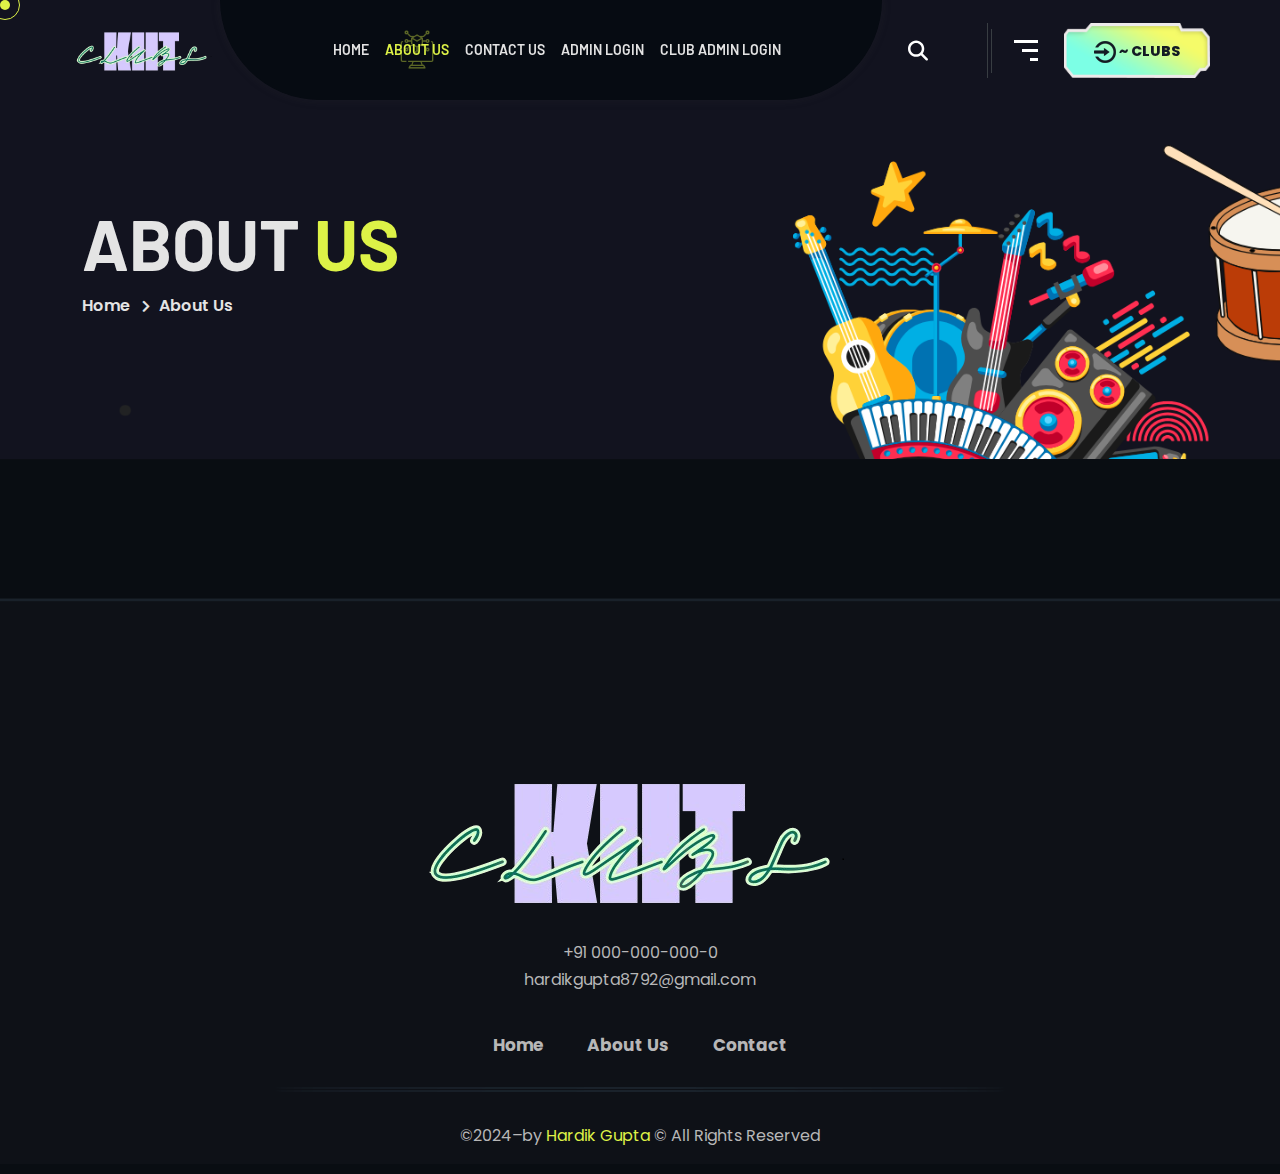
<file: about.html>
<!DOCTYPE html>
 <html lang="zxx">
 <head>
     <meta charset="UTF-8">
     <meta name="viewport" content="width=device-width, initial-scale=1.0">
     <meta http-equiv="X-UA-Compatible" content="IE=edge">
     <meta http-equiv="X-UA-Compatible" content="ie=edge">
     <title>About Us</title>
     <link rel=icon href="assets/img/logo.png" sizes="20x20" type="image/png">
 
     <!-- Stylesheet -->
     <link rel="stylesheet" href="assets/css/bootstrap.min.css">
     <link rel="stylesheet" href="assets/css/animate.min.css">
     <link rel="stylesheet" href="assets/css/fontawesome.min.css">
     <link rel="stylesheet" href="assets/css/nice-select.min.css">
     <link rel="stylesheet" href="assets/css/magnific.min.css">
     <link rel="stylesheet" href="assets/css/swiper.min.css">
     <link rel="stylesheet" href="assets/css/style.css">
     <link rel="stylesheet" href="assets/css/responsive.css">
     <style>
         .rounded-container {
             background-color: black;
             color: white;
             padding: 20px;
             border-radius: 15px;
             width: 80%;              /* Responsive width */
             max-width: 500px;         /* Maximum width for larger screens */
             margin: 20px auto;
             text-align: center;
         }
 
         /* Media query for smaller screens */
         @media (max-width: 600px) {
             .rounded-container {
                 padding: 15px;       /* Adjust padding for smaller screens */
                 font-size: 0.9em;    /* Slightly smaller text */
             }
         }
     </style>
 </head>
 <body>
     <!-- cursor -->
     <div class="cursor"></div>
     <div class="cursor-follower"></div>
     <!-- cursor End -->
      
     <!-- search popup start-->
     <div class="td-search-popup" id="td-search-popup">
         <form action="index.html" class="search-form">
             <div class="form-group">
                 <input type="text" class="form-control" placeholder="Search.....">
             </div>
             <button type="submit" class="submit-btn"><i class="fa fa-search"></i></button>
         </form>
     </div>
     <!-- search popup end-->
     <div class="body-overlay" id="body-overlay"></div>
 
     <!-- navbar start -->
     <nav class="navbar navbar-area navbar-area-3 navbar-border navbar-expand-lg">
         <div class="container nav-container px-lg-0">
             <div class="responsive-mobile-menu">
                 <button class="menu toggle-btn d-block d-lg-none" data-target="#xdyat" 
                 aria-expanded="false" aria-label="Toggle navigation">
                     <span class="icon-left"></span>
                     <span class="icon-right"></span>
                 </button>
             </div>
             <div class="logo">
                 <a href="index.html"><img src="assets/img/logo.png" alt="img"></a>
             </div>
             <div class="collapse navbar-collapse" id="xdyat_main_menu">
                 <ul class="navbar-nav menu-open ps-lg-5 pe-xl-4 text-center">
                    <li><a href="index.html">Home</a></li>
                    <li><a  class="active" href="about.html">About Us</a></li>
                     
                        <li><a href="contact.html">Contact Us</a></li>
                        <li><a href="admin/admin_login.php">Admin Login</a></li>
                        <li><a href="clubadmin/admin_login.php">Club Admin Login</a></li>
                         <ul class="sub-menu">
                            
                         </ul>
                     </li>
                    
                    
                    
                 
                 </ul>
             </div>
             <div class="nav-right-part nav-right-part-desktop d-lg-inline-flex align-item-center">
                 <div class="header-search search-bar-btn  d-inline-block me-3">
                     <button>
                         <svg width="21" height="21" viewBox="0 0 21 21" fill="none" xmlns="http://www.w3.org/2000/svg">
                             <path d="M16.25 8.625C16.25 10.4219 15.6641 12.1016 14.6875 13.4297L19.6094 18.3906C20.1172 18.8594 20.1172 19.6797 19.6094 20.1484C19.1406 20.6562 18.3203 20.6562 17.8516 20.1484L12.8906 15.1875C11.5625 16.2031 9.88281 16.75 8.125 16.75C3.63281 16.75 0 13.1172 0 8.625C0 4.17188 3.63281 0.5 8.125 0.5C12.5781 0.5 16.25 4.17188 16.25 8.625ZM8.125 14.25C11.2109 14.25 13.75 11.75 13.75 8.625C13.75 5.53906 11.2109 3 8.125 3C5 3 2.5 5.53906 2.5 8.625C2.5 11.75 5 14.25 8.125 14.25Z" fill="white"/>
                         </svg>
 
                    
                 </div>
                 <div class="header-search cart-btn  d-inline-block me-3">
               
             </div>
                 
                 <div class="btn-box d-inline-block">
                     <button class="me-3 header-menu-toggle bg-transparent border-0 shadow-0" type="button" data-bs-toggle="offcanvas" data-bs-target="#offcanvasright" aria-controls="offcanvasright">
                         <svg width="24" height="21" viewBox="0 0 24 21" fill="none" xmlns="http://www.w3.org/2000/svg">
                             <path d="M0 0V3H24V0H0ZM24 21H16V18H24V21ZM24 12H8V9H24V12Z" fill="#fff" />
                         </svg>
                     </button>
                     <a class="btn btn-main style-small" href="index.html#target-section">
                         <span>
                             <span>
                                 <img src="assets/img/btn-arrow.png" alt="img">
                                 ~  
                             </span>
                             <span>Clubs</span>
                         </span>
                     </a>
                 </div>
             </div>
         </div>
     </nav>
     <!-- navbar end -->
 
     <!-- off canvas -->
     <div class="offcanvas offcanvas-menu-wrap offcanvas-end" tabindex="-1" id="offcanvasright">
         <div class="offcanvas-menu-inner">
             <button type="button" class="offcanvas-icon" data-bs-dismiss="offcanvas" aria-label="Close">
                 <svg xmlns="http://www.w3.org/2000/svg" viewBox="0 0 24 24" fill="currentColor"><path d="M11.9997 10.5865L16.9495 5.63672L18.3637 7.05093L13.4139 12.0007L18.3637 16.9504L16.9495 18.3646L11.9997 13.4149L7.04996 18.3646L5.63574 16.9504L10.5855 12.0007L5.63574 7.05093L7.04996 5.63672L11.9997 10.5865Z"></path></svg>
             </button>
             <div class="sidebar-inner">
                 <div class="thumb">
                     <img src="assets/img/logo.png" alt="logo">
                 </div>
                 <p>-----------------------------------</p>
                 <p>------------------------------------</p>
                 <div class="sidebar-address">
                     <h4 class="mb-3">Contact Us</h4>
                     <ul>
                         <li><i class="fa fa-map-marker-alt"></i>India</li>
                         <li><i class="fa fa-envelope"></i>email@demo.com</li>
                         <li><i class="fa fa-phone"></i>0000000000</li>
                     </ul>
                 </div>
                 <ul class="social-media social-media-light">
                     <li><a href="#"><i class="fab fa-facebook-f"></i></a></li>
                     <li><a href="#"><i class="fab fa-twitter"></i></a></li>
                     <li><a href="#"><i class="fab fa-instagram"></i></a></li>
                     <li><a href="#"><i class="fab fa-pinterest"></i></a></li>
                 </ul>
             </div>
         </div>
     </div>
     <!-- off canvas end -->
 
    <!-- page title start -->
 <div class="breadcrumb-area bg-cover" style="background-image: url('assets/img/bg/4.png');">
    <div class="container">
        <div class="breadcrumb-inner">
            <h2 class="page-title">About <span>Us</span></h2>
            <ul class="page-list">
                <li><a href="index.html">Home</a></li>
                <li>About  Us</li>
            </ul>
        </div>
    </div>
</div>
<!-- page title end -->

<!-- contact area start -->

    
 


    <!-- footer area start -->
    <footer class="footer-area footer-area-2 text-center bg-cover" style="background-image: url('./assets/img/footer/bg-2.png');">
        <div class="container">
            <div class="footer-top">
                <a class="footer-logo" href="index.html">
                    <img src="assets/img/logo.png" alt="img">
                </a>
                <p>+91 000-000-000-0<br><span>hardikgupta8792@gmail.com</span></p>
                <center>  <ul class="p-0 m-0">
                    
                    <li> <a href="index.html">Home</a></li>
                    <li> <a href="about.html">About Us</a></li>
                    
                    <li> <a href="contact.html">Contact</a></li>
                
                </ul>
            </center>
                <img src="assets/img/footer/line.png" alt="img">
            </div>
            <p class="copyright">©2024–by <span>Hardik Gupta</span> © All Rights Reserved </p>
        </div>
    </footer>
    <!-- footer area end -->

    <!-- back to top area start -->
    <div class="back-to-top">
        <span class="back-top"><i class="fa fa-angle-up"></i></span>
    </div>
    <!-- back to top area end -->


    <!-- all plugins here -->
    <script src="assets/js/jquery.min.js"></script>
    <script src="assets/js/bootstrap.min.js"></script>
    <script src="assets/js/fontawesome.min.js"></script>
    <script src="assets/js/magnific.min.js"></script>
    <script src="assets/js/nice-select.min.js"></script>
    <script src="assets/js/swiper.min.js"></script>
    <script src="assets/js/counter-up.min.js"></script>
    <script src="assets/js/waypoint.min.js"></script>
    <script src="assets/js/wow.min.js"></script>
    <script src="assets/js/SplitText.min.js"></script>
    <script src="assets/js/ScrollTrigger.min.js"></script>
    <script src="assets/js/gsap.min.js"></script>
    <script src="assets/js/lenis.min.js"></script>

    <!-- main js  -->
    <script src="assets/js/main.js"></script>
</body>
</html>
</file>
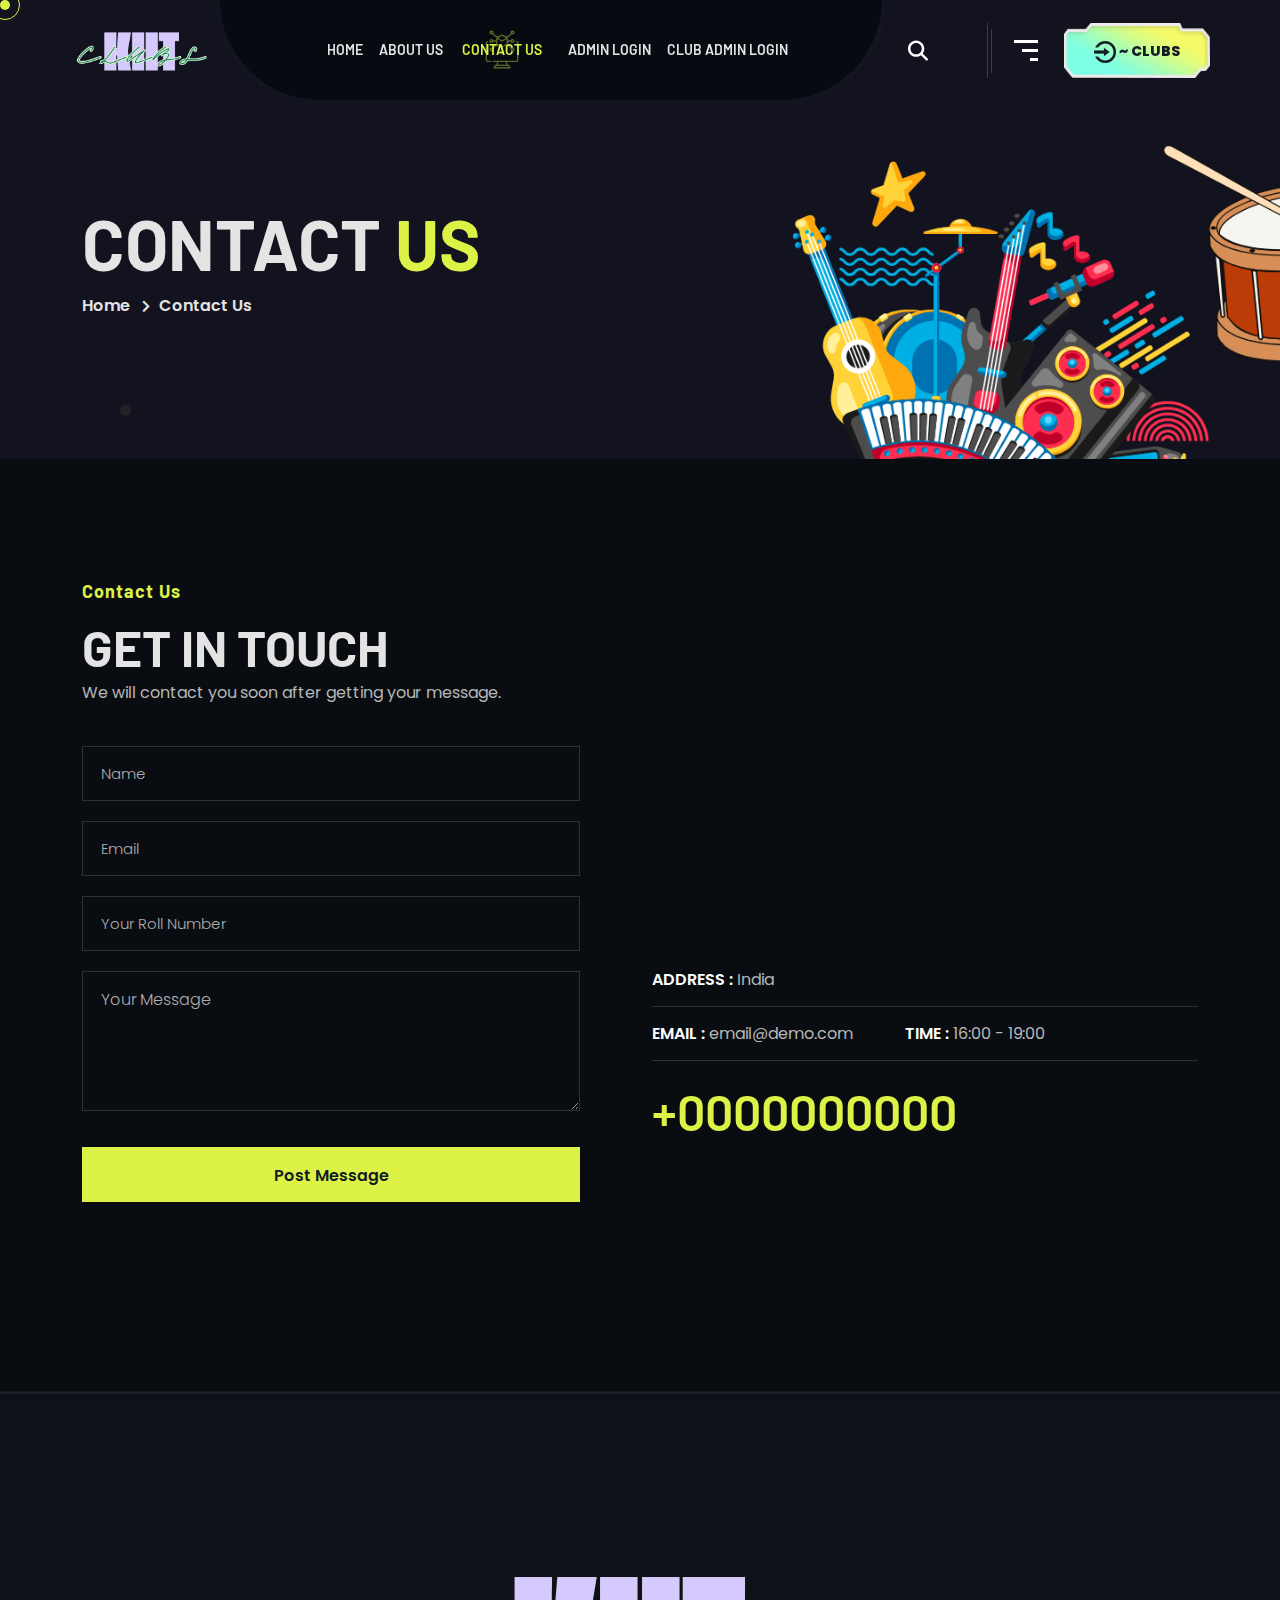
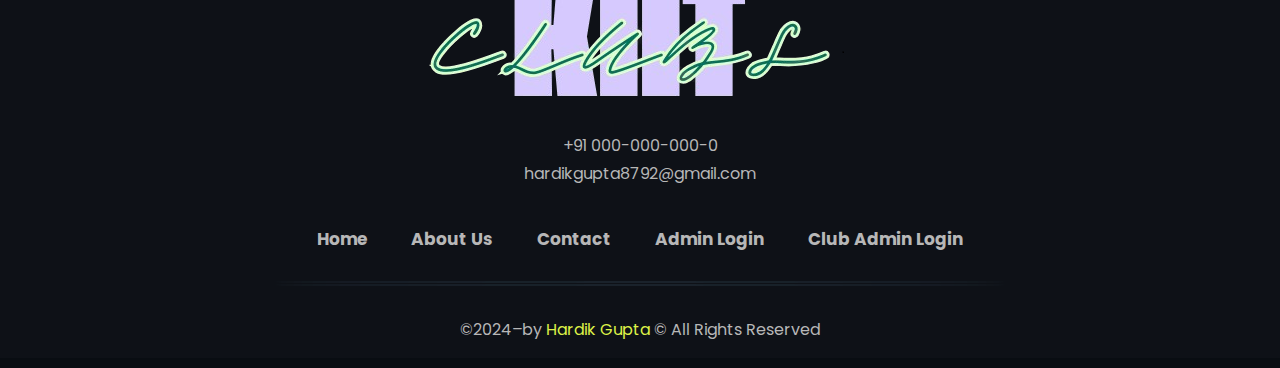
<file: contact.html>
<!DOCTYPE html>
 <html lang="zxx">
 <head>
     <meta charset="UTF-8">
     <meta name="viewport" content="width=device-width, initial-scale=1.0">
     <meta http-equiv="X-UA-Compatible" content="IE=edge">
     <meta http-equiv="X-UA-Compatible" content="ie=edge">
     <title>Contact Us</title>
     <link rel=icon href="assets/img/logo.png" sizes="20x20" type="image/png">
 
     <!-- Stylesheet -->
     <link rel="stylesheet" href="assets/css/bootstrap.min.css">
     <link rel="stylesheet" href="assets/css/animate.min.css">
     <link rel="stylesheet" href="assets/css/fontawesome.min.css">
     <link rel="stylesheet" href="assets/css/nice-select.min.css">
     <link rel="stylesheet" href="assets/css/magnific.min.css">
     <link rel="stylesheet" href="assets/css/swiper.min.css">
     <link rel="stylesheet" href="assets/css/style.css">
     <link rel="stylesheet" href="assets/css/responsive.css">
     <style>
         .rounded-container {
             background-color: black;
             color: white;
             padding: 20px;
             border-radius: 15px;
             width: 80%;              /* Responsive width */
             max-width: 500px;         /* Maximum width for larger screens */
             margin: 20px auto;
             text-align: center;
         }
 
         /* Media query for smaller screens */
         @media (max-width: 600px) {
             .rounded-container {
                 padding: 15px;       /* Adjust padding for smaller screens */
                 font-size: 0.9em;    /* Slightly smaller text */
             }
         }
     </style>
 </head>
 <body>
     <!-- cursor -->
     <div class="cursor"></div>
     <div class="cursor-follower"></div>
     <!-- cursor End -->
      
     <!-- search popup start-->
     <div class="td-search-popup" id="td-search-popup">
         <form action="index.html" class="search-form">
             <div class="form-group">
                 <input type="text" class="form-control" placeholder="Search.....">
             </div>
             <button type="submit" class="submit-btn"><i class="fa fa-search"></i></button>
         </form>
     </div>
     <!-- search popup end-->
     <div class="body-overlay" id="body-overlay"></div>
 
     <!-- navbar start -->
     <nav class="navbar navbar-area navbar-area-3 navbar-border navbar-expand-lg">
         <div class="container nav-container px-lg-0">
             <div class="responsive-mobile-menu">
                 <button class="menu toggle-btn d-block d-lg-none" data-target="#xdyat" 
                 aria-expanded="false" aria-label="Toggle navigation">
                     <span class="icon-left"></span>
                     <span class="icon-right"></span>
                 </button>
             </div>
             <div class="logo">
                 <a href="index.html"><img src="assets/img/logo.png" alt="img"></a>
             </div>
             <div class="collapse navbar-collapse" id="xdyat_main_menu">
                 <ul class="navbar-nav menu-open ps-lg-5 pe-xl-4 text-center">
                    <li><a href="index.html">Home</a></li>
                    <li><a href="about.html">About Us</a></li>
                     <li class="menu-item-has-children">
                         <a class="active" href="#">Contact Us</a>
                         <li><a href="admin/admin_login.php">Admin Login</a></li>
                         <li><a href="clubadmin/admin_login.php">Club Admin Login</a></li>
                         <ul class="sub-menu">
                            
                         </ul>
                     </li>
                    
                    
                    
                 
                 </ul>
             </div>
             <div class="nav-right-part nav-right-part-desktop d-lg-inline-flex align-item-center">
                 <div class="header-search search-bar-btn  d-inline-block me-3">
                     <button>
                         <svg width="21" height="21" viewBox="0 0 21 21" fill="none" xmlns="http://www.w3.org/2000/svg">
                             <path d="M16.25 8.625C16.25 10.4219 15.6641 12.1016 14.6875 13.4297L19.6094 18.3906C20.1172 18.8594 20.1172 19.6797 19.6094 20.1484C19.1406 20.6562 18.3203 20.6562 17.8516 20.1484L12.8906 15.1875C11.5625 16.2031 9.88281 16.75 8.125 16.75C3.63281 16.75 0 13.1172 0 8.625C0 4.17188 3.63281 0.5 8.125 0.5C12.5781 0.5 16.25 4.17188 16.25 8.625ZM8.125 14.25C11.2109 14.25 13.75 11.75 13.75 8.625C13.75 5.53906 11.2109 3 8.125 3C5 3 2.5 5.53906 2.5 8.625C2.5 11.75 5 14.25 8.125 14.25Z" fill="white"/>
                         </svg>
 
                    
                 </div>
                 <div class="header-search cart-btn  d-inline-block me-3">
               
             </div>
                 
                 <div class="btn-box d-inline-block">
                     <button class="me-3 header-menu-toggle bg-transparent border-0 shadow-0" type="button" data-bs-toggle="offcanvas" data-bs-target="#offcanvasright" aria-controls="offcanvasright">
                         <svg width="24" height="21" viewBox="0 0 24 21" fill="none" xmlns="http://www.w3.org/2000/svg">
                             <path d="M0 0V3H24V0H0ZM24 21H16V18H24V21ZM24 12H8V9H24V12Z" fill="#fff" />
                         </svg>
                     </button>
                     <a class="btn btn-main style-small" href="index.html#target-section">
                         <span>
                             <span>
                                 <img src="assets/img/btn-arrow.png" alt="img">
                                 ~  
                             </span>
                             <span>Clubs</span>
                         </span>
                     </a>
                 </div>
             </div>
         </div>
     </nav>
     <!-- navbar end -->
 
     <!-- off canvas -->
     <div class="offcanvas offcanvas-menu-wrap offcanvas-end" tabindex="-1" id="offcanvasright">
         <div class="offcanvas-menu-inner">
             <button type="button" class="offcanvas-icon" data-bs-dismiss="offcanvas" aria-label="Close">
                 <svg xmlns="http://www.w3.org/2000/svg" viewBox="0 0 24 24" fill="currentColor"><path d="M11.9997 10.5865L16.9495 5.63672L18.3637 7.05093L13.4139 12.0007L18.3637 16.9504L16.9495 18.3646L11.9997 13.4149L7.04996 18.3646L5.63574 16.9504L10.5855 12.0007L5.63574 7.05093L7.04996 5.63672L11.9997 10.5865Z"></path></svg>
             </button>
             <div class="sidebar-inner">
                 <div class="thumb">
                     <img src="assets/img/logo.png" alt="logo">
                 </div>
                 <p>-----------------------------------</p>
                 <p>------------------------------------</p>
                 <div class="sidebar-address">
                     <h4 class="mb-3">Contact Us</h4>
                     <ul>
                         <li><i class="fa fa-map-marker-alt"></i>India</li>
                         <li><i class="fa fa-envelope"></i>email@demo.com</li>
                         <li><i class="fa fa-phone"></i>0000000000</li>
                     </ul>
                 </div>
                 <ul class="social-media social-media-light">
                     <li><a href="#"><i class="fab fa-facebook-f"></i></a></li>
                     <li><a href="#"><i class="fab fa-twitter"></i></a></li>
                     <li><a href="#"><i class="fab fa-instagram"></i></a></li>
                     <li><a href="#"><i class="fab fa-pinterest"></i></a></li>
                 </ul>
             </div>
         </div>
     </div>
     <!-- off canvas end -->
 
    <!-- page title start -->
 <div class="breadcrumb-area bg-cover" style="background-image: url('assets/img/bg/4.png');">
    <div class="container">
        <div class="breadcrumb-inner">
            <h2 class="page-title">Contact <span>Us</span></h2>
            <ul class="page-list">
                <li><a href="index.html">Home</a></li>
                <li>Contact Us</li>
            </ul>
        </div>
    </div>
</div>
<!-- page title end -->

<!-- contact area start -->
<div class="contact-area pd-top-120">
    <div class="container">
        <div class="row">
            <div class="col-lg-6">
                <div class="section-title pe-xl-5 pe-lg-4">
                    <h6 class="sub-title">Contact Us</h6>
                    <h2 class="title">Get in Touch</h2>
                    <p>We will contact you soon after getting your message.</p>
                    <form action="process_contact.php" method="POST">
                        <div class="contact-form mt-4 pt-3">
                            <div class="single-input-inner style-border">
                                <input type="text" name="name" placeholder="Name" required>
                            </div>
                            <div class="single-input-inner style-border">
                                <input type="email" name="email" placeholder="Email" required>
                            </div>
                            <div class="single-input-inner style-border">
                                <input type="text" name="roll_number" placeholder="Your Roll Number" required>
                            </div>
                            <div class="single-input-inner style-border">
                                <textarea name="message" placeholder="Your Message" rows="5" required></textarea>
                            </div>
                            <button type="submit" class="btn btn-base border-radius-0 w-100 mt-2">Post Message</button>
                        </div>
                    </form>
                </div>
            </div>

            <!-- New Column for the Map -->
            <div class="col-lg-6 mt-lg-0 mt-4">
                <div class="contact-map-area">
                    <iframe src="https://www.google.com/maps/embed?pb=!1m18!1m12!1m3!1d3644.7310056272386!2d89.2286059153658!3d24.00527418490799!2m3!1f0!2f0!3f0!3m2!1i1024!2i768!4f13.1!3m3!1m2!1s0x39fe9b97badc6151%3A0x30b048c9fb2129bc!2s!5e0!3m2!1sen!2sbd!4v1651028958211!5m2!1sen!2sbd" allowfullscreen="" loading="lazy" style="width: 100%; height: 350px; border: 0;"></iframe>
                </div>
                <div class="contact-info-area mt-3">
                    <ul>
                        <li><span>Address :</span> India</li>
                        <li><span>Email :</span> email@demo.com <span class="ms-xl-5">Time :</span> 16:00 - 19:00</li>
                    </ul>
                    <h2 class="phone-num">+0000000000</h2>
                </div>
            </div>
        </div>
    </div>
</div>

    
 


    <!-- footer area start -->
    <footer class="footer-area footer-area-2 text-center bg-cover" style="background-image: url('./assets/img/footer/bg-2.png');">
        <div class="container">
            <div class="footer-top">
                <a class="footer-logo" href="index.html">
                    <img src="assets/img/logo.png" alt="img">
                </a>
                <p>+91 000-000-000-0<br><span>hardikgupta8792@gmail.com</span></p>
                <center>  <ul class="p-0 m-0">
                    
                    <li> <a href="index.html">Home</a></li>
                    <li> <a href="about.html">About Us</a></li>
                    
                    <li> <a href="contact.html">Contact</a></li>
                    <li><a href="admin/admin_login.php">Admin Login</a></li>
                    <li><a href="clubadmin/admin_login.php">Club Admin Login</a></li>
                
                </ul>
            </center>
                <img src="assets/img/footer/line.png" alt="img">
            </div>
            <p class="copyright">©2024–by <span>Hardik Gupta</span> © All Rights Reserved </p>
        </div>
    </footer>
    <!-- footer area end -->

    <!-- back to top area start -->
    <div class="back-to-top">
        <span class="back-top"><i class="fa fa-angle-up"></i></span>
    </div>
    <!-- back to top area end -->


    <!-- all plugins here -->
    <script src="assets/js/jquery.min.js"></script>
    <script src="assets/js/bootstrap.min.js"></script>
    <script src="assets/js/fontawesome.min.js"></script>
    <script src="assets/js/magnific.min.js"></script>
    <script src="assets/js/nice-select.min.js"></script>
    <script src="assets/js/swiper.min.js"></script>
    <script src="assets/js/counter-up.min.js"></script>
    <script src="assets/js/waypoint.min.js"></script>
    <script src="assets/js/wow.min.js"></script>
    <script src="assets/js/SplitText.min.js"></script>
    <script src="assets/js/ScrollTrigger.min.js"></script>
    <script src="assets/js/gsap.min.js"></script>
    <script src="assets/js/lenis.min.js"></script>

    <!-- main js  -->
    <script src="assets/js/main.js"></script>
</body>
</html>
</file>
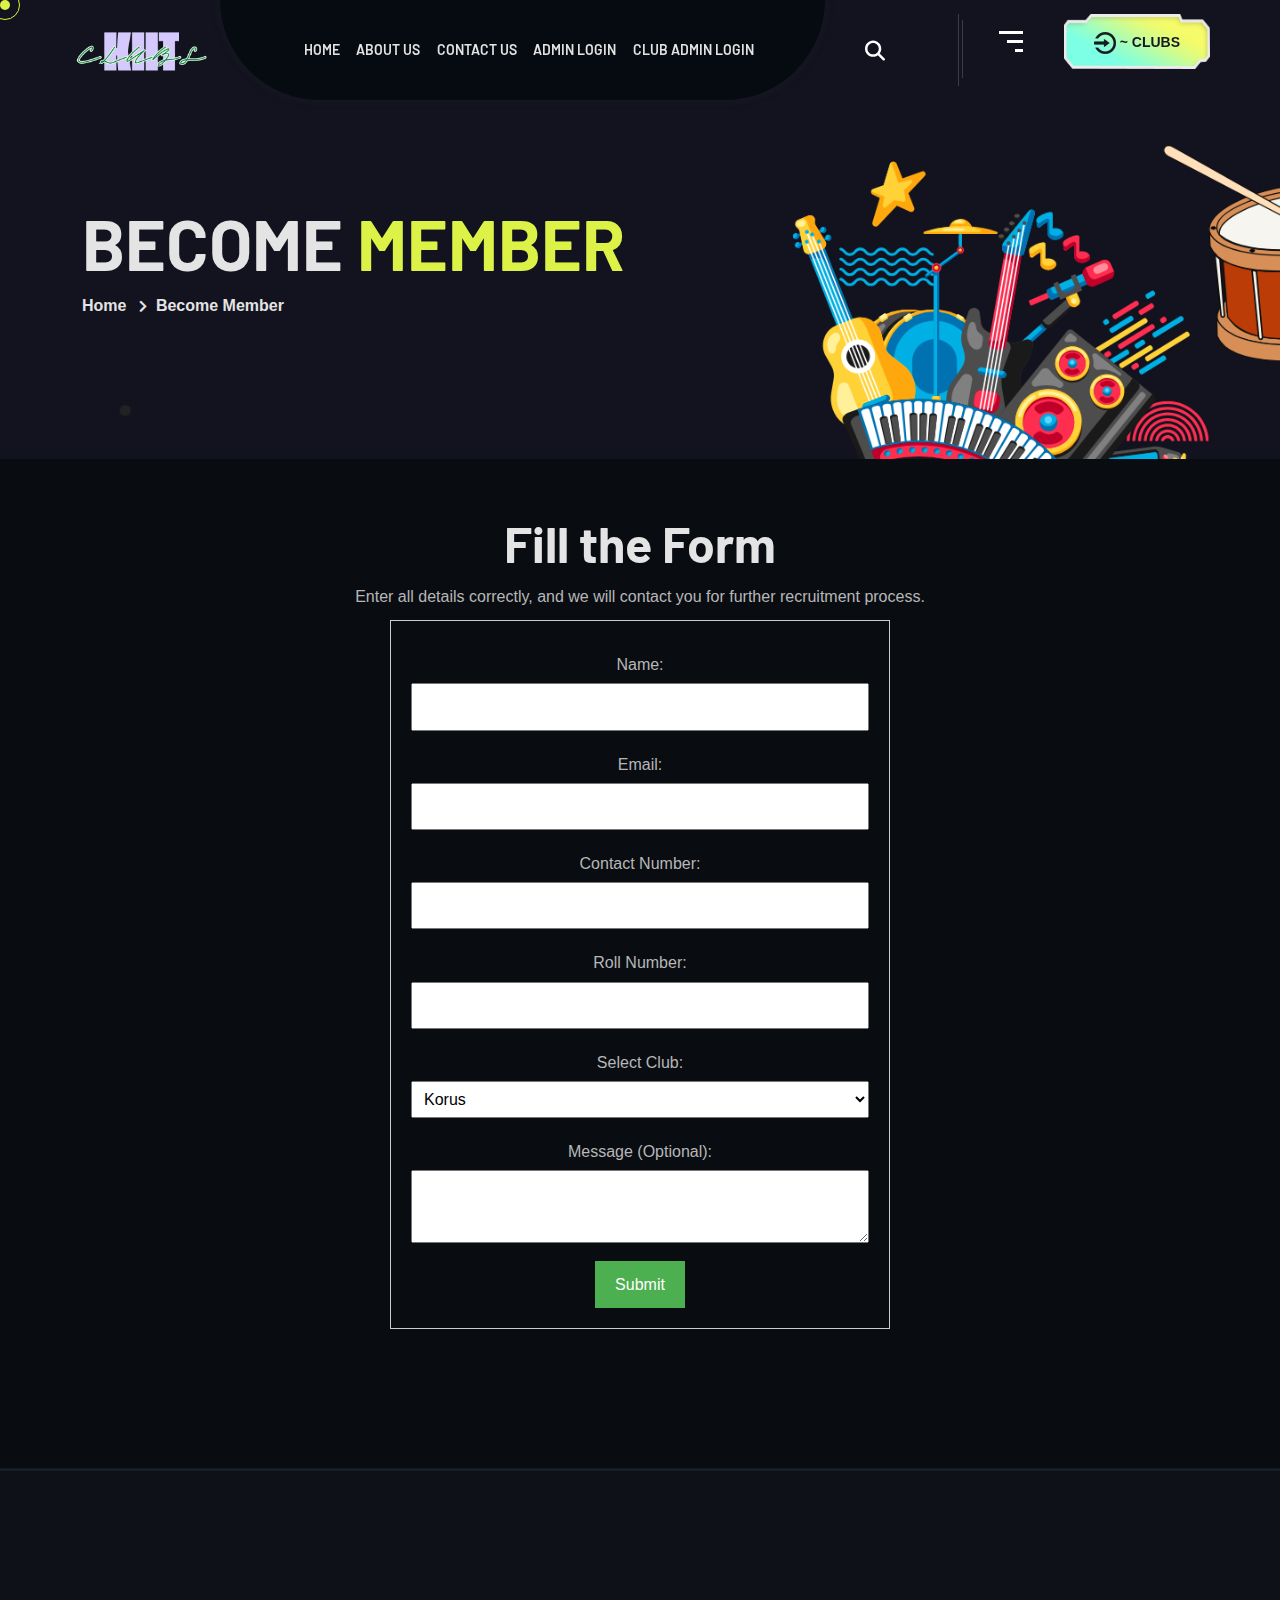
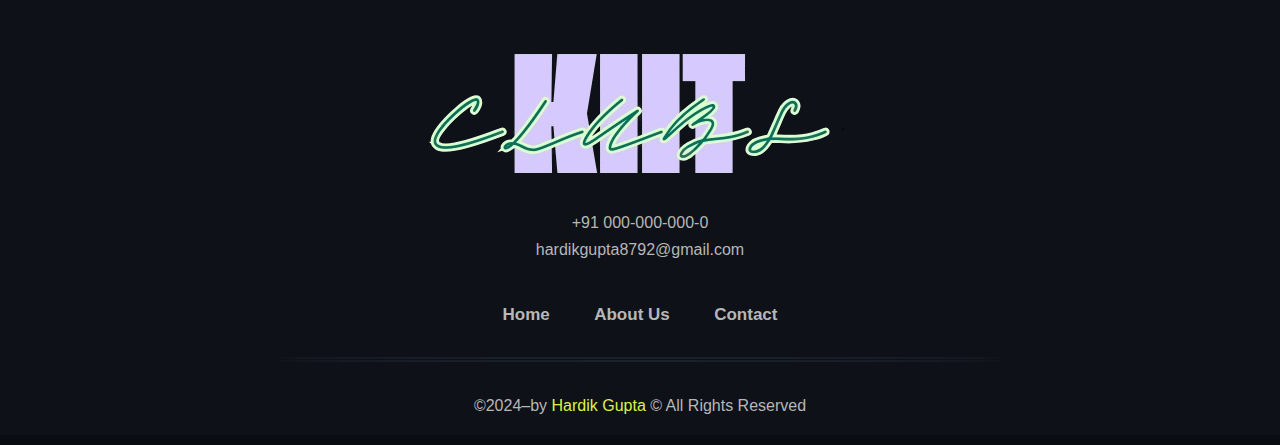
<file: register.html>
<!DOCTYPE html>
 <html lang="zxx">
 <head>
     <meta charset="UTF-8">
     <meta name="viewport" content="width=device-width, initial-scale=1.0">
     <meta http-equiv="X-UA-Compatible" content="IE=edge">
     <meta http-equiv="X-UA-Compatible" content="ie=edge">
     <title>Register For Club</title>
     <link rel=icon href="assets/img/logo.png" sizes="20x20" type="image/png">
 
     <!-- Stylesheet -->
     <link rel="stylesheet" href="assets/css/bootstrap.min.css">
     <link rel="stylesheet" href="assets/css/animate.min.css">
     <link rel="stylesheet" href="assets/css/fontawesome.min.css">
     <link rel="stylesheet" href="assets/css/nice-select.min.css">
     <link rel="stylesheet" href="assets/css/magnific.min.css">
     <link rel="stylesheet" href="assets/css/swiper.min.css">
     <link rel="stylesheet" href="assets/css/style.css">
     <link rel="stylesheet" href="assets/css/responsive.css">
     <style>
         .rounded-container {
             background-color: black;
             color: white;
             padding: 20px;
             border-radius: 15px;
             width: 80%;              /* Responsive width */
             max-width: 500px;         /* Maximum width for larger screens */
             margin: 20px auto;
             text-align: center;
         }
 
         /* Media query for smaller screens */
         @media (max-width: 600px) {
             .rounded-container {
                 padding: 15px;       /* Adjust padding for smaller screens */
                 font-size: 0.9em;    /* Slightly smaller text */
             }
         }
     </style>
     <style>
   body {
    font-family: Arial, sans-serif;
}

form {
    max-width: 500px;
    margin: auto;
    padding: 20px;
    border: 1px solid #ccc;
}

label {
    display: block;
    margin-top: 10px;
}

input, select, textarea {
    width: 100%;
    padding: 8px;
    margin: 5px 0 10px;
    box-sizing: border-box;
}

button {
    background-color: #4CAF50;
    color: white;
    padding: 10px 20px;
    border: none;
    cursor: pointer;
}

button:hover {
    background-color: #45a049;
}

     </style>
 </head>
 <body>
     <!-- cursor -->
     <div class="cursor"></div>
     <div class="cursor-follower"></div>
     <!-- cursor End -->
      
     <!-- search popup start-->
     <div class="td-search-popup" id="td-search-popup">
         <form action="index.html" class="search-form">
             <div class="form-group">
                 <input type="text" class="form-control" placeholder="Search.....">
             </div>
             <button type="submit" class="submit-btn"><i class="fa fa-search"></i></button>
         </form>
     </div>
     <!-- search popup end-->
     <div class="body-overlay" id="body-overlay"></div>
 
     <!-- navbar start -->
     <nav class="navbar navbar-area navbar-area-3 navbar-border navbar-expand-lg">
         <div class="container nav-container px-lg-0">
             <div class="responsive-mobile-menu">
                 <button class="menu toggle-btn d-block d-lg-none" data-target="#xdyat" 
                 aria-expanded="false" aria-label="Toggle navigation">
                     <span class="icon-left"></span>
                     <span class="icon-right"></span>
                 </button>
             </div>
             <div class="logo">
                 <a href="index.html"><img src="assets/img/logo.png" alt="img"></a>
             </div>
             <div class="collapse navbar-collapse" id="xdyat_main_menu">
                 <ul class="navbar-nav menu-open ps-lg-5 pe-xl-4 text-center">
                    <li><a href="home.html">Home</a></li>
                    <li><a href="about.html">About Us</a></li>
                   
                   
                    <li><a href="contact.html">Contact Us</a></li>
                    <li><a href="admin/admin_login.php">Admin Login</a></li>
                    <li><a href="clubadmin/admin_login.php">Club Admin Login</a></li>
                        
                         <ul class="sub-menu">
                            
                         </ul>
                     </li>
                    
                    
                    
                 
                 </ul>
             </div>
             <div class="nav-right-part nav-right-part-desktop d-lg-inline-flex align-item-center">
                 <div class="header-search search-bar-btn  d-inline-block me-3">
                     <button>
                         <svg width="21" height="21" viewBox="0 0 21 21" fill="none" xmlns="http://www.w3.org/2000/svg">
                             <path d="M16.25 8.625C16.25 10.4219 15.6641 12.1016 14.6875 13.4297L19.6094 18.3906C20.1172 18.8594 20.1172 19.6797 19.6094 20.1484C19.1406 20.6562 18.3203 20.6562 17.8516 20.1484L12.8906 15.1875C11.5625 16.2031 9.88281 16.75 8.125 16.75C3.63281 16.75 0 13.1172 0 8.625C0 4.17188 3.63281 0.5 8.125 0.5C12.5781 0.5 16.25 4.17188 16.25 8.625ZM8.125 14.25C11.2109 14.25 13.75 11.75 13.75 8.625C13.75 5.53906 11.2109 3 8.125 3C5 3 2.5 5.53906 2.5 8.625C2.5 11.75 5 14.25 8.125 14.25Z" fill="white"/>
                         </svg>
 
                    
                 </div>
                 <div class="header-search cart-btn  d-inline-block me-3">
                
             </div>
                 
                 <div class="btn-box d-inline-block">
                     <button class="me-3 header-menu-toggle bg-transparent border-0 shadow-0" type="button" data-bs-toggle="offcanvas" data-bs-target="#offcanvasright" aria-controls="offcanvasright">
                         <svg width="24" height="21" viewBox="0 0 24 21" fill="none" xmlns="http://www.w3.org/2000/svg">
                             <path d="M0 0V3H24V0H0ZM24 21H16V18H24V21ZM24 12H8V9H24V12Z" fill="#fff" />
                         </svg>
                     </button>
                     <a class="btn btn-main style-small" href="index.html#target-section">
                         <span>
                             <span>
                                 <img src="assets/img/btn-arrow.png" alt="img">
                                 ~  
                             </span>
                             <span>Clubs</span>
                         </span>
                     </a>
                 </div>
             </div>
         </div>
     </nav>
     <!-- navbar end -->
 
     <!-- off canvas -->
     <div class="offcanvas offcanvas-menu-wrap offcanvas-end" tabindex="-1" id="offcanvasright">
         <div class="offcanvas-menu-inner">
             <button type="button" class="offcanvas-icon" data-bs-dismiss="offcanvas" aria-label="Close">
                 <svg xmlns="http://www.w3.org/2000/svg" viewBox="0 0 24 24" fill="currentColor"><path d="M11.9997 10.5865L16.9495 5.63672L18.3637 7.05093L13.4139 12.0007L18.3637 16.9504L16.9495 18.3646L11.9997 13.4149L7.04996 18.3646L5.63574 16.9504L10.5855 12.0007L5.63574 7.05093L7.04996 5.63672L11.9997 10.5865Z"></path></svg>
             </button>
             <div class="sidebar-inner">
                 <div class="thumb">
                     <img src="assets/img/logo.png" alt="logo">
                 </div>
                 <p>-----------------------------------</p>
                 <p>------------------------------------</p>
                 <div class="sidebar-address">
                     <h4 class="mb-3">Contact Us</h4>
                     <ul>
                         <li><i class="fa fa-map-marker-alt"></i>India</li>
                         <li><i class="fa fa-envelope"></i>email@demo.com</li>
                         <li><i class="fa fa-phone"></i>0000000000</li>
                     </ul>
                 </div>
                 <ul class="social-media social-media-light">
                     <li><a href="#"><i class="fab fa-facebook-f"></i></a></li>
                     <li><a href="#"><i class="fab fa-twitter"></i></a></li>
                     <li><a href="#"><i class="fab fa-instagram"></i></a></li>
                     <li><a href="#"><i class="fab fa-pinterest"></i></a></li>
                 </ul>
             </div>
         </div>
     </div>
     <!-- off canvas end -->
 
    <!-- page title start -->
 <div class="breadcrumb-area bg-cover" style="background-image: url('assets/img/bg/4.png');">
    <div class="container">
        <div class="breadcrumb-inner">
            <h2 class="page-title">Become <span>Member </span></h2>
            <ul class="page-list">
                <li><a href="index.html">Home</a></li>
                <li>Become Member</li>
            </ul>
        </div>
    </div>
</div>
<!-- page title end -->
<br>
<br>
<center>
                    <h2 class="title">Fill the Form</h2>
                    <p>Enter all details correctly, and we will contact you for further recruitment process.</p>
                
                    <form action="register.php" method="POST">
                        <label for="name">Name:</label>
                        <input type="text" id="name" name="name" required>
                        
                        <label for="email">Email:</label>
                        <input type="email" id="email" name="email" required>
                        
                        <label for="contact_number">Contact Number:</label>
                        <input type="text" id="contact_number" name="contact_number" required>
                        
                        <label for="roll_number">Roll Number:</label>
                        <input type="text" id="roll_number" name="roll_number">
                        
                        <label for="club">Select Club:</label>
                        <select id="club" name="club" required>
                            <option value="Korus">Korus</option>
                            <option value="Kalakaar">Kalakaar</option>
                            <option value="Kreative Eye">Kreative Eye</option>
                            <option value="Kzarshion">Kzarshion</option>
                            <option value="Keurig">Keurig</option>
                            <option value="Quotopia">Quotopia</option>
                            <option value="Kronicle">Kronicle</option>
                            <option value="Konnexions">Konnexions</option>
                        </select>
                        
                        <label for="message">Message (Optional):</label>
                        <textarea id="message" name="message"></textarea>
                        
                        <button type="submit">Submit</button>
                    </form>
                </center>
  

   
   
    <!-- footer area start -->
    <footer class="footer-area footer-area-2 text-center bg-cover" style="background-image: url('./assets/img/footer/bg-2.png');">
        <div class="container">
            <div class="footer-top">
                <a class="footer-logo" href="index.html">
                    <img src="assets/img/logo.png" alt="img">
                </a>
                <p>+91 000-000-000-0<br><span>hardikgupta8792@gmail.com</span></p>
                <center>  <ul class="p-0 m-0">
                    
                    <li> <a href="index.html">Home</a></li>
                    <li> <a href="about.html">About Us</a></li>
                    
                    <li> <a href="contact.html">Contact</a></li>
                
                </ul>
            </center>
                <img src="assets/img/footer/line.png" alt="img">
            </div>
            <p class="copyright">©2024–by <span>Hardik Gupta</span> © All Rights Reserved </p>
        </div>
    </footer>
    <!-- footer area end -->

    <!-- back to top area start -->
    <div class="back-to-top">
        <span class="back-top"><i class="fa fa-angle-up"></i></span>
    </div>
    <!-- back to top area end -->


    <!-- all plugins here -->
    <script src="assets/js/jquery.min.js"></script>
    <script src="assets/js/bootstrap.min.js"></script>
    <script src="assets/js/fontawesome.min.js"></script>
    <script src="assets/js/magnific.min.js"></script>
    <script src="assets/js/nice-select.min.js"></script>
    <script src="assets/js/swiper.min.js"></script>
    <script src="assets/js/counter-up.min.js"></script>
    <script src="assets/js/waypoint.min.js"></script>
    <script src="assets/js/wow.min.js"></script>
    <script src="assets/js/SplitText.min.js"></script>
    <script src="assets/js/ScrollTrigger.min.js"></script>
    <script src="assets/js/gsap.min.js"></script>
    <script src="assets/js/lenis.min.js"></script>

    <!-- main js  -->
    <script src="assets/js/main.js"></script>
</body>
</html>
</file>
<file: assets/css/style.css>
/*
Theme Name: dyat
Theme URI: http://wowtheme7.com/html/xdyat
Author: wowtheme7
Author URI: http://wowtheme7.com
Description: dyat - eSports and Gaming NFT HTML Template
Version: 1.0.0
*/
/*--------------------------------------------------------------
>>> TABLE OF CONTENTS:
----------------------------------------------------------------
# Global
    ## Global
    ## Mixins
    ## Theme
    ## Variables
    ## Common

# Sections
    ## Nav Bar
    ## Banner
    ## Brand Area
    ## Footer
    ## Widgets

# Elements
    ## accordion
    ## filter
    ## apartment
    ## blog
    ## city
    ## feature
    ## gallery
    ## intro
    ## main-search
    ## pricing
    ## service
    ## team
    ## user-list

--------------------------------------------------------------*/
/*-----------------
    # Typography
-----------------*/
@import url("https://fonts.googleapis.com/css?family=Barlow:300,400,500,600,700|Poppins:300,400,500,600,700&display=swap");
@import url("https://fonts.googleapis.com/css2?family=Jersey+25&display=swap");
:root {
  --main-color-one: #ddf247;
  --main-color-two: #97a81e;
  --heading-color: #e4e4e4;
  --paragraph-color: #b7b7b7;
  --body-font: "Poppins", sans-serif;
  --heading-font: "Barlow", sans-serif;
  --jersey-font: "Jersey 25", sans-serif;
  --body-font-size: 16px;
  --line-height30: 1.7;
  --color-back: #131b24;
}

html {
  -webkit-text-size-adjust: 100%;
  -ms-text-size-adjust: 100%;
  overflow-x: hidden;
  font-family: var(--body-font);
}

* {
  -webkit-box-sizing: border-box;
  box-sizing: border-box;
  outline: none;
  -moz-osx-font-smoothing: grayscale;
  /* Firefox */
  -webkit-font-smoothing: antialiased;
  /* WebKit  */
}

body {
  margin: 0;
  color: var(--paragraph-color);
  overflow-x: hidden;
  font-family: var(--body-font);
  line-height: var(--line-height30);
  font-size: var(--body-font-size);
  background: #090d12;
  font-weight: 400;
}

h1 {
  font-size: 80px;
  line-height: 1.2333333333;
}

h2 {
  font-size: 50px;
  line-height: 1.2380952381;
}

h3 {
  font-size: 40px;
  line-height: 1.3833333333;
}

h4 {
  font-size: 24px;
  line-height: 1.2380952381;
}

h5 {
  font-size: 20px;
  line-height: 1.3380952381;
}

h6 {
  font-size: 16px;
  line-height: 1.2380952381;
}

h1,
h2,
h3,
h4,
h5,
h6 {
  color: var(--heading-color);
  font-weight: 700;
  font-family: var(--heading-font);
}

p {
  color: var(--paragraph-color);
  -ms-hyphens: auto;
  hyphens: auto;
  margin-bottom: 10px;
}

a {
  color: inherit;
  text-decoration: none;
  -webkit-transition: 0.4s;
  transition: 0.4s;
}

a,
a:hover,
a:focus,
a:active {
  text-decoration: none;
  outline: none;
  color: inherit;
}

a:hover {
  color: var(--main-color-one);
}

pre {
  word-break: break-word;
}

a i {
  padding: 0 2px;
}

img {
  max-width: 100%;
}

button:hover,
button:active,
button:focus {
  outline: 0;
}

/*input and button type focus outline disable*/
input[type=text]:focus,
input[type=email]:focus,
input[type=url]:focus,
input[type=password]:focus,
input[type=search]:focus,
input[type=tel]:focus,
input[type=number]:focus,
textarea:focus,
input[type=button]:focus,
input[type=reset]:focus,
input[type=submit]:focus,
select:focus {
  outline: none;
  -webkit-box-shadow: none;
  box-shadow: none;
  border: 1px solid #ddd;
}

.no-gutter.row,
.no-gutter.container,
.no-gutter.container-fluid {
  margin-left: 0;
  margin-right: 0;
  padding-left: 0;
  padding-right: 0;
}

.no-gutter > [class^=col-] {
  padding-left: 0;
  padding-right: 0;
}

.no-gutter[class^=col-] {
  padding-left: 0;
  padding-right: 0;
}

.h-100vh {
  height: 100vh;
}

code {
  color: #faa603;
}

.check-list {
  margin: 0;
  padding: 0;
  list-style: none;
}
.check-list li {
  display: block;
  padding-left: 20px;
  position: relative;
  z-index: 0;
}
.check-list li:after {
  position: absolute;
  left: 0;
  top: 0;
  font-family: "fontawesome";
  content: "\f105";
  color: var(--main-color-one);
}

.site-main .comment-navigation,
.site-main .posts-navigation,
.site-main .post-navigation {
  clear: both;
}

.comment-navigation .nav-previous,
.posts-navigation .nav-previous,
.post-navigation .nav-previous {
  float: left;
  width: 50%;
}

.comment-navigation .nav-next,
.posts-navigation .nav-next,
.post-navigation .nav-next {
  float: right;
  text-align: right;
  width: 50%;
}

.comment-navigation .nav-previous > a,
.posts-navigation .nav-previous > a,
.post-navigation .nav-previous > a,
.comment-navigation .nav-next > a,
.posts-navigation .nav-next > a,
.post-navigation .nav-next > a {
  -webkit-transition: 0.3s ease-in;
  transition: 0.3s ease-in;
}

.comment-navigation .nav-previous:hover > a,
.posts-navigation .nav-previous:hover > a,
.post-navigation .nav-previous:hover > a,
.comment-navigation .nav-next:hover > a,
.posts-navigation .nav-next:hover > a,
.post-navigation .nav-next:hover > a {
  color: var(--main-color-one);
}

.comment-list li {
  list-style: none;
}

.h-100vh {
  height: 100vh;
}

.position-relative {
  position: relative;
}

/*--------------------------------------------------------------
# Accessibility
--------------------------------------------------------------*/
/* Text meant only for screen readers. */
.screen-reader-text {
  border: 0;
  clip: rect(1px, 1px, 1px, 1px);
  clip-path: inset(50%);
  height: 1px;
  margin: -1px;
  overflow: hidden;
  padding: 0;
  position: absolute !important;
  width: 1px;
  word-wrap: normal !important;
  /* Many screen reader and browser combinations announce broken words as they would appear visually. */
}

.screen-reader-text:focus {
  background-color: #f1f1f1;
  border-radius: 3px;
  -webkit-box-shadow: 0 0 2px 2px rgba(0, 0, 0, 0.6);
          box-shadow: 0 0 2px 2px rgba(0, 0, 0, 0.6);
  clip: auto !important;
  clip-path: none;
  color: #21759b;
  display: block;
  font-size: 15px;
  font-size: 0.875rem;
  font-weight: bold;
  height: auto;
  left: 5px;
  line-height: normal;
  padding: 15px 23px 14px;
  text-decoration: none;
  top: 5px;
  width: auto;
  z-index: 100000;
  /* Above WP toolbar. */
}

/* Do not show the outline on the skip link target. */
#content[tabindex="-1"]:focus {
  outline: 0;
}

/*--------------------------------------------------------------
# Alignments
--------------------------------------------------------------*/
.alignleft {
  float: left;
  clear: both;
  margin-right: 20px;
}

.alignright {
  float: right;
  clear: both;
  margin-left: 20px;
}

.aligncenter {
  clear: both;
  display: block;
  margin: 0 auto 1.75em;
}

.alignfull {
  margin: 1.5em 0;
  max-width: 100%;
}

.alignwide {
  max-width: 1100px;
}

/*--------------------------------------------------------------
# Clearings
--------------------------------------------------------------*/
.clear:before,
.clear:after,
.entry-content:before,
.entry-content:after,
.comment-content:before,
.comment-content:after,
.site-header:before,
.site-header:after,
.site-content:before,
.site-content:after,
.site-footer:before,
.site-footer:after {
  content: "";
  display: table;
  table-layout: fixed;
}

.clear:after,
.entry-content:after,
.comment-content:after,
.site-header:after,
.site-content:after,
.site-footer:after {
  clear: both;
}

/*--------------------------------------------------------------
## Posts and pages
--------------------------------------------------------------*/
.sticky {
  display: block;
}

.updated:not(.published) {
  display: none;
}

/*--------------------------------------------------------------
# Media
--------------------------------------------------------------*/
.page-content .wp-smiley,
.entry-content .wp-smiley,
.comment-content .wp-smiley {
  border: none;
  margin-bottom: 0;
  margin-top: 0;
  padding: 0;
}

/* Make sure embeds and iframes fit their containers. */
embed,
iframe,
object {
  max-width: 100%;
}

/* Make sure logo link wraps around logo image. */
.custom-logo-link {
  display: inline-block;
}

/*--------------------------------------------------------------
## Captions
--------------------------------------------------------------*/
.wp-caption {
  margin-bottom: 1.5em;
  max-width: 100%;
  clear: both;
}

.wp-caption img[class*=wp-image-] {
  display: block;
  margin-left: auto;
  margin-right: auto;
}

.wp-caption .wp-caption-text {
  margin: 0.8075em 0;
}

.wp-caption-text {
  text-align: center;
}

/*----------------------------------------
    # Unit test
------------------------------------------*/
.wp-link-pages a {
  margin: 0 5px;
  -webkit-transition: 0.3s ease-in;
  transition: 0.3s ease-in;
}

.wp-link-pages {
  margin-bottom: 30px;
  margin-top: 25px;
}

.wp-link-pages span,
.wp-link-pages a {
  border: 1px solid #e2e2e2;
  padding: 5px 15px;
  display: inline-block;
}

.wp-link-pages .current,
.wp-link-pages a:hover {
  background-color: var(--main-color-one);
  color: #fff;
  border-color: var(--main-color-one);
}

.wp-link-pages span:first-child {
  margin-right: 5px;
}

dl,
ol,
ul {
  padding-left: 17px;
}

.post-password-form input {
  display: block;
  border: 1px solid #e2e2e2;
  height: 50px;
  border-radius: 3px;
  padding: 0 20px;
}

.post-password-form label {
  font-weight: 600;
  color: #333;
}

.post-password-form input[type=submit] {
  width: 100px;
  height: 50px;
  background-color: var(--main-color-one);
  color: #fff;
  font-size: 15px;
  font-weight: 600;
  letter-spacing: 1px;
  border: none;
  cursor: pointer;
  -webkit-transition: 0.3s ease-in;
  transition: 0.3s ease-in;
}

.post-password-form input[type=submit]:hover {
  background-color: #121A2F;
}

.footer-widget .table td,
.footer-widget .table th {
  padding: 0.5rem !important;
}

.media {
  display: -webkit-box;
  display: -ms-flexbox;
  display: flex;
  -webkit-box-align: start;
  -ms-flex-align: start;
  align-items: flex-start;
}

.media-body {
  -webkit-box-flex: 1;
  -ms-flex: 1;
  flex: 1;
}

.custom-gutters-10 > .col,
.custom-gutters-10 > [class*=col-] {
  padding-right: 5px;
  padding-left: 5px;
}

@media all and (min-width: 1200px) {
  .no-lg-gutters > .col,
  .no-lg-gutters > [class*=col-] {
    padding-right: 0;
    padding-left: 0;
  }
}
/*---------------------------------------
    ## Button
---------------------------------------*/
.btn {
  height: 55px;
  line-height: 57px;
  padding: 0 30px;
  border-radius: 0;
  overflow: hidden;
  position: relative;
  border: 0;
  -webkit-transition: all 0.5s ease;
  transition: all 0.5s ease;
  font-weight: 600;
  border-radius: 5px;
  z-index: 0;
}
.btn:focus, .btn:active {
  outline: 0;
  -webkit-box-shadow: none;
          box-shadow: none;
}
.btn i {
  font-size: 14px;
  float: right;
  padding-top: 16px;
  padding-left: 5px;
}
.btn svg {
  font-size: 15px;
  margin-top: 20px;
  margin-left: 6px;
  float: right;
}
.btn.border-radius-0 {
  border-radius: 0;
}
.btn.border-radius-5 {
  border-radius: 5px;
}

.btn-main {
  position: relative;
  font-weight: 800;
}
.btn-main:after {
  content: "";
  position: absolute;
  left: 0;
  top: 0;
  width: 100%;
  height: 100%;
  background-repeat: no-repeat;
  background-size: cover;
  background-image: url("../../assets/img/btn-bg.png");
  background-size: 100% 100%;
  -webkit-transition: 0.4s;
  transition: 0.4s;
}
.btn-main:before {
  content: "";
  position: absolute;
  left: 0;
  top: 0;
  width: 100%;
  height: 100%;
  background-repeat: no-repeat;
  background-size: cover;
  background-image: url("../../assets/img/btn-bg-2.png");
  background-size: 100% 100%;
  visibility: hidden;
  opacity: 0;
  -webkit-transition: 0.4s;
  transition: 0.4s;
}
.btn-main > span {
  position: relative;
  z-index: 2;
  color: var(--color-back);
  text-transform: uppercase;
}
.btn-main.style-small {
  font-size: 14px;
}
.btn-main:hover:after {
  visibility: hidden;
  opacity: 0;
}
.btn-main:hover:before {
  visibility: visible;
  opacity: 1;
}

.btn-main span {
  position: relative;
}

.btn-main > span {
  overflow: hidden;
  display: block;
}

.btn-main > span > span {
  overflow: hidden;
  mix-blend-mode: difference;
  display: inline-block;
}

@-webkit-keyframes MoveUpInitial {
  to {
    -webkit-transform: translate3d(0, -97%, 0);
            transform: translate3d(0, -97%, 0);
  }
}

@keyframes MoveUpInitial {
  to {
    -webkit-transform: translate3d(0, -97%, 0);
            transform: translate3d(0, -97%, 0);
  }
}
@-webkit-keyframes MoveUpEnd {
  from {
    -webkit-transform: translate3d(0, 100%, 0);
            transform: translate3d(0, 100%, 0);
  }
  to {
    -webkit-transform: translate3d(0, 0, 0);
            transform: translate3d(0, 0, 0);
  }
}
@keyframes MoveUpEnd {
  from {
    -webkit-transform: translate3d(0, 100%, 0);
            transform: translate3d(0, 100%, 0);
  }
  to {
    -webkit-transform: translate3d(0, 0, 0);
            transform: translate3d(0, 0, 0);
  }
}
.btn-small {
  height: 50px;
  line-height: 50px;
}
.btn-small i {
  padding-top: 12px;
}

.btn-base {
  color: var(--color-back);
  background: var(--main-color-one);
}
.btn-base svg {
  font-size: 13px;
  margin-top: 22px;
}
.btn-base:hover {
  color: var(--color-back);
  background: var(--main-color-two);
}

.btn-red {
  color: #fff;
  background: #f14d5d;
}
.btn-red:hover {
  color: #fff;
}

.btn-yellow {
  background: #F8BC26;
  font-weight: 500;
}
.btn-yellow svg {
  font-size: 13px;
  margin-top: 22px;
}
.btn-yellow:hover {
  color: #fff;
}

.btn-white {
  color: var(--main-color-one) !important;
  background: #fff;
}
.btn-white:hover, .btn-white:focus {
  color: #fff !important;
  background: var(--main-color-one);
}

.btn-black {
  color: #fff !important;
  background: var(--heading-color);
}
.btn-black:hover, .btn-black:focus {
  color: #fff !important;
  background: var(--main-color-one);
}

.btn-gray {
  background-color: #283849;
  color: #adb0bc;
}
.btn-gray:hover {
  background-color: var(--main-color-one);
  color: #030724;
}

.btn-border-base {
  color: var(--heading-color);
  border: 1px solid var(--main-color-one);
  line-height: 52px;
}
.btn-border-base:after {
  background: var(--main-color-one);
}
.btn-border-base:hover, .btn-border-base:focus {
  color: #fff;
}

.btn-border-base-2 {
  color: var(--heading-color);
  border: 1px solid var(--main-color-two);
  line-height: 52px;
}
.btn-border-base-2:after {
  background: var(--main-color-two);
}
.btn-border-base-2:hover, .btn-border-base-2:focus {
  color: #fff;
}

.btn-border-white {
  color: #fff;
  border: 1px solid rgba(255, 255, 255, 0.7);
  line-height: 53px;
}
.btn-border-white:hover, .btn-border-white:focus {
  color: #fff;
  background: var(--main-color-one);
  border: 2px solid var(--main-color-one);
}

.btn-border-black {
  color: #fff;
  border: 1px solid #1e2a38;
  line-height: 53px;
  background-color: #1a2430;
}
.btn-border-black:hover, .btn-border-black:focus {
  color: #fff;
  background: #1e2a38;
}

.btn-border-black-2 {
  color: #262626;
  border: 2px solid #262626;
  line-height: 53px;
}
.btn-border-black-2:hover, .btn-border-black-2:focus {
  color: #fff;
  background: var(--main-color-one);
  border: 2px solid var(--main-color-one);
}
.btn-border-black-2:after {
  background: var(--main-color-one);
}

.btn-border-gray {
  color: var(--heading-color);
  border: 2px solid #E3E3E3;
  line-height: 51px;
  background: #F8F9FC;
}
.btn-border-gray:hover, .btn-border-gray:focus {
  color: #fff;
  background: var(--main-color-one);
  border: 2px solid var(--heading-color);
}

.read-more-text {
  position: relative;
  color: var(--heading-color);
  font-weight: 600;
}
.read-more-text i {
  font-size: 18px;
  position: absolute;
  top: 1px;
  margin-left: 3px;
  -webkit-transition: 0.4s;
  transition: 0.4s;
}
.read-more-text svg {
  font-size: 12px;
  position: absolute;
  top: 5px;
  margin-left: 6px;
  -webkit-transition: 0.4s;
  transition: 0.4s;
}
.read-more-text:after {
  content: "";
  position: absolute;
  left: 0;
  bottom: 0;
  background: var(--main-color-one);
  height: 1px;
  width: 0;
  -webkit-transition: 0.4s;
  transition: 0.4s;
  visibility: hidden;
  opacity: 0;
}
.read-more-text:hover i {
  padding-left: 6px;
}
.read-more-text:hover:after {
  width: 100%;
  visibility: visible;
  opacity: 1;
}

.read-more-arrow {
  height: 35px;
  width: 35px;
  line-height: 35px;
  color: #fff;
  text-align: center;
  background: var(--main-color-one);
  border-radius: 50%;
  display: inline-block;
}
.read-more-arrow:hover {
  background: #0A1851;
  color: #fff;
}

/*------------------------------------------------
    ## Back Top
------------------------------------------------*/
.back-to-top {
  position: fixed;
  right: 30px;
  bottom: 30px;
  width: 44px;
  height: 44px;
  color: #111;
  background-color: var(--main-color-one);
  text-align: center;
  line-height: 44px;
  z-index: 99;
  font-size: 25px;
  cursor: pointer;
  -webkit-box-shadow: 0 0 5px rgba(0, 0, 0, 0.1);
          box-shadow: 0 0 5px rgba(0, 0, 0, 0.1);
  display: none;
  -webkit-animation: backto-top-bounce 4s infinite ease-in-out;
          animation: backto-top-bounce 4s infinite ease-in-out;
}

@-webkit-keyframes backto-top-bounce {
  0% {
    -webkit-transform: translateY(-4px);
    transform: translateY(-5px);
  }
  50% {
    -webkit-transform: translateY(8px);
    transform: translateY(10px);
  }
  100% {
    -webkit-transform: translateY(-4px);
    transform: translateY(-5px);
  }
}
@keyframes backto-top-bounce {
  0% {
    -webkit-transform: translateY(-4px);
    transform: translateY(-5px);
  }
  50% {
    -webkit-transform: translateY(8px);
    transform: translateY(10px);
  }
  100% {
    -webkit-transform: translateY(-4px);
    transform: translateY(-5px);
  }
}
/*-----------------------------------------
    ## Preloader Css
-------------------------------------------*/
.pre-wrap {
  position: fixed;
  content: "";
  -webkit-transform: translate(-100%, -240%);
          transform: translate(-100%, -240%);
  font-size: 62px;
}

.preloader-inner {
  position: fixed;
  left: 0;
  top: 0;
  z-index: 999999999999;
  background-color: #030724;
  width: 100%;
  height: 100%;
  display: -webkit-box;
  display: -ms-flexbox;
  display: flex;
  -webkit-box-align: center;
      -ms-flex-align: center;
          align-items: center;
  -webkit-box-pack: center;
      -ms-flex-pack: center;
          justify-content: center;
}
.preloader-inner .cancel-preloader {
  position: absolute;
  bottom: 30px;
  right: 30px;
}
.preloader-inner .cancel-preloader a {
  background-color: #fff;
  font-weight: 600;
  text-transform: capitalize;
  color: var(--main-color-one);
  width: 200px;
  height: 50px;
  text-align: center;
  line-height: 50px;
  border-radius: 30px;
  display: block;
  -webkit-transition: all 0.4s ease;
  transition: all 0.4s ease;
}
.preloader-inner .cancel-preloader a:hover {
  background-color: var(--heading-color);
  color: #fff;
}

.spinner {
  margin: 120px auto;
  width: 60px;
  height: 60px;
  position: relative;
  text-align: center;
  -webkit-animation: sk-rotate 2s infinite linear;
  animation: sk-rotate 2s infinite linear;
}

.dot1, .dot2 {
  width: 60%;
  height: 60%;
  display: inline-block;
  position: absolute;
  top: 0;
  background-color: var(--main-color-one);
  border-radius: 100%;
  -webkit-animation: sk-bounce 2s infinite ease-in-out;
  animation: sk-bounce 2s infinite ease-in-out;
}

.dot2 {
  top: auto;
  bottom: 0;
  -webkit-animation-delay: -1s;
  animation-delay: -1s;
}

@-webkit-keyframes sk-rotate {
  100% {
    -webkit-transform: rotate(360deg);
  }
}
@keyframes sk-rotate {
  100% {
    transform: rotate(360deg);
    -webkit-transform: rotate(360deg);
  }
}
@-webkit-keyframes sk-bounce {
  0%, 100% {
    -webkit-transform: scale(0);
  }
  50% {
    -webkit-transform: scale(1);
  }
}
@keyframes sk-bounce {
  0%, 100% {
    transform: scale(0);
    -webkit-transform: scale(0);
  }
  50% {
    transform: scale(1);
    -webkit-transform: scale(1);
  }
}
/*-----------------------------------------
    ## video 
------------------------------------------*/
.video-thumb {
  position: relative;
}
.video-thumb .video-play-btn-hover {
  position: absolute;
  top: 50%;
  left: 50%;
  -webkit-transform: translate(-50%, -50%);
          transform: translate(-50%, -50%);
  z-index: 2;
}

.video-play-btn {
  border-radius: 50%;
  background: #fff;
  width: 100px;
  height: 100px;
  display: inline-block;
  line-height: 100px;
  position: relative;
  z-index: 0;
  text-align: center;
  -webkit-animation: ripple-white3 2.5s linear infinite;
          animation: ripple-white3 2.5s linear infinite;
  z-index: 3;
  -webkit-box-shadow: 0 4px 15px rgba(19, 16, 34, 0.1);
          box-shadow: 0 4px 15px rgba(19, 16, 34, 0.1);
  background: -webkit-gradient(linear, left top, left bottom, from(#afb853), to(#61bda4));
  background: linear-gradient(to bottom, #afb853, #61bda4);
}
.video-play-btn:after {
  z-index: -1;
  content: "";
  position: absolute;
  width: 90px;
  height: 90px;
  border-radius: 50%;
  background: #090d12;
  top: 5px;
  left: 5px;
}
.video-play-btn i {
  color: var(--main-color-one);
  margin-left: 6px;
  font-size: 28px;
}
.video-play-btn.video-play-btn-base {
  background: var(--main-color-one);
}
.video-play-btn.video-play-btn-base i {
  color: #fff;
}
.video-play-btn.video-play-btn-base:after {
  display: none;
}
.video-play-btn.small {
  width: 55px;
  height: 55px;
  line-height: 60px;
}
.video-play-btn.small i {
  font-size: 18px;
}

/*-----------------------------------------
    ## Breadcumb 
------------------------------------------*/
.breadcrumb-area {
  padding: 200px 0 140px;
  position: relative;
  background-repeat: no-repeat;
  background-position: center center;
  background-size: cover;
}
@media only screen and (max-width: 767px) {
  .breadcrumb-area {
    padding: 150px 0 90px;
  }
}
.breadcrumb-area .banner-bg-img {
  position: absolute;
  width: 100%;
  height: 100%;
  top: 0%;
  left: 0%;
  background-size: 102% 96%;
}
.breadcrumb-area .breadcrumb-inner {
  position: relative;
  z-index: 2;
}
.breadcrumb-area .page-title {
  font-size: 70px;
  font-weight: 700;
  margin-bottom: 5px;
  text-transform: uppercase;
}
.breadcrumb-area .page-title span {
  color: var(--main-color-one);
}
.breadcrumb-area .page-list {
  margin: 0;
  padding: 0;
}
.breadcrumb-area .page-list li {
  font-weight: 600;
  list-style: none;
  display: inline-block;
  position: relative;
  padding-left: 17px;
  margin-left: 8px;
  color: var(--heading-color);
}
.breadcrumb-area .page-list li:after {
  position: absolute;
  left: 0;
  top: 4px;
  content: "\f054";
  font-family: "Font Awesome 5 Free";
  font-weight: 900;
  font-size: 13px;
}
.breadcrumb-area .page-list li:first-child {
  padding-left: 0;
  margin-left: 0;
}
.breadcrumb-area .page-list li:first-child:after {
  display: none;
}

/********* social-media *********/
.social-media {
  padding: 0;
  margin: 0;
  position: relative;
  z-index: 2;
}
.social-media li {
  display: inline-block;
  margin: 0 2px;
}
.social-media li a {
  height: 40px;
  width: 40px;
  line-height: 40px;
  text-align: center;
  border-radius: 5px;
  display: inline-block;
  background: #333F4D;
  color: #fff;
  font-size: 13px;
}
.social-media li a:hover {
  background: var(--main-color-one);
  color: #fff;
}
.social-media li a.facebook {
  color: #3b5999;
  border-color: #3b5999;
}
.social-media li a.twitter {
  color: #55acee;
  border-color: #55acee;
}
.social-media li a.instagram {
  color: #e4405f;
  border-color: #e4405f;
}
.social-media li a.youtube {
  color: #cd201f;
  border-color: #cd201f;
}
.social-media li:first-child {
  margin-left: 0;
}
.social-media li:last-child {
  margin-right: 0;
}

.social-media-light a {
  background: rgba(253, 74, 54, 0.15);
  display: inline-block;
  height: 28px;
  width: 28px;
  border-radius: 50%;
  text-align: center;
  line-height: 31px;
}
.social-media-light a i {
  color: var(--main-color-one);
  font-size: 15px;
  -webkit-transition: 0.4s;
  transition: 0.4s;
}
.social-media-light a:hover {
  background: var(--main-color-one);
}
.social-media-light a:hover i {
  color: #fff;
}

/********* slider-control *********/
.slider-control-round button {
  height: 46px;
  width: 46px;
  line-height: 46px;
  margin: 0 10px;
  border-radius: 50%;
  border: 0;
  -webkit-transition: 0.4s;
  transition: 0.4s;
  -webkit-box-shadow: none;
          box-shadow: none;
  color: var(--main-color-one);
  border: 1px dashed var(--main-color-one);
  padding: 0;
  cursor: pointer;
  background: transparent;
}
.slider-control-round button:hover {
  background: var(--main-color-one);
  color: var(--color-back);
}
.slider-control-round .array-prev {
  margin-left: 0;
}
.slider-control-round .array-next {
  margin-left: 0;
}

.slider-control-square .owl-nav button {
  height: 50px;
  width: 50px;
  line-height: 49px;
  margin: 0 8px;
  border-radius: 5px;
  border: 1px solid var(--main-color-one);
  -webkit-transition: 0.4s;
  transition: 0.4s;
  -webkit-box-shadow: none;
          box-shadow: none;
  color: var(--main-color-one);
  background: transparent;
  font-size: 17px;
  padding: 0;
  cursor: pointer;
}
.slider-control-square .owl-nav button:hover {
  background: var(--main-color-one);
  color: #fff;
}
.slider-control-square .owl-nav .owl-prev {
  margin-left: 0;
}
.slider-control-square .owl-nav .owl-next {
  margin-left: 0;
}

.slider-control-right-top .owl-nav {
  position: absolute;
  right: 0;
  top: -105px;
}

.slider-control-dots .owl-dots {
  text-align: center;
  padding-top: 23px;
}
.slider-control-dots .owl-dots .owl-dot {
  margin: 0 2px;
  border: 0;
  background: none;
}
.slider-control-dots .owl-dots .owl-dot span {
  display: block;
  border-radius: 50%;
  background-color: var(--heading-color);
  width: 8px;
  height: 8px;
  position: relative;
  -webkit-transition: all 0.3s ease;
  transition: all 0.3s ease;
}
.slider-control-dots .owl-dots .owl-dot span:after {
  position: absolute;
  content: "";
  top: -5px;
  left: -5px;
  border: 1px solid var(--main-color-one);
  border-radius: 50%;
  width: calc(100% + 10px);
  height: calc(100% + 10px);
  -webkit-transform: scale(0);
          transform: scale(0);
  -webkit-transition: all 0.3s ease;
  transition: all 0.3s ease;
}
.slider-control-dots .owl-dots .owl-dot.active span {
  background: var(--main-color-one);
}
.slider-control-dots .owl-dots .owl-dot.active span:after {
  -webkit-transform: scale(1);
          transform: scale(1);
}
.slider-control-dots .owl-dots .owl-dot:focus {
  outline: 0;
}

.single-list-inner {
  margin: 0;
  padding: 0;
}
.single-list-inner.style-left-line {
  position: relative;
}
.single-list-inner.style-left-line img {
  position: relative;
  z-index: 2;
}
.single-list-inner.style-left-line:after {
  content: "";
  position: absolute;
  left: 7px;
  top: 18px;
  height: 70%;
  width: 1px;
  background: #fff;
}
.single-list-inner li {
  margin-bottom: 6px;
}
.single-list-inner li:last-child {
  margin-bottom: 0;
}
.single-list-inner.style-check li {
  list-style: none;
}
.single-list-inner.style-check li svg,
.single-list-inner.style-check li i {
  margin-right: 10px;
  color: var(--main-color-one);
  font-size: 18px;
}
.single-list-inner.style-heading li {
  color: var(--heading-color);
  font-weight: 600;
}

/*--------------------------------------------------------------
# Globals
--------------------------------------------------------------*/
.border-radius-6 {
  border-radius: 6px !important;
}
.border-radius-6 img {
  border-radius: 6px;
}

.ratting-inner {
  color: #FFC107;
}

.bg-base {
  background: var(--main-color-one) !important;
}

.bg-green {
  background: #1DC295;
}

.bg-blue {
  background: #2878EB;
}

.bg-red {
  background: #F14D5D;
}

.bg-gray {
  background: #F3F6FB;
}

.bg-sky {
  background: #F9F9F9;
}

.bg-gradient-gray {
  background-image: -webkit-gradient(linear, left top, left bottom, from(#F3F6FB), to(#D9E5FF));
  background-image: linear-gradient(#F3F6FB, #D9E5FF);
}

.bg-black {
  background: var(--heading-color);
}

.bg-gray-black {
  background: #0e151e;
}

.bg-light {
  background: #F7FAFC;
}

.bg-light-pink {
  background: #FFF9F5;
}

.bg-blue-right {
  background: rgba(80, 175, 155, 0.1);
}

.bg-relative {
  position: relative;
}

.bg-cover {
  background-size: cover !important;
  background-position: center;
}

.bg-position-right {
  background-position: right;
  background-repeat: no-repeat;
}

.bg-left-50 {
  background-position: left;
  background-repeat: no-repeat;
  background-size: 50% 100%;
}

.bg-overlay {
  position: relative;
  background-size: cover !important;
}
.bg-overlay:after {
  content: "";
  position: absolute;
  height: 100%;
  width: 100%;
  left: 0;
  top: 0;
  background: rgba(10, 24, 81, 0.88);
}
.bg-overlay .container {
  position: relative;
  z-index: 2;
}
.bg-overlay .bg-z-index {
  position: relative;
  z-index: 2;
}

.bg-overlay-light {
  position: relative;
  background-size: cover !important;
}
.bg-overlay-light:after {
  content: "";
  position: absolute;
  height: 100%;
  width: 100%;
  left: 0;
  top: 0;
  background: rgba(10, 24, 81, 0.5);
}
.bg-overlay-light .container {
  position: relative;
  z-index: 2;
}
.bg-overlay-light .bg-z-index {
  position: relative;
  z-index: 2;
}

.bg-overlay-yellow {
  position: relative;
  background-size: cover !important;
}
.bg-overlay-yellow:after {
  content: "";
  position: absolute;
  height: 100%;
  width: 100%;
  left: 0;
  top: 0;
  background: #F16001;
  opacity: 0.75;
}
.bg-overlay-yellow .container {
  position: relative;
  z-index: 2;
}
.bg-overlay-yellow .bg-z-index {
  position: relative;
  z-index: 2;
}

.bg-parallex {
  background-attachment: fixed;
  background-position: center 0;
}

.image-hover-animate {
  overflow: hidden;
}
.image-hover-animate img {
  -webkit-transform: scale(1.02);
          transform: scale(1.02);
  -webkit-transition: 0.7s;
  transition: 0.7s;
}
.image-hover-animate:hover img {
  -webkit-transform: scale(1.1);
          transform: scale(1.1);
}

.box-shadow {
  -webkit-box-shadow: 0px 8px 30px rgba(0, 0, 0, 0.1019607843);
          box-shadow: 0px 8px 30px rgba(0, 0, 0, 0.1019607843);
}

.box-shadow-2 {
  -webkit-box-shadow: 0px 16px 52px 0px rgba(0, 0, 0, 0.05);
          box-shadow: 0px 16px 52px 0px rgba(0, 0, 0, 0.05);
}

.pd-top-60 {
  padding-top: 60px;
}

.pd-top-90 {
  padding-top: 90px;
}

.pd-top-100 {
  padding-top: 100px;
}

.pd-top-110 {
  padding-top: 110px;
}

.pd-top-115 {
  padding-top: 115px;
}

.pd-top-120 {
  padding-top: 120px;
}

.pd-top-200 {
  padding-top: 200px;
}

.mg-top-120 {
  margin-top: 120px;
}

.mg-bottom-120 {
  margin-bottom: 120px;
}

.pd-bottom-60 {
  padding-bottom: 60px;
}

.pd-bottom-70 {
  padding-bottom: 70px;
}

.pd-bottom-80 {
  padding-bottom: 80px;
}

.pd-bottom-90 {
  padding-bottom: 90px;
}

.pd-bottom-100 {
  padding-bottom: 100px;
}

.pd-bottom-110 {
  padding-bottom: 110px;
}

.pd-bottom-115 {
  padding-bottom: 115px;
}

.pd-bottom-120 {
  padding-bottom: 120px;
}

.mg-top--100 {
  margin-top: -100px;
}

.mg-top---170 {
  margin-top: -170px;
}

.position-bottom-left {
  position: absolute;
  left: 30px;
  bottom: 150px;
  width: 50px;
}

.border-1 {
  border: 1px solid #ededed;
}

.border-top-1 {
  border-top: 1px solid #ededed;
}

.border-right-1 {
  border-right: 1px solid #ededed;
}

.border-radius-10 {
  border-radius: 10px;
}

.border-radius-20 {
  border-radius: 20px;
}

.border-radius-40 {
  border-radius: 40px !important;
}

.border-radius-50 {
  border-radius: 50% !important;
}

.border-radius-60 {
  border-radius: 60px;
}

.border-radius-bottom-20 {
  border-radius: 0 0 20px 20px;
}

.border-radius-0 {
  border-radius: 0 !important;
}

.border-radius-5 {
  border-radius: 5px !important;
}

.color-base {
  color: var(--main-color-one);
}

.box-shadow {
  -webkit-box-shadow: 0px 3px 20px rgba(0, 33, 71, 0.06);
          box-shadow: 0px 3px 20px rgba(0, 33, 71, 0.06);
}

.z-index-2 {
  z-index: 2;
}

.bg-none {
  background: transparent !important;
  -webkit-box-shadow: none !important;
          box-shadow: none !important;
}

.image-hover-rotate .rotate-img {
  -webkit-transition: 0.4s;
  transition: 0.4s;
}
.image-hover-rotate:hover .rotate-img {
  -webkit-transform: rotateY(180deg);
          transform: rotateY(180deg);
}

.mg-top---120 {
  margin-top: -120px;
}

.mg-bottom---120 {
  margin-bottom: -120px;
}

.border-base-top-6 {
  border-top: 6px solid var(--main-color-one);
}

.position-top-left {
  position: absolute;
  left: 20px;
  top: 20px;
}

.fw-500 {
  font-weight: 500;
}

.fw-600 {
  font-weight: 600;
}

.fw-700 {
  font-weight: 700;
}

.tt-capetal {
  text-transform: capitalize;
}

.single-check-inner li {
  list-style: none;
  margin-bottom: 16px;
}
.single-check-inner li img {
  margin-right: 5px;
}
.single-check-inner li i {
  margin-right: 5px;
}
.single-check-inner.style-dot li {
  list-style: inside;
}

.pl-container {
  padding-left: 17%;
}
.pl-container .owl-nav {
  right: 16.4%;
}

.z-index-2 {
  z-index: 2;
}

.overflow-hidden {
  overflow: hidden;
}

.bg-yellow {
  background: #FCCC44;
}

.color-light-pink {
  background: #FFE6E2;
}

.color-light-blue {
  background: #E3F8FB;
}

.color-light-yellow {
  background: #FFF9DF;
}

.color-light-purple {
  background: #F5E6FD;
}

.min-height-350 {
  min-height: 350px;
  background-size: cover;
}

.position-center-center {
  position: absolute;
  left: 50%;
  top: 50%;
  -webkit-transform: translate(-50%, -50%);
          transform: translate(-50%, -50%);
}

.position_animate_img {
  position: absolute;
}

.position-top-right {
  right: 70px;
}

.position-middle-right {
  right: 70px;
  top: 45%;
}

.position-bottom-right {
  right: 70px;
  bottom: 0;
}

.position-bottom-left {
  left: 70px;
  bottom: 0;
}

.bg-white-30 {
  background: rgba(255, 255, 255, 0.3);
}

.mg-top-100 {
  margin-top: 100px;
}

.mg-top--100 {
  margin-top: -100px;
}

.icon-box-100 {
  height: 80px;
  width: 80px;
  border-radius: 5px;
  background: #DEE9FE;
  padding: 15px;
  -webkit-transition: 0.4s;
  transition: 0.4s;
}

.hover-box:hover .icon-box-100 {
  background: var(--main-color-one);
}

.tt-capitalize {
  text-transform: capitalize;
}

.tt-uppercase {
  text-transform: uppercase;
}

.font-jersey {
  font-family: var(--jersey-font);
}

.border-left-5px {
  border-left: 5px solid var(--main-color-one);
}

.mt--35 {
  margin-top: 0 !important;
  margin-top: -35px !important;
}

.border-bottom-1 {
  border-bottom: 1px solid #34383e;
}

.bg-box {
  background-color: #0e131a;
}

.border-box {
  border: 2px solid #34383e;
}

.border-radius-6 {
  border-radius: 6px;
}

.border-left-base {
  border-left: 2px solid var(--main-color-one);
}

.line-height-11 {
  line-height: 0.8;
}

.shadow-0 {
  border: 0 !important;
}

.border-1 {
  border: 1px solid #14242d !important;
}

.shadow-0 {
  -webkit-box-shadow: none !important;
          box-shadow: none !important;
}

/************ animate style ************/
.top_image_bounce {
  -webkit-animation: top-image-bounce 3s infinite ease-in-out;
          animation: top-image-bounce 3s infinite ease-in-out;
}

.left_image_bounce {
  -webkit-animation: left-image-bounce 3s infinite ease-in-out;
          animation: left-image-bounce 3s infinite ease-in-out;
}

.right_image_bounce {
  -webkit-animation: right-image-bounce 3s infinite ease-in-out;
          animation: right-image-bounce 3s infinite ease-in-out;
}

.spin_image {
  -webkit-animation: spin 7s infinite ease-in-out;
          animation: spin 7s infinite ease-in-out;
}

@-webkit-keyframes top-image-bounce {
  0% {
    -webkit-transform: translateY(-8px);
    transform: translateY(-8px);
  }
  50% {
    -webkit-transform: translateY(12px);
    transform: translateY(12px);
  }
  100% {
    -webkit-transform: translateY(-8px);
    transform: translateY(-8px);
  }
}
@keyframes top-image-bounce {
  0% {
    -webkit-transform: translateY(-8px);
    transform: translateY(-8px);
  }
  50% {
    -webkit-transform: translateY(12px);
    transform: translateY(12px);
  }
  100% {
    -webkit-transform: translateY(-8px);
    transform: translateY(-8px);
  }
}
@-webkit-keyframes left-image-bounce {
  0% {
    -webkit-transform: translateX(-5px);
    transform: translateX(-5px);
  }
  50% {
    -webkit-transform: translateX(10px);
    transform: translateX(10px);
  }
  100% {
    -webkit-transform: translateX(-5px);
    transform: translateX(-5px);
  }
}
@keyframes left-image-bounce {
  0% {
    -webkit-transform: translateX(-5px);
    transform: translateX(-5px);
  }
  50% {
    -webkit-transform: translateX(10px);
    transform: translateX(10px);
  }
  100% {
    -webkit-transform: translateX(-5px);
    transform: translateX(-5px);
  }
}
@-webkit-keyframes spin {
  100% {
    -webkit-transform: rotate(360deg);
    transform: rotate(360deg);
    -webkit-transform-origin: 50%;
    transform-origin: 50%;
  }
}
@keyframes spin {
  100% {
    -webkit-transform: rotate(360deg);
    transform: rotate(360deg);
    -webkit-transform-origin: 50%;
    transform-origin: 50%;
  }
}
@-webkit-keyframes ripple-white3 {
  0% {
    -webkit-box-shadow: 0 0 0 0 rgba(255, 255, 255, 0.1), 0 0 0 10px rgba(255, 255, 255, 0.1), 0 0 0 20px rgba(255, 255, 255, 0.1);
            box-shadow: 0 0 0 0 rgba(255, 255, 255, 0.1), 0 0 0 10px rgba(255, 255, 255, 0.1), 0 0 0 20px rgba(255, 255, 255, 0.1);
  }
  100% {
    -webkit-box-shadow: 0 0 0 10px rgba(255, 255, 255, 0.1), 0 0 0 20px rgba(255, 255, 255, 0.1), 0 0 0 100px rgba(255, 255, 255, 0);
            box-shadow: 0 0 0 10px rgba(255, 255, 255, 0.1), 0 0 0 20px rgba(255, 255, 255, 0.1), 0 0 0 100px rgba(255, 255, 255, 0);
  }
}
@keyframes ripple-white3 {
  0% {
    -webkit-box-shadow: 0 0 0 0 rgba(255, 255, 255, 0.1), 0 0 0 10px rgba(255, 255, 255, 0.1), 0 0 0 20px rgba(255, 255, 255, 0.1);
            box-shadow: 0 0 0 0 rgba(255, 255, 255, 0.1), 0 0 0 10px rgba(255, 255, 255, 0.1), 0 0 0 20px rgba(255, 255, 255, 0.1);
  }
  100% {
    -webkit-box-shadow: 0 0 0 10px rgba(255, 255, 255, 0.1), 0 0 0 20px rgba(255, 255, 255, 0.1), 0 0 0 100px rgba(255, 255, 255, 0);
            box-shadow: 0 0 0 10px rgba(255, 255, 255, 0.1), 0 0 0 20px rgba(255, 255, 255, 0.1), 0 0 0 100px rgba(255, 255, 255, 0);
  }
}
.tg__animate-text span {
  -webkit-animation: 0.8s both tg_animated_text;
          animation: 0.8s both tg_animated_text;
}

@-webkit-keyframes tg_animated_text {
  0% {
    opacity: 0;
  }
  65% {
    opacity: 1;
    text-shadow: 0 0 25px var(--main-color-one);
  }
  75% {
    opacity: 1;
  }
  100% {
    opacity: 1;
  }
}

@keyframes tg_animated_text {
  0% {
    opacity: 0;
  }
  65% {
    opacity: 1;
    text-shadow: 0 0 25px var(--main-color-one);
  }
  75% {
    opacity: 1;
  }
  100% {
    opacity: 1;
  }
}
.tg__animate-text2 span {
  -webkit-animation: 0.8s both tg_animated_text2;
          animation: 0.8s both tg_animated_text2;
}

@-webkit-keyframes tg_animated_text2 {
  0% {
    opacity: 0;
  }
  65% {
    opacity: 1;
    text-shadow: 0 0 25px var(--main-color-one);
  }
  75% {
    opacity: 1;
  }
  100% {
    opacity: 1;
  }
}

@keyframes tg_animated_text2 {
  0% {
    opacity: 0;
  }
  65% {
    opacity: 1;
    text-shadow: 0 0 25px var(--main-color-one);
  }
  75% {
    opacity: 1;
  }
  100% {
    opacity: 1;
  }
}
.shapeBlinker_img {
  -webkit-animation: shapeBlinker 2.5s linear infinite;
          animation: shapeBlinker 2.5s linear infinite;
}

@-webkit-keyframes shapeBlinker {
  50% {
    opacity: 0.3;
  }
}

@keyframes shapeBlinker {
  50% {
    opacity: 0.3;
  }
}
.right-to-left-move {
  position: absolute;
  left: -300px;
  opacity: 0.8;
  animation: cloud-move-left 28s linear 0s infinite reverse;
  z-index: 99;
}

@-webkit-keyframes cloud-move-left {
  from {
    left: -300px;
  }
  to {
    left: 102%;
  }
}

@keyframes cloud-move-left {
  from {
    left: -300px;
  }
  to {
    left: 102%;
  }
}
html.lenis, html.lenis body {
  height: auto;
}

.lenis.lenis-smooth {
  scroll-behavior: auto !important;
}

.lenis.lenis-smooth [data-lenis-prevent] {
  -ms-scroll-chaining: none;
      overscroll-behavior: contain;
}

.lenis.lenis-stopped {
  overflow: hidden;
}

.lenis.lenis-smooth iframe {
  pointer-events: none;
}

/*------------------------------------------------
    ## Section title
------------------------------------------------*/
.section-title {
  margin-bottom: 50px;
  position: relative;
}
.section-title .sub-title {
  display: inline-block;
  font-size: 18px;
  font-weight: 700;
  margin-bottom: 15px;
  letter-spacing: 1px;
  position: relative;
  color: var(--main-color-one);
}
.section-title .sub-title.line-after {
  padding-top: 0;
  padding-bottom: 0;
}
.section-title .sub-title.line-after:after {
  content: "";
  position: absolute;
  background: #fff;
  right: -55px;
  top: 8px;
  height: 2px;
  width: 40px;
}
.section-title .sub-title.line-double {
  padding-left: 55px;
  margin-left: -55px;
  padding-top: 0;
  padding-bottom: 0;
}
.section-title .sub-title.line-double:before {
  content: "";
  position: absolute;
  background: #fff;
  left: 0;
  top: 8px;
  height: 2px;
  width: 40px;
}
.section-title .sub-title.line-double:after {
  content: "";
  position: absolute;
  background: #fff;
  right: -55px;
  top: 8px;
  height: 2px;
  width: 40px;
}
.section-title .sub-title-2 {
  background: -webkit-linear-gradient(45deg, #53ac9b, #c9ce56 75%);
  -webkit-background-clip: text;
  -webkit-text-fill-color: transparent;
  border: 1px dashed #788330;
  display: inline-block;
  position: relative;
  padding: 12px 18px;
  margin-bottom: 10px;
}
.section-title .sub-title-2:after {
  content: "";
  background-image: linear-gradient(45deg, #53ac9b, #c9ce56 84%);
  height: 100%;
  width: 100%;
  position: absolute;
  left: 0;
  top: 0;
  opacity: 0.2;
}
.section-title .sub-title-2 span {
  height: 6px;
  width: 6px;
  display: inline-block;
  background-color: var(--main-color-one);
  position: absolute;
}
.section-title .sub-title-2 span:first-child {
  left: -4px;
  top: -4px;
}
.section-title .sub-title-2 span:nth-child(2) {
  right: -4px;
  top: -4px;
}
.section-title .sub-title-2 span:nth-child(3) {
  left: -4px;
  bottom: -4px;
}
.section-title .sub-title-2 span:nth-child(4) {
  right: -4px;
  bottom: -4px;
}
.section-title .title {
  margin-bottom: 0;
  margin-top: 0;
  text-transform: uppercase;
}
.section-title .title span {
  color: var(--main-color-one);
}
.section-title .stoke-title {
  -webkit-text-stroke: 1px #2a343f;
  -webkit-text-fill-color: transparent;
  -webkit-animation: fill 0.5s infinite alternate;
}
.section-title .large-title {
  font-size: 110px;
}
.section-title .content {
  margin-top: 17px;
  margin-bottom: 0;
}
.section-title .small-title {
  margin-top: 18px;
  font-weight: 600;
  color: var(--heading-color);
}
.section-title .phone {
  font-weight: 400;
  margin-top: 30px;
}
.section-title .phone img {
  margin-right: 6px;
}
.section-title .single-list-wrap {
  margin-top: 21px;
}
.section-title .btn {
  margin-top: 30px;
}
.section-title.style-white .sub-title {
  color: var(--main-color-one);
}
.section-title.style-white .sub-title.left-line:before {
  background: #fff;
}
.section-title.style-white .sub-title.right-line:after {
  background: #fff;
}
.section-title.style-white .sub-title.double-line:before {
  background: #fff;
}
.section-title.style-white .sub-title.double-line:after {
  background: #fff;
}
.section-title.style-white .title {
  color: #fff;
}
.section-title.style-white .content {
  color: #fff;
}
.section-title.style-white .small-title {
  color: #fff;
}

.read-more-arrow-text span {
  background-color: #1c1c24;
  border: 1px solid #202b37;
  height: 25px;
  width: 25px;
  display: -webkit-box;
  display: -ms-flexbox;
  display: flex;
  -webkit-box-align: center;
      -ms-flex-align: center;
          align-items: center;
  -webkit-box-pack: center;
      -ms-flex-pack: center;
          justify-content: center;
  border-radius: 50%;
  margin-left: 8px;
}
.read-more-arrow-text span svg {
  width: 10px !important;
}

/*----------------------------------------------
    # Nav bar 
----------------------------------------------*/
.navbar-top {
  padding: 15px 0;
}
.navbar-top ul {
  margin: 0;
  padding: 0;
  line-height: initial;
  position: relative;
  z-index: 2;
}
.navbar-top ul li {
  display: inline-block;
  list-style: none;
  margin-right: 25px;
}
.navbar-top ul li img {
  margin-right: 5px;
}
.navbar-top ul li i {
  margin-right: 5px;
  color: var(--main-color-one);
}
.navbar-top ul li svg {
  margin-right: 5px;
  color: var(--main-color-one);
}
.navbar-top ul li:last-child {
  margin-right: 0 !important;
  padding-right: 0;
  border-right: 0;
}
.navbar-top ul li p,
.navbar-top ul li a {
  margin: 0;
  font-size: 14px;
}
.navbar-top ul li a:hover {
  color: var(--heading-color);
}
.navbar-top .topbar-right {
  position: relative;
  z-index: 2;
}
.navbar-top .topbar-right a {
  margin: 0 3px;
}
.navbar-top .topbar-right li {
  margin-right: 10px;
}
.navbar-top .topbar-right li a i {
  margin-right: 0;
}
.navbar-top .topbar-right li a svg {
  margin-right: 0;
}
.navbar-top .topbar-right li a:last-child {
  margin-right: 0;
}
.navbar-top .topbar-right li:last-child {
  border-right: 0;
}
.navbar-top .topbar-right.topbar-right-2 li a {
  color: #fff;
}
.navbar-top .topbar-right.topbar-right-2 li a svg path {
  color: #fff;
}

.navbar-area {
  position: fixed !important;
  width: 100%;
  z-index: 99;
  top: 0;
}
.navbar-area.sticky-active {
  background-color: #090d12;
}
.navbar-area .navbar-shape {
  position: absolute;
  left: 0;
  top: 0;
}
.navbar-area .nav-container {
  -webkit-transition: all 0.4s;
  transition: all 0.4s;
  position: relative;
}
.navbar-area .nav-container .logo {
  line-height: 0.9;
}
.navbar-area .nav-container .logo a {
  font-weight: 700;
  font-size: 24px;
  color: #fff;
}
.navbar-area .nav-container .logo a img {
  height: auto;
  max-width: 150px;
}
.navbar-area .nav-container .btn-transparent {
  font-size: 13px;
  font-weight: 700;
}
.navbar-area .nav-container .navbar-collapse .navbar-nav {
  display: block;
  width: 100%;
}
.navbar-area .nav-container .navbar-collapse .navbar-nav li {
  position: relative;
  display: inline-block;
  font-weight: 500;
  line-height: 80px;
  text-transform: capitalize;
}
.navbar-area .nav-container .navbar-collapse .navbar-nav li a {
  color: var(--heading-color);
  font-weight: 600;
  font-size: 16px;
  font-family: var(--heading-font);
  text-transform: uppercase;
}
.navbar-area .nav-container .navbar-collapse .navbar-nav li a.active {
  color: var(--main-color-one);
}
.navbar-area .nav-container .navbar-collapse .navbar-nav li:hover a {
  color: var(--main-color-one);
}
.navbar-area .nav-container .navbar-collapse .navbar-nav li + li {
  margin-left: 0;
}
.navbar-area .nav-container .navbar-collapse .navbar-nav li.menu-item-has-children {
  position: relative;
  z-index: 0;
  padding-right: 14px;
}
.navbar-area .nav-container .navbar-collapse .navbar-nav li.menu-item-has-children:before {
  content: "";
  position: absolute;
  right: 3px;
  top: 50%;
  height: 10px;
  width: 2px;
  background: var(--heading-color);
  -webkit-transform: translateY(-50%);
          transform: translateY(-50%);
  -webkit-transition: all 0.3s ease-in;
  transition: all 0.3s ease-in;
  margin-top: 0;
  z-index: -1;
}
.navbar-area .nav-container .navbar-collapse .navbar-nav li.menu-item-has-children:after {
  content: "";
  position: absolute;
  right: -1px;
  top: 40px;
  height: 2px;
  width: 10px;
  background: var(--heading-color);
  -webkit-transform: translateY(-50%);
          transform: translateY(-50%);
  -webkit-transition: all 0.3s ease-in;
  transition: all 0.3s ease-in;
  z-index: -1;
}
.navbar-area .nav-container .navbar-collapse .navbar-nav li.menu-item-has-children:hover {
  -webkit-transition: all 0.4s ease;
  transition: all 0.4s ease;
}
.navbar-area .nav-container .navbar-collapse .navbar-nav li.menu-item-has-children:hover:before {
  opacity: 0;
}
.navbar-area .nav-container .navbar-collapse .navbar-nav li.menu-item-has-children:hover:after {
  background: var(--main-color-one);
}
.navbar-area .nav-container .navbar-collapse .navbar-nav li.menu-item-has-children:hover > .sub-menu {
  visibility: visible;
  opacity: 1;
  margin-top: 0;
}
.navbar-area .nav-container .navbar-collapse .navbar-nav li.menu-item-has-children .sub-menu {
  position: absolute;
  text-align: left;
  min-width: 220px;
  margin: 0;
  padding: 0;
  list-style: none;
  left: 0;
  top: 100%;
  -webkit-box-shadow: 5px 8px 40px 0 rgba(5, 5, 5, 0.6392156863);
          box-shadow: 5px 8px 40px 0 rgba(5, 5, 5, 0.6392156863);
  background-color: #19232c;
  z-index: 99;
  overflow: hidden;
  visibility: hidden;
  opacity: 0;
  -webkit-transition: 0.2s linear;
  transition: 0.2s linear;
  border-radius: 8px;
  margin-top: 24px;
}
.navbar-area .nav-container .navbar-collapse .navbar-nav li.menu-item-has-children .sub-menu.border-bt0 {
  border-bottom: 0px !important;
}
.navbar-area .nav-container .navbar-collapse .navbar-nav li.menu-item-has-children .sub-menu li {
  display: block;
  margin-left: 0;
  line-height: 22px;
  font-size: 15px;
  -webkit-transition: all 0.4s ease;
  transition: all 0.4s ease;
  border-bottom: 1px solid rgba(255, 255, 255, 0.0901960784);
}
.navbar-area .nav-container .navbar-collapse .navbar-nav li.menu-item-has-children .sub-menu li a {
  display: block;
  padding: 10px 20px;
  white-space: nowrap;
  -webkit-transition: all 0.3s;
  transition: all 0.3s;
  color: #fff;
  font-size: 14px;
  font-weight: 500;
  -webkit-transition: all 0.4s ease;
  transition: all 0.4s ease;
  position: relative;
}
.navbar-area .nav-container .navbar-collapse .navbar-nav li.menu-item-has-children .sub-menu li a:before {
  position: absolute;
  left: 17px;
  top: 50%;
  content: "\f054";
  font-family: "Font Awesome 5 Free";
  /* IE 9 */
  -webkit-transform: translateY(-50%);
  /* Chrome, Safari, Opera */
  transform: translateY(-50%);
  visibility: hidden;
  opacity: 0;
  -webkit-transition: 0.4s;
  transition: 0.4s;
  color: #fff;
}
.navbar-area .nav-container .navbar-collapse .navbar-nav li.menu-item-has-children .sub-menu li a.current {
  color: var(--main-color-one);
  padding: 10px 20px 10px 25px;
}
.navbar-area .nav-container .navbar-collapse .navbar-nav li.menu-item-has-children .sub-menu li a.current:before {
  visibility: visible;
  opacity: 1;
}
.navbar-area .nav-container .navbar-collapse .navbar-nav li.menu-item-has-children .sub-menu li:hover a {
  color: var(--main-color-one);
  padding: 10px 20px 10px 25px;
}
.navbar-area .nav-container .navbar-collapse .navbar-nav li.menu-item-has-children .sub-menu li:hover a:before {
  visibility: visible;
  opacity: 1;
}
.navbar-area .nav-container .navbar-collapse .navbar-nav li.menu-item-has-children .sub-menu li:last-child {
  border-bottom: 0;
}
.navbar-area .nav-container .navbar-collapse .navbar-nav li.menu-item-has-children .sub-menu .menu-item-has-children {
  position: relative;
  z-index: 0;
  padding-right: 0px;
}
.navbar-area .nav-container .navbar-collapse .navbar-nav li.menu-item-has-children .sub-menu .menu-item-has-children:before {
  position: absolute;
  right: 15px;
  top: 50%;
  content: "\f105";
  font-family: "fontawesome";
  /* IE 9 */
  -webkit-transform: translateY(-50%);
  /* Chrome, Safari, Opera */
  transform: translateY(-50%);
}
.navbar-area .nav-container .navbar-collapse .navbar-nav li.menu-item-has-children .sub-menu .menu-item-has-children > .sub-menu {
  left: 100%;
  top: 20px;
}
.navbar-area .nav-container .navbar-collapse .navbar-nav li.menu-item-has-children .sub-menu .menu-item-has-children > .sub-menu .sub-menu .sub-menu {
  left: auto;
  right: 100%;
}
.navbar-area .nav-container .navbar-collapse .navbar-nav li.menu-item-has-children .sub-menu .menu-item-has-children:hover > .sub-menu {
  visibility: visible;
  opacity: 1;
}
.navbar-area .nav-container .navbar-collapse .navbar-nav li.menu-item-has-children .sub-menu .menu-item-has-children:hover > .sub-menu li:hover:before {
  color: #fff;
}
.navbar-area .nav-container .navbar-collapse .navbar-nav li.menu-item-has-children.mega-menu .sub-menu {
  -webkit-transform: scaleY(0);
          transform: scaleY(0);
  -webkit-transform-origin: top center;
          transform-origin: top center;
}
.navbar-area .nav-container .navbar-collapse .navbar-nav li.menu-item-has-children.mega-menu:hover .sub-menu {
  -webkit-transform: scaleY(1);
          transform: scaleY(1);
}
.navbar-area .nav-container .navbar-collapse .navbar-nav > li {
  margin-right: 12px;
}

.navbar-nav {
  opacity: 0;
  margin-right: -30px;
  visibility: hidden;
  -webkit-transition: all 0.4s ease 0s;
  transition: all 0.4s ease 0s;
}

.navbar-area-1.navbar-border {
  position: relative;
}
.navbar-area-1.navbar-border:before {
  content: "";
  position: absolute;
  left: 50%;
  -webkit-transform: translateX(-50%);
          transform: translateX(-50%);
  bottom: 0;
  height: 1px;
  width: 70%;
  background: #151d27;
}
.navbar-area-1.navbar-border:after {
  content: "";
  position: absolute;
  left: 50%;
  -webkit-transform: translateX(-50%);
          transform: translateX(-50%);
  bottom: -4px;
  height: 1px;
  width: 70%;
  background: #151d27;
  z-index: -1;
}

.navbar-area-3 {
  padding: 0;
}
.navbar-area-3 .navbar-collapse {
  background-color: rgb(6, 11, 18);
  -webkit-box-shadow: 0px 0px 9.3px 0.7px rgba(65, 65, 65, 0.16);
          box-shadow: 0px 0px 9.3px 0.7px rgba(65, 65, 65, 0.16);
  border-radius: 0 0 120px 120px;
  padding: 10px 0;
}

.header-search button {
  background: transparent;
  line-height: 52px;
  border: 0;
}
.header-search button:hover {
  color: var(--main-color-one);
}

.header-cart {
  line-height: 52px;
}
.header-cart svg path {
  fill: #fff;
}

.sticky-active {
  -webkit-animation: 300ms ease-in-out 0s normal none 1 running fadeInDown;
  animation: 300ms ease-in-out 0s normal none 1 running fadeInDown;
  left: 0;
  top: 0;
  width: 100%;
  z-index: 9999;
  -webkit-box-shadow: 0 10px 20px 0 rgba(46, 56, 220, 0.0509803922);
  box-shadow: 0 10px 20px 0 rgba(46, 56, 220, 0.0509803922);
  border-bottom: 0;
  background: #fff;
}

.menu-open {
  opacity: 1;
  margin-right: 0;
  visibility: visible;
}

.bar1 {
  width: 32px;
  height: 2px;
  margin-bottom: 5px;
  position: absolute;
  background: #fff;
  z-index: 9999;
  top: 10px;
  right: -5px;
}

.bar2 {
  width: 24px;
  height: 2px;
  margin-bottom: 5px;
  position: absolute;
  background: #fff;
  z-index: 9999;
  top: 17px;
  right: -5px;
}

.bar3 {
  width: 18px;
  height: 2px;
  margin-bottom: 5px;
  position: absolute;
  background: #fff;
  z-index: 9999;
  top: 24px;
  right: -5px;
}

.responsive-mobile-menu button:focus {
  outline: none;
  border: none;
}

/**************** nav-left-part *************/
/**************** nav-right-part *************/
.nav-right-part .btn-box {
  border-left: 1px solid #383d42;
  padding-left: 20px;
  margin-left: 20px;
  border-radius: 0;
  position: relative;
}
.nav-right-part .btn-box:after {
  content: "";
  position: absolute;
  left: 3px;
  top: 6px;
  height: 80%;
  width: 1px;
  background-color: #383d42;
}

.nav-right-part-desktop {
  margin-left: 20px;
}

.nav-right-part-mobile {
  display: none;
}

/**************** sidebar-menu *************/
.sidebar-menu {
  width: 0;
  position: fixed;
  right: 0;
  top: 0;
  height: 100vh;
  background-color: #fff;
  z-index: 999;
  overflow-y: auto;
  -webkit-transition: 0.5s;
  transition: 0.5s;
  opacity: 0;
  visibility: hidden;
}

.sidebar-menu .sidebar-inner {
  position: relative;
  top: 150px;
  opacity: 0;
  visibility: hidden;
  -webkit-transition: 0.3s;
  transition: 0.3s;
  padding: 90px 40px 50px 40px;
}
.sidebar-menu .sidebar-inner .thumb {
  margin-bottom: 15px;
}
.sidebar-menu .sidebar-inner p {
  margin-bottom: 28px;
}
.sidebar-menu .sidebar-inner .sidebar-address {
  margin-bottom: 35px;
}
.sidebar-menu .sidebar-inner .sidebar-address ul {
  margin: 0;
  padding: 0;
}
.sidebar-menu .sidebar-inner .sidebar-address ul li {
  list-style: none;
  margin-bottom: 4px;
}
.sidebar-menu .sidebar-inner .sidebar-address ul li:last-child {
  margin-bottom: 0;
}
.sidebar-menu .sidebar-inner .sidebar-address ul li i {
  margin-right: 6px;
  width: 25px;
}
.sidebar-menu .sidebar-inner .sidebar-subscribe {
  position: relative;
  margin-bottom: 40px;
}
.sidebar-menu .sidebar-inner .sidebar-subscribe input {
  width: 100%;
  border: 1px solid #d6dadf;
  height: 42px;
  padding: 0 45px 0 12px;
}
.sidebar-menu .sidebar-inner .sidebar-subscribe button {
  position: absolute;
  right: 0;
  top: 0;
  height: 42px;
  width: 42px;
  background: #97b3d0;
  -webkit-transition: 0.4s;
  transition: 0.4s;
  border: 0;
  color: var(--heading-color);
  cursor: pointer;
}
.sidebar-menu .sidebar-inner .sidebar-subscribe button:hover {
  background: var(--main-color-one);
  color: #fff;
}
.sidebar-menu .sidebar-inner .social-media li a {
  background: #ced4da;
}
.sidebar-menu .sidebar-inner .social-media li a:hover {
  background: var(--main-color-one);
  color: #fff;
}

.sidebar-menu .sidebar-menu-close {
  background-color: var(--main-color-one);
  border: 0;
  position: absolute;
  top: 0;
  right: 0;
  color: #fff;
  width: 50px;
  height: 50px;
  line-height: 50px;
  cursor: pointer;
  z-index: 999;
}

.sidebar-menu.active {
  width: 360px;
  opacity: 1;
  visibility: visible;
}

.sidebar-menu.active .sidebar-inner {
  top: 0;
  opacity: 1;
  visibility: visible;
  -webkit-transition: all 0.7s ease-out 0.8s;
  transition: all 0.7s ease-out 0.8s;
}

@media only screen and (max-width: 991px) {
  .navbar-area {
    padding: 15px 0 !important;
  }
  .navbar-area-1.navbar-border::before {
    width: 100%;
  }
  .navbar-area .nav-container {
    padding: 5px 0;
  }
  .nav-right-part {
    margin-right: 60px;
  }
  .nav-right-part .btn .right {
    padding-left: 5px;
    font-size: 13px;
  }
  .navbar-area .nav-container .navbar-collapse .navbar-nav > li {
    margin-right: 0;
    padding-right: 0;
  }
  .navbar-area .nav-container {
    position: relative;
    z-index: 0;
  }
  .navbar-area .nav-container .navbar-toggler {
    padding: 0px;
  }
  .navbar-area .nav-container .navbar-collapse {
    margin-top: 13px;
  }
  .navbar-area .nav-container .navbar-collapse .navbar-nav {
    display: block;
    margin-top: 20px;
  }
  .navbar-area .nav-container .navbar-collapse .navbar-nav li {
    display: block;
    text-align: left;
    line-height: 30px;
    padding: 10px 0;
    border-bottom: 1px solid rgba(0, 0, 0, 0.1);
  }
  .navbar-area .nav-container .navbar-collapse .navbar-nav li a {
    display: block;
  }
  .navbar-area .nav-container .navbar-collapse .navbar-nav li:last-child {
    border-bottom: none;
  }
  .navbar-area .nav-container .navbar-collapse .navbar-nav li + li {
    margin-left: 0;
  }
  .navbar-area .nav-container .navbar-collapse .navbar-nav li.menu-item-has-children:before {
    top: 26px;
    right: 3px !important;
  }
  .navbar-area .nav-container .navbar-collapse .navbar-nav li.menu-item-has-children .sub-menu {
    position: initial;
    display: block;
    width: 100%;
    border-top: none;
    -webkit-box-shadow: none;
            box-shadow: none;
    margin-left: 0;
    padding-bottom: 0;
    height: auto;
    overflow: hidden;
    max-height: 180px;
    overflow-y: scroll;
    background-color: transparent;
    border-radius: 10px;
    padding: 0px;
    border-bottom: none;
    display: none;
    -webkit-transition: none;
    transition: none;
    visibility: visible;
    opacity: 1;
  }
  .navbar-area .nav-container .navbar-collapse .navbar-nav li.menu-item-has-children .sub-menu .sub-menu .menu-item-has-children:before {
    content: "\f107";
  }
  .navbar-area .nav-container .navbar-collapse .navbar-nav li.menu-item-has-children .sub-menu li {
    padding: 0;
  }
  .navbar-area .nav-container .navbar-collapse .navbar-nav li.menu-item-has-children .sub-menu li.menu-item-has-children:hover:before {
    top: 30px;
    color: #fff;
  }
  .navbar-area .nav-container .navbar-collapse .navbar-nav li.menu-item-has-children .sub-menu li + li {
    border-top: none;
  }
}
.sopen {
  display: block !important;
}

.toggle-btn {
  left: auto;
  right: 0;
  position: absolute;
  top: -3px;
  width: 40px;
  height: 40px;
  -webkit-transition-duration: 0.5s;
          transition-duration: 0.5s;
  border: 0;
  background: transparent;
}
.toggle-btn .icon-left {
  -webkit-transition-duration: 0.5s;
          transition-duration: 0.5s;
  position: absolute;
  height: 2px;
  width: 11px;
  top: 18px;
  background-color: var(--heading-color);
  left: 7px;
}
.toggle-btn .icon-left:before {
  -webkit-transition-duration: 0.5s;
          transition-duration: 0.5s;
  position: absolute;
  width: 11px;
  height: 2px;
  background-color: var(--heading-color);
  content: "";
  top: -7px;
  left: 0;
}
.toggle-btn .icon-left:after {
  -webkit-transition-duration: 0.5s;
          transition-duration: 0.5s;
  position: absolute;
  width: 11px;
  height: 2px;
  background-color: var(--heading-color);
  content: "";
  top: 7px;
  left: 0;
}
.toggle-btn .icon-left:hover {
  cursor: pointer;
}
.toggle-btn .icon-right {
  -webkit-transition-duration: 0.5s;
          transition-duration: 0.5s;
  position: absolute;
  height: 2px;
  width: 11px;
  top: 18px;
  background-color: var(--heading-color);
  left: 18px;
}
.toggle-btn .icon-right:before {
  -webkit-transition-duration: 0.5s;
          transition-duration: 0.5s;
  position: absolute;
  width: 11px;
  height: 2px;
  background-color: var(--heading-color);
  content: "";
  top: -7px;
  left: 0;
}
.toggle-btn .icon-right:after {
  -webkit-transition-duration: 0.5s;
          transition-duration: 0.5s;
  position: absolute;
  width: 11px;
  height: 2px;
  background-color: var(--heading-color);
  content: "";
  top: 7px;
  left: 0;
}
.toggle-btn .icon-right:hover {
  cursor: pointer;
}
.toggle-btn.open .icon-left {
  -webkit-transition-duration: 0.5s;
          transition-duration: 0.5s;
  background: transparent;
}
.toggle-btn.open .icon-left:before {
  -webkit-transform: rotateZ(45deg) scaleX(1.4) translate(2px, 1px);
          transform: rotateZ(45deg) scaleX(1.4) translate(2px, 1px);
}
.toggle-btn.open .icon-left:after {
  -webkit-transform: rotateZ(-45deg) scaleX(1.4) translate(2px, -1px);
          transform: rotateZ(-45deg) scaleX(1.4) translate(2px, -1px);
}
.toggle-btn.open .icon-right {
  -webkit-transition-duration: 0.5s;
          transition-duration: 0.5s;
  background: transparent;
}
.toggle-btn.open .icon-right:before {
  -webkit-transform: rotateZ(-45deg) scaleX(1.4) translate(-2px, 1px);
          transform: rotateZ(-45deg) scaleX(1.4) translate(-2px, 1px);
}
.toggle-btn.open .icon-right:after {
  -webkit-transform: rotateZ(45deg) scaleX(1.4) translate(-2px, -1px);
          transform: rotateZ(45deg) scaleX(1.4) translate(-2px, -1px);
}
.toggle-btn:hover {
  cursor: pointer;
}

@media only screen and (min-width: 992px) and (max-width: 1199px) {
  .navbar-area .nav-container .navbar-collapse .navbar-nav li {
    font-size: 16px;
  }
  .navbar-area .nav-container .navbar-collapse .navbar-nav li + li {
    margin-left: 5px;
  }
}
@media only screen and (min-width: 768px) and (max-width: 991px) {
  .responsive-mobile-menu {
    display: block;
    width: 100%;
    position: relative;
  }
  .navbar-area .nav-container .navbar-collapse .navbar-nav li {
    font-size: 14px;
  }
}
@media only screen and (max-width: 1199px) {
  .margin-xlt-80 {
    margin-top: 0px;
  }
  .contact-widget .contact_info_list li.single-info-item .details {
    padding-left: 25px;
  }
}
@media only screen and (max-width: 991px) {
  .navbar-area .logo {
    padding-top: 0px !important;
  }
  .widget ul {
    text-align: left;
  }
  .navbar-collapse {
    background: #090d12;
    margin-top: 0px;
    width: 100%;
  }
  .navbar-area .nav-container .navbar-collapse .navbar-nav li.menu-item-has-children:before {
    right: 20px;
  }
  .navbar-area .nav-container .navbar-collapse .navbar-nav {
    margin-bottom: 20px;
  }
  .navbar-area {
    padding-bottom: 0px;
  }
  .bar1, .bar2, .bar3 {
    background: #fff;
  }
  .party-box-wrapper {
    padding: 50px 0px;
  }
  .party-box-wrapper .party-box-content h4 {
    font-size: 30px;
    line-height: 45px;
  }
  .footer-area .copyright-area-inner {
    padding: 20px;
  }
  .navbar-expand-lg .navbar-collapse {
    margin-top: 0px;
  }
  .contact-widget .contact_info_list li.single-info-item .details {
    padding-left: 25px;
  }
  .footer-area .footer-top .widget.widget_nav_menu ul li a {
    font-size: 14px;
  }
  .navbar-area .nav-container .navbar-collapse .navbar-nav li.menu-item-has-children .sub-menu {
    padding: 0 0 0 20px;
  }
  .navbar-area .nav-container .navbar-collapse .navbar-nav li.menu-item-has-children .sub-menu li a {
    padding: 12px 0;
  }
  .navbar-area .nav-container .navbar-collapse .navbar-nav li.menu-item-has-children .sub-menu li:last-child a {
    padding-bottom: 3px;
  }
  .navbar-area .nav-container .navbar-collapse .navbar-nav li.menu-item-has-children .sub-menu li a:hover i {
    opacity: 0;
    margin-right: -18px;
  }
  .nav-right-part-mobile {
    display: block;
  }
  .nav-right-part-desktop {
    display: none;
  }
  .navbar-area .nav-container .navbar-collapse .navbar-nav li.menu-item-has-children .sub-menu li:hover {
    background: none;
  }
  .navbar-area .nav-container .navbar-collapse .navbar-nav li {
    border-bottom: 1px solid rgba(255, 255, 255, 0.1);
  }
  .navbar-collapse .navbar-nav li > a::before {
    left: 20px !important;
  }
  .navbar-area .nav-container .navbar-collapse .navbar-nav li.menu-item-has-children .sub-menu li a.current {
    color: var(--main-color-one);
    padding: 10px 20px 10px 0;
  }
  .navbar-area-3 .navbar-collapse {
    border-radius: 0;
  }
}
/* Tablet Layout wide: 767px. */
@media only screen and (max-width: 767px) {
  .logo-wrapper.mobile-logo {
    display: block;
    width: 100%;
  }
  .responsive-mobile-menu {
    display: block;
    width: 100%;
    position: relative;
  }
  .responsive-mobile-menu .navbar-toggler {
    position: absolute;
    left: calc(100% - 130px);
    top: 10px;
  }
  .table-responsive {
    display: block !important;
  }
  .btn-custom-default, .btn-custom-white {
    font-size: 14PX;
    line-height: 33px;
    padding: 6px 20px;
  }
  .navbar-area .logo {
    padding-top: 0px !important;
  }
}
/* medium tablet layout 599px */
@media only screen and (max-width: 575px) {
  .navbar-area .nav-container {
    margin: 0px 0px;
  }
  .navbar-area .logo {
    padding-top: 10px;
  }
  .widget.footer-widget .subscribe-form.subscribe-form-style2 .form-control {
    padding: 15px 20px;
  }
  .widget.footer-widget .subscribe-form.subscribe-form-style2 .btn {
    padding: 15px 20px;
  }
  .search-popup .search-form {
    min-width: 350px;
  }
}
@media only screen and (max-width: 375px) {
  .btn-custom-default, .btn-custom-white {
    padding: 5px 18px;
  }
  .search-popup .search-form .form-group .form-control, .search-popup .search-form .submit-btn {
    height: 45px;
  }
  .search-popup .search-form {
    min-width: 300px;
  }
}
@media only screen and (max-width: 320px) {
  .search-popup .search-form {
    min-width: 265px;
  }
  .responsive-mobile-menu .navbar-toggler {
    left: calc(100% - 95px);
  }
}
.navbar-collapse .navbar-nav li:hover > a::before {
  visibility: visible;
  opacity: 0.4;
}
.navbar-collapse .navbar-nav li > a.active::before {
  visibility: visible;
  opacity: 0.4;
}
.navbar-collapse .navbar-nav li > a {
  position: relative;
}
@media (min-width: 991px) {
  .navbar-collapse .navbar-nav li > a {
    padding: 28px 0;
  }
}
.navbar-collapse .navbar-nav li > a::before {
  position: absolute;
  content: "";
  left: 50%;
  top: 50%;
  -webkit-transform: translate(-50%, -50%);
          transform: translate(-50%, -50%);
  background-image: url(../img/icon/nft-icon1.png);
  width: 100%;
  height: 100%;
  background-size: contain;
  background-position: center center;
  background-repeat: no-repeat;
  max-width: 42px;
  opacity: 0.2;
  visibility: hidden;
  opacity: 0;
  -webkit-transition: 0.2s linear;
  transition: 0.2s linear;
}

.sub-menu li a::before {
  display: none;
}

.offcanvas-menu-wrap {
  background-color: #090d12;
  z-index: 9999;
  height: 100vh;
  overflow-y: scroll;
  position: fixed;
  right: 0;
  border-left: 1px dashed rgba(63, 68, 75, 0.3843137255);
}
.offcanvas-menu-wrap button {
  position: absolute;
  right: 20px;
  top: 20px;
  border: 0;
  background: 0;
  color: #fff;
  cursor: pointer;
  z-index: 9999;
}
.offcanvas-menu-wrap button svg {
  width: 20px;
}

.sidebar-inner {
  position: relative;
  -webkit-transition: 0.3s;
  transition: 0.3s;
  padding: 80px 40px 50px 40px;
  border: 0 !important;
}
.sidebar-inner .thumb {
  margin-bottom: 35px;
}
.sidebar-inner p {
  margin-bottom: 28px;
}
.sidebar-inner .sidebar-address {
  margin-bottom: 35px;
}
.sidebar-inner .sidebar-address ul {
  margin: 0;
  padding: 0;
}
.sidebar-inner .sidebar-address ul li {
  list-style: none;
  margin-bottom: 4px;
}
.sidebar-inner .sidebar-address ul li:last-child {
  margin-bottom: 0;
}
.sidebar-inner .sidebar-address ul li i {
  margin-right: 6px;
  width: 25px;
}
.sidebar-inner .sidebar-address ul li svg {
  margin-right: 6px;
  width: 25px;
}
.sidebar-inner .social-media {
  border-top: 1px solid rgba(63, 68, 75, 0.3843137255);
  padding-top: 45px;
}
.sidebar-inner .social-media li a {
  background: transparent;
  border: 1px dashed var(--main-color-one);
  color: var(--main-color-one);
}
.sidebar-inner .social-media li a:hover {
  background: var(--main-color-one);
  color: #111;
}

/*----------------------------------------------
    # banner style
----------------------------------------------*/
.banner-content .title {
  text-transform: uppercase;
  line-height: 1;
}
@media only screen and (max-width: 1199px) {
  .banner-content .title {
    font-size: 65px;
  }
}
@media only screen and (max-width: 575px) {
  .banner-content .title {
    font-size: 35px;
  }
}
.banner-content .title .light {
  font-weight: 300;
}
.banner-content .title .font-large {
  display: block;
  font-size: 110px;
}
@media only screen and (max-width: 1400px) {
  .banner-content .title .font-large {
    font-size: 90px;
  }
}
@media only screen and (max-width: 1199px) {
  .banner-content .title .font-large {
    font-size: 75px;
  }
}
@media only screen and (max-width: 575px) {
  .banner-content .title .font-large {
    font-size: 45px;
  }
}
.banner-content .title .line-img {
  margin-top: -33px;
}
.banner-content .sub-title {
  font-size: 26px;
  margin-top: 25px;
  margin-bottom: 0;
}
@media only screen and (max-width: 575px) {
  .banner-content .sub-title {
    font-size: 18px;
    font-weight: 600;
  }
}
.banner-content .btn {
  margin-top: 45px;
}
.banner-content .list-img {
  margin-top: 70px;
}

.banner-img img {
  margin-right: -80px;
}

.banner-area-1 {
  padding: 250px 0 130px;
  margin-top: 0px;
  background-size: cover;
  position: relative;
}
@media only screen and (max-width: 575px) {
  .banner-area-1 {
    padding: 200px 0 130px;
  }
}
.banner-area-1 .chain-style {
  position: absolute;
  left: 0;
  bottom: 0;
  width: 100%;
}
.banner-area-1 .banner-img {
  position: relative;
}
.banner-area-1 .banner-img .shape-img {
  position: absolute;
  left: 0;
  top: 0;
}
.banner-area-1 .banner-img .shape-img-2 {
  position: absolute;
  left: -150px;
  top: 50%;
  opacity: 0.5;
}

.banner-area-2 {
  padding: 250px 0;
  margin-top: -100px;
  background-size: 100% 100%;
}
@media only screen and (max-width: 575px) {
  .banner-area-2 {
    padding: 200px 0 150px;
  }
}
.banner-area-2 .banner-content .title .font-large {
  font-size: 100px;
}
@media only screen and (max-width: 1599px) {
  .banner-area-2 .banner-content .title .font-large {
    font-size: 80px;
  }
}
@media only screen and (max-width: 1199px) {
  .banner-area-2 .banner-content .title .font-large {
    font-size: 70px;
  }
}
.banner-area-2 .banner-img {
  position: relative;
}
.banner-area-2 .banner-img .animate-img-1 {
  position: absolute;
  left: 140px;
  top: 0;
}
.banner-area-2 .banner-img .animate-img-2 {
  position: absolute;
  right: 45px;
  top: 90px;
}
.banner-area-2 .banner-img .animate-img-3 {
  position: absolute;
  left: -270px;
  bottom: 50px;
}

.banner-area-3 {
  padding: 210px 0 170px;
  margin-top: -100px;
}
.banner-area-3 .banner-content {
  max-width: 860px;
  margin: 0 auto;
}
.banner-area-3 .banner-content .title {
  border-top: 10px solid var(--main-color-one);
  border-bottom: 10px solid var(--main-color-one);
  display: inline-block;
  font-size: 155px;
  font-family: var(--jersey-font);
  line-height: 0.8;
  margin-bottom: 0;
}
@media only screen and (max-width: 575px) {
  .banner-area-3 .banner-content .title {
    font-size: 60px;
    font-weight: 600;
  }
}
.banner-area-3 .banner-content .title span {
  color: var(--main-color-one);
}
.banner-area-3 .banner-content .sub-title {
  border-bottom: 1px solid #202b23;
  display: inline-block;
  min-width: 550px;
  padding-bottom: 20px;
}
@media only screen and (max-width: 575px) {
  .banner-area-3 .banner-content .sub-title {
    width: 100%;
    min-width: 100%;
  }
}
.banner-area-3 .animate-img {
  position: absolute;
}
.banner-area-3 .animate-img-1 {
  position: absolute;
  left: 120px;
  top: 0;
}
.banner-area-3 .animate-img-2 {
  position: absolute;
  left: 200px;
  top: 150px;
}
.banner-area-3 .animate-img-3 {
  position: absolute;
  left: 150px;
  top: 340px;
}
.banner-area-3 .animate-img-4 {
  position: absolute;
  left: 140px;
  bottom: 100px;
}
.banner-area-3 .animate-img-5 {
  position: absolute;
  right: 120px;
  top: 0;
}
.banner-area-3 .animate-img-6 {
  position: absolute;
  right: 20px;
  top: 50px;
}
.banner-area-3 .animate-img-7 {
  position: absolute;
  right: 160px;
  top: 300px;
}
.banner-area-3 .animate-img-8 {
  position: absolute;
  right: 50px;
  bottom: 200px;
}

/*----------------------------------------------
    # about style
----------------------------------------------*/
.about-thumb-inner {
  position: relative;
}
.about-thumb-inner .animate-img-1 {
  position: absolute;
  left: 100px;
  bottom: 7px;
  z-index: 2;
}
.about-thumb-inner .animate-img-2 {
  position: absolute;
  right: 50px;
  top: 180px;
  z-index: 2;
}
.about-thumb-inner .animate-img-3 {
  position: absolute;
  left: 80px;
  top: -20px;
}
.about-thumb-inner .animate-img-4 {
  position: absolute;
  right: 0;
  bottom: 0;
}
.about-thumb-inner .video-play-btn-hover {
  position: absolute;
  right: 10px;
  top: 60px;
}
.about-thumb-inner .animate-img-bottom-right {
  position: absolute;
  right: -100px;
  bottom: 80px;
  z-index: 2;
}
.about-thumb-inner .animate-main-img {
  position: absolute;
  left: 0;
  top: 0;
}
.about-thumb-inner .main-img {
  position: relative;
  z-index: 1;
}
.about-thumb-inner .animate-top-left {
  position: absolute;
  left: -80px;
  top: 10px;
}

.single-about-inner .thumb {
  display: inline-block;
  background: #F8F9FC;
  border-radius: 5px 40px 40px 40px;
  height: 80px;
  width: 80px;
  line-height: 78px;
  text-align: center;
  -webkit-transition: 0.4s;
  transition: 0.4s;
}
.single-about-inner .thumb img {
  -webkit-transition: 0.4s;
  transition: 0.4s;
}
.single-about-inner .details p {
  margin-bottom: 0;
}
.single-about-inner:hover .thumb {
  background: var(--main-color-one);
}
.single-about-inner:hover .thumb img {
  -webkit-filter: brightness(100);
          filter: brightness(100);
}

.accordion-inner .accordion-item {
  background: transparent;
  border: 0;
  border-bottom: 1px solid #E3E3E3;
}
.accordion-inner .accordion-item .accordion-button {
  background: transparent;
  font-size: 20px;
  padding: 22px 0;
  -webkit-box-shadow: none;
          box-shadow: none;
  color: var(--main-color-one);
  font-weight: 600;
}
.accordion-inner .accordion-item .accordion-button.collapsed {
  color: var(--heading-color);
}
.accordion-inner .accordion-item .accordion-body {
  padding: 0 0 30px 0;
}
.accordion-inner.accordion-icon-left .accordion-item .accordion-button {
  padding-left: 50px;
}
.accordion-inner.accordion-icon-left .accordion-item .accordion-button:after {
  left: 0;
  position: absolute;
}
.accordion-inner.style-2 .accordion-item .accordion-button.collapsed {
  color: var(--heading-color);
}
.accordion-inner.style-2 .accordion-item .accordion-button.collapsed:after {
  content: "+";
  font-size: 20px;
}
.accordion-inner.style-2 .accordion-item .accordion-button:after {
  content: "-";
  background-image: none !important;
  font-size: 22px;
  -webkit-transform: rotate(0);
          transform: rotate(0);
  width: 30px;
  height: 30px;
  line-height: 24px;
  background: var(--main-color-one);
  color: #fff;
  text-align: center;
  border-radius: 6px;
}
.accordion-inner.style-3 .accordion-item {
  border: 1px solid #E3E3E3;
  margin-bottom: 20px;
  border-radius: 5px;
  padding: 0 20px;
}
.accordion-inner.style-3 .accordion-item .accordion-button.collapsed {
  color: var(--heading-color);
}
.accordion-inner.style-3 .accordion-item .accordion-button.collapsed:after {
  content: "+";
  font-size: 20px;
}
.accordion-inner.style-3 .accordion-item .accordion-button:after {
  content: "-";
  background-image: none !important;
  font-size: 22px;
  -webkit-transform: rotate(0);
          transform: rotate(0);
  width: 30px;
  height: 30px;
  line-height: 24px;
  background: var(--main-color-one);
  color: #fff;
  text-align: center;
  border-radius: 6px;
}

.single-progressbar {
  background: #fff;
  border-radius: 0px;
  margin-top: 0px;
}
.single-progressbar h6 {
  font-size: 14px;
  font-weight: 700;
  display: inline-block;
  margin-bottom: 0;
}
.single-progressbar .skill {
  overflow: hidden;
  padding: 40px 0 5px;
  position: relative;
  margin-bottom: 10px;
  margin-top: -30px;
}
.single-progressbar .skill:before {
  width: 100%;
  height: 10px;
  content: "";
  display: block;
  position: absolute;
  background: #F2F2F2;
  border-radius: 10px;
  bottom: 5px;
}
.single-progressbar .skill p {
  position: absolute;
  right: 0;
  top: 0px;
  font-size: 14px;
  font-weight: 700;
  font-family: var(--heading-font);
  color: var(--main-color-one);
}

.skill-bar {
  width: 100%;
  height: 10px;
  background: var(--main-color-one);
  display: block;
  position: relative;
  border-radius: 10px;
}
.skill-bar .skill-count1 {
  right: -17px;
  position: absolute;
  top: -30px;
  padding: 3px 0;
  font-size: 14px;
  font-weight: 600;
  font-family: var(--heading-font);
  color: var(--heading-color);
}
.skill-bar .skill-count1 p {
  margin: 0 -3px 0 0;
}

.why-choose-us-list {
  background: #FFFFFF;
  border: 1px solid #E3E3E3;
  padding: 25px 25px 25px 70px;
  position: relative;
}
.why-choose-us-list .count {
  height: 60px;
  padding: 0 25px;
  line-height: 60px;
  background: var(--main-color-one);
  position: absolute;
  left: -37px;
  top: 50%;
  margin-top: -30px;
}
.why-choose-us-list p {
  margin-bottom: 0;
}

/*----------------------------------------------
    # service style
----------------------------------------------*/
.single-service-inner {
  background: #fff;
  padding: 40px 35px;
  margin-bottom: 30px;
  border-radius: 24px;
  -webkit-transition: 0.5s;
  transition: 0.5s;
  -webkit-box-shadow: 0px 4px 20px rgba(19, 16, 34, 0.06);
          box-shadow: 0px 4px 20px rgba(19, 16, 34, 0.06);
}
.single-service-inner .thumb {
  margin-bottom: 35px;
  -webkit-transition: 0.5s;
  transition: 0.5s;
}
.single-service-inner .thumb img {
  -webkit-transition: 0.5s;
  transition: 0.5s;
}
.single-service-inner .details h5 {
  margin-bottom: 20px;
  position: relative;
  -webkit-transition: 0.4s;
  transition: 0.4s;
}
.single-service-inner .details p {
  margin-bottom: 28px;
}
.single-service-inner:hover {
  -webkit-box-shadow: 0px 4px 20px rgba(19, 16, 34, 0.1);
          box-shadow: 0px 4px 20px rgba(19, 16, 34, 0.1);
}
.single-service-inner:hover .thumb img {
  -webkit-transform: rotateY(180deg);
          transform: rotateY(180deg);
}
.single-service-inner.style-3 {
  border-radius: 5px;
  margin-top: 50px;
  padding: 35px;
}
.single-service-inner.style-3 .thumb {
  height: 100px;
  width: 100px;
  line-height: 96px;
  border-radius: 50%;
  border: 1px solid #E3E3E3;
  text-align: center;
  margin-top: -82px;
  background: #fff;
}
.single-service-inner.style-3 .thumb-img {
  margin-top: -76px;
  margin-bottom: 5px;
}
.single-service-inner.style-3 .details h5 {
  font-size: 22px;
}
.single-service-inner.style-3:hover .thumb {
  border: 1px solid var(--main-color-one);
}
.single-service-inner.style-4 {
  border-radius: 0;
  margin-top: 0;
  padding: 0;
  -webkit-box-shadow: none;
          box-shadow: none;
  background: none;
}
.single-service-inner.style-4 .thumb {
  border: 0 !important;
}
.single-service-inner.style-4 .thumb img {
  -webkit-transform: rotateY(0deg);
          transform: rotateY(0deg);
}
.single-service-inner.style-4 .details {
  margin: 20px;
  -webkit-box-shadow: 0px 3px 20px rgba(0, 33, 71, 0.06);
          box-shadow: 0px 3px 20px rgba(0, 33, 71, 0.06);
  background: #fff;
  margin-top: -50px;
  position: relative;
  z-index: 2;
  padding: 30px;
  border-bottom: 6px solid var(--heading-color);
  -webkit-transition: 0.4s;
  transition: 0.4s;
}
.single-service-inner.style-4 .details h5 {
  font-size: 22px;
}
.single-service-inner.style-4 .details .btn {
  padding: 0;
  width: 55px;
  text-align: center;
  margin-bottom: 15px;
  margin-top: -76px;
}
.single-service-inner.style-4 .details .btn svg {
  font-size: 18px;
  margin-top: 19px;
  margin-left: 2px;
  float: initial;
}
.single-service-inner.style-4:hover .thumb {
  border: 1px solid var(--main-color-one);
}
.single-service-inner.style-4:hover .details {
  border-bottom: 6px solid var(--main-color-one);
}
.single-service-inner.style-4:hover .details .btn {
  background: var(--main-color-one);
}

.single-service-inner-2 {
  margin-bottom: 30px;
}
.single-service-inner-2 .thumb {
  background: #F3F4FF;
  border-radius: 20px;
  padding: 30px;
}
.single-service-inner-2 .thumb img {
  -webkit-transform: scale(1.05);
          transform: scale(1.05);
  -webkit-transition: 0.6s;
  transition: 0.6s;
}
.single-service-inner-2 .details {
  padding: 30px;
  background: #fff;
  margin-top: -100px;
  margin-left: 60px;
  position: relative;
  z-index: 2;
  border-radius: 40px 0 0 0;
}
.single-service-inner-2 .details .icon img {
  -webkit-transition: 0.4s;
  transition: 0.4s;
}
.single-service-inner-2 .details p {
  margin-bottom: 0;
}
.single-service-inner-2:hover .thumb img {
  -webkit-transform: scale(1.1);
          transform: scale(1.1);
}
.single-service-inner-2:hover .details {
  -webkit-box-shadow: 0px 3px 20px rgba(0, 33, 71, 0.06);
          box-shadow: 0px 3px 20px rgba(0, 33, 71, 0.06);
}
.single-service-inner-2:hover .details .icon img {
  -webkit-transform: rotateY(180deg);
          transform: rotateY(180deg);
}

.single-service-inner-3 {
  background: #fff;
  -webkit-box-shadow: 0px 3px 20px rgba(0, 33, 71, 0.06);
          box-shadow: 0px 3px 20px rgba(0, 33, 71, 0.06);
  position: relative;
  -webkit-transition: 0.4s;
  transition: 0.4s;
  margin-bottom: 30px;
}
.single-service-inner-3 .thumb {
  display: inline-block;
  border-radius: 50%;
  border: 1px solid var(--main-color-one);
  text-align: center;
  position: absolute;
  top: 50%;
  -webkit-transform: translateY(-50%);
          transform: translateY(-50%);
  -webkit-transition: 0.4s;
  transition: 0.4s;
}
.single-service-inner-3 .thumb .thumb-inner {
  background: #fff;
  height: 70px;
  width: 70px;
  line-height: 68px;
  border-radius: 50%;
  -webkit-box-shadow: 0px 0px 4px rgba(19, 16, 34, 0.15);
          box-shadow: 0px 0px 4px rgba(19, 16, 34, 0.15);
  margin: 7px;
}
.single-service-inner-3 .details p {
  -webkit-transition: 0.4s;
  transition: 0.4s;
}
.single-service-inner-3.single-service-inner-3-left {
  padding: 40px 70px 40px 40px;
}
.single-service-inner-3.single-service-inner-3-left .thumb {
  right: -40px;
}
.single-service-inner-3.single-service-inner-3-right {
  padding: 40px 40px 40px 70px;
}
.single-service-inner-3.single-service-inner-3-right .thumb {
  left: -40px;
}
.single-service-inner-3:hover {
  background: var(--main-color-one);
}
.single-service-inner-3:hover .thumb {
  border: 1px solid #fff;
}
.single-service-inner-3:hover .details h5 {
  color: #fff;
}
.single-service-inner-3:hover .details p {
  color: #fff;
}

.service-middle-section {
  padding: 50px 50px 0 50px;
  height: 100%;
  display: -webkit-box;
  display: -ms-flexbox;
  display: flex;
  -webkit-box-align: end;
      -ms-flex-align: end;
          align-items: end;
}

.service-tag-share {
  border-top: 1px solid #24282f;
  padding-top: 15px;
  margin-top: 70px;
}
.service-tag-share ul {
  margin: 0;
  padding: 0;
}
.service-tag-share ul li {
  list-style: none;
  display: inline-block;
}
.service-tag-share ul li strong {
  color: #fff;
  font-weight: 600;
}
.service-tag-share ul li a {
  margin-left: 5px;
}

.widget-trending-match {
  border: 1px solid #18222c;
  margin-bottom: 30px;
}
.widget-trending-match ul {
  margin: 0;
  padding: 0;
}
.widget-trending-match ul li {
  list-style: none;
}
.widget-trending-match ul li + li {
  border-top: 1px solid #18222c;
}
.widget-trending-match ul li a {
  padding: 18px 20px;
  display: block;
}
.widget-trending-match ul li a span {
  height: 8px;
  width: 8px;
  border-radius: 50%;
  background-color: #c0bdbd;
  display: inline-block;
  margin-right: 7px;
  -webkit-transition: 0.4s;
  transition: 0.4s;
}
.widget-trending-match ul li a:hover span {
  background-color: var(--main-color-one);
}
.widget-trending-match ul li.title {
  padding: 18px 20px;
  background-color: #131b24;
  margin-bottom: 0;
}
.widget-trending-match ul li.title h4 {
  margin-bottom: 0;
}

.widget-instagram ul {
  margin: 0;
  padding: 0;
}
.widget-instagram ul li {
  list-style: none;
  width: 48%;
  display: inline-block;
  padding-right: 8px;
  padding-bottom: 10px;
}
.widget-instagram ul li img {
  width: 100%;
}

.service-widget-title {
  position: relative;
  display: inline-block;
  padding-right: 20px;
}
.service-widget-title:after {
  content: "";
  position: absolute;
  right: 0;
  top: 0;
  height: 30px;
  width: 4px;
  background-color: var(--main-color-one);
}

.single-project-inner {
  position: relative;
  border-radius: 10px;
  margin-bottom: 25px;
}
.single-project-inner .details {
  position: absolute;
  left: 50%;
  top: 55%;
  text-align: center;
  -webkit-transform: translate(-50%, -50%);
          transform: translate(-50%, -50%);
  z-index: 2;
  color: var(--main-color-one);
  visibility: hidden;
  opacity: 0;
  -webkit-transition: 0.4s;
  transition: 0.4s;
}
.single-project-inner .details span {
  display: block;
  margin-bottom: 10px;
}
.single-project-inner .details a {
  color: var(--main-color-one);
}
.single-project-inner:after {
  content: "";
  position: absolute;
  left: 20px;
  right: 20px;
  top: 20px;
  bottom: 20px;
  background: rgba(255, 255, 255, 0.8);
  z-index: 1;
  border-radius: 50px;
  visibility: hidden;
  opacity: 0;
  -webkit-transition: 0.4s;
  transition: 0.4s;
}
.single-project-inner:hover .details {
  top: 50%;
  visibility: visible;
  opacity: 1;
}
.single-project-inner:hover:after {
  visibility: visible;
  opacity: 1;
  border-radius: 10px;
}
.single-project-inner.style-2 .details {
  left: 0;
  bottom: -10px;
  top: auto;
  -webkit-transform: translate(0);
          transform: translate(0);
  margin: 25px 25px 20px 25px;
  padding: 20px;
  background: #fff;
  border-radius: 10px;
}
.single-project-inner.style-2 .details a {
  font-size: 20px;
  margin-bottom: 10px;
  display: inline-block;
  margin-top: 12px;
}
.single-project-inner.style-2 .details span {
  display: block;
  margin-bottom: 10px;
  display: inline-block;
  height: 35px;
  width: 35px;
  background: var(--main-color-one);
  color: #fff;
  line-height: 35px;
  border-radius: 5px;
  text-align: center;
  position: absolute;
  left: 50%;
  top: -17px;
  margin-left: -17px;
}
.single-project-inner.style-2:after {
  display: none;
}
.single-project-inner.style-2:hover .details {
  bottom: 0;
}
.single-project-inner.style-3 {
  border-radius: 0;
  overflow: hidden;
  margin-bottom: 0;
}
.single-project-inner.style-3 img {
  border-radius: 0;
}
.single-project-inner.style-3:after {
  background: rgba(43, 43, 94, 0.9);
  border-radius: 0;
}
.single-project-inner.style-3 .details {
  position: absolute;
  left: 0;
  top: auto;
  bottom: -10px;
  text-align: left;
  -webkit-transform: translate(0);
          transform: translate(0);
  -webkit-transition: 0.4s;
  transition: 0.4s;
  padding: 20px 30px;
  border-bottom: 65px solid var(--main-color-one);
}
.single-project-inner.style-3 .details p {
  color: #fff;
}
.single-project-inner.style-3 .details h5 {
  color: #fff;
}
.single-project-inner.style-3 .details .link-wrap {
  margin-bottom: -49px;
}
.single-project-inner.style-3 .details .link-wrap a {
  height: 60px;
  width: 60px;
  line-height: 60px;
  text-align: center;
  border-radius: 50%;
  background: #2B2B5E;
  display: inline-block;
  color: #fff;
}
.single-project-inner.style-3:hover:after {
  left: 0;
  right: 0;
  top: 0;
  bottom: 0;
}
.single-project-inner.style-3:hover .details {
  bottom: 0;
}

.single-work-process-inner {
  border-radius: 5px;
  -webkit-box-shadow: 0px 3px 20px rgba(0, 33, 71, 0.06);
          box-shadow: 0px 3px 20px rgba(0, 33, 71, 0.06);
  margin-bottom: 30px;
  padding: 30px 30px;
  -webkit-transition: 0.4s;
  transition: 0.4s;
  position: relative;
}
.single-work-process-inner .thumb img {
  -webkit-transition: 0.4s;
  transition: 0.4s;
}
.single-work-process-inner .details .process-count {
  color: var(--main-color-one);
  font-weight: 600;
}
.single-work-process-inner .details h5 {
  font-weight: 700;
}
.single-work-process-inner .details .content {
  margin-bottom: 0;
}
.single-work-process-inner:hover {
  -webkit-box-shadow: 0px 10px 30px rgba(0, 33, 71, 0.08);
          box-shadow: 0px 10px 30px rgba(0, 33, 71, 0.08);
}
.single-work-process-inner:hover .thumb img {
  -webkit-transform: rotateY(180deg);
          transform: rotateY(180deg);
}
.single-work-process-inner.style-2 {
  -webkit-box-shadow: none;
          box-shadow: none;
  padding: 0;
}
.single-work-process-inner.style-2 .line-img {
  position: absolute;
  left: 75%;
  width: 193px;
}
.single-work-process-inner.style-3 {
  margin-bottom: 55px;
  padding: 40px;
  border: 1px solid #E3E3E3;
}
.single-work-process-inner.style-3 .process-count {
  color: #737588;
}
.single-work-process-inner.style-3 .btn {
  margin-bottom: -105px;
}
.single-work-process-inner.style-3:hover {
  border-color: transparent;
  border-left: 1px solid #FF00EA;
  border-right: 1px solid #FF00EA;
}
.single-work-process-inner.style-3:hover .btn {
  background: linear-gradient(56.64deg, #2600FC 0.04%, #FF00EA 99.88%);
  color: #fff;
}

.single-work-process-inner-2 {
  padding: 25px;
  margin-top: -90px;
}
.single-work-process-inner-2 .thumb {
  height: 120px;
  width: 120px;
  line-height: 120px;
  text-align: center;
  border-radius: 5px;
  -webkit-box-shadow: 0px 3px 20px rgba(0, 33, 71, 0.06);
          box-shadow: 0px 3px 20px rgba(0, 33, 71, 0.06);
  display: inline-block;
  position: relative;
  background: #fff;
}
.single-work-process-inner-2 .thumb img {
  -webkit-transition: 0.4s;
  transition: 0.4s;
}
.single-work-process-inner-2 .thumb .process-count {
  height: 30px;
  width: 30px;
  color: #fff;
  background: var(--main-color-one);
  border-radius: 50%;
  line-height: 30px;
  text-align: center;
  font-size: 14px;
  position: absolute;
  right: -15px;
  top: 45px;
  -webkit-transition: 0.4s;
  transition: 0.4s;
}
.single-work-process-inner-2 .details p {
  margin-bottom: 0;
}
.single-work-process-inner-2:hover .thumb img {
  -webkit-transform: rotateY(180deg);
          transform: rotateY(180deg);
}
.single-work-process-inner-2:hover .thumb .process-count {
  background: var(--heading-color);
}

.single-work-process-inner-3 {
  padding: 40px;
  padding-top: 0;
}
.single-work-process-inner-3 img {
  border-radius: 50%;
}

.work-process-area-inner-2 .row .col-lg-3:nth-child(2) {
  margin-top: 100px;
}
.work-process-area-inner-2 .row .col-lg-3:nth-child(2) .single-work-process-inner.style-2 .line-img {
  left: 63%;
  top: -97px;
}
.work-process-area-inner-2 .row .col-lg-3:nth-child(4) {
  margin-top: 100px;
}

.single-work-process-inner-4 h5 {
  background: #FFFFFF;
  border: 2px solid #E3E3E3;
  border-radius: 10px 10px 0px 0px;
  padding: 20px 20px 30px 20px;
  margin: 0 20px;
  margin-bottom: -12px;
}
.single-work-process-inner-4 .thumb {
  -webkit-box-shadow: 0px 3px 20px rgba(0, 33, 71, 0.06);
          box-shadow: 0px 3px 20px rgba(0, 33, 71, 0.06);
  padding: 90px 20px;
  background: #fff;
}
.single-work-process-inner-4 .thumb img {
  -webkit-transition: 0.4s;
  transition: 0.4s;
}
.single-work-process-inner-4 .count {
  width: 100px;
  height: 100px;
  line-height: 100px;
  left: 415px;
  top: 5481px;
  background: #FFFFFF;
  border: 1px solid #E3E3E3;
  display: inline-block;
  font-size: 24px;
  color: #101A29;
  font-weight: 600;
  margin-top: -55px;
  border-radius: 50%;
  -webkit-transition: 0.4s;
  transition: 0.4s;
}
.single-work-process-inner-4:hover .thumb img {
  -webkit-transform: rotateY(180deg);
          transform: rotateY(180deg);
}
.single-work-process-inner-4:hover .count {
  background: var(--main-color-one);
  color: #fff;
  border-color: var(--main-color-one);
}

.single-work-process-inner-5 {
  padding: 25px;
  padding-top: 0;
}
.single-work-process-inner-5 .thumb {
  height: 120px;
  width: 120px;
  line-height: 120px;
  text-align: center;
  border-radius: 50%;
  display: inline-block;
  position: relative;
  background: var(--main-color-one);
}
.single-work-process-inner-5 .thumb img {
  -webkit-transition: 0.4s;
  transition: 0.4s;
}
.single-work-process-inner-5 .thumb .process-count {
  height: 35px;
  width: 35px;
  color: var(--heading-color);
  background: #fff;
  border-radius: 50%;
  line-height: 35px;
  text-align: center;
  position: absolute;
  right: -15px;
  top: 65px;
  -webkit-transition: 0.4s;
  transition: 0.4s;
  -webkit-box-shadow: 0px 3px 20px rgba(0, 33, 71, 0.06);
          box-shadow: 0px 3px 20px rgba(0, 33, 71, 0.06);
  font-weight: 600;
}
.single-work-process-inner-5 .details p {
  margin-bottom: 0;
}
.single-work-process-inner-5:hover .thumb img {
  -webkit-transform: rotateY(180deg);
          transform: rotateY(180deg);
}
.single-work-process-inner-5:hover .thumb .process-count {
  background: var(--main-color-one);
}

.single-team-inner {
  border: 1px solid #E3E3E3;
  -webkit-box-shadow: 0px 4.4px 20px rgba(19, 16, 34, 0.05);
          box-shadow: 0px 4.4px 20px rgba(19, 16, 34, 0.05);
  border-radius: 22px;
  position: relative;
  margin-bottom: 30px;
}
.single-team-inner .thumb {
  position: relative;
  border-radius: 22px;
  overflow: hidden;
}
.single-team-inner .thumb img {
  -webkit-transform: scale(1.05);
          transform: scale(1.05);
  -webkit-transition: 0.9s;
  transition: 0.9s;
}
.single-team-inner .thumb .team-social-inner {
  opacity: 0;
  -webkit-transition: 0.4s;
  transition: 0.4s;
  position: absolute;
  left: 50%;
  -webkit-transform: translateX(-50%);
          transform: translateX(-50%);
  bottom: 10px;
}
.single-team-inner .team-social-inner {
  height: 50px;
  padding: 11px 25px 8px;
  background: #fff;
  border-radius: 50px;
  -webkit-transition: 0.4s;
  transition: 0.4s;
  display: inline-block;
}
.single-team-inner .team-social-inner li {
  display: inline-block;
  margin-right: 10px;
  padding-right: 10px;
  font-size: 15px;
  border-right: 1px solid #E3E3E3;
  color: #737588;
}
.single-team-inner .team-social-inner li:last-child {
  margin-right: 0;
  padding-right: 0;
  border-right: 0;
}
.single-team-inner .details {
  padding: 20px;
}
.single-team-inner .details p {
  margin-bottom: 0;
}
.single-team-inner:hover .thumb img {
  -webkit-transform: scale(1.1);
          transform: scale(1.1);
}
.single-team-inner:hover .thumb .team-social-inner {
  bottom: 20px;
  visibility: visible;
  opacity: 1;
}
.single-team-inner.style-2 {
  border-radius: 10px;
  border: 0;
}
.single-team-inner.style-2 .thumb {
  border-radius: 10px;
}
.single-team-inner.style-2 .details {
  position: relative;
  right: 0;
  bottom: 0;
  width: 100%;
  padding: 20px;
  background: #fff;
}
.single-team-inner.style-2 .details .details-inner {
  border-radius: 10px 10px 0 0;
  background: rgba(255, 255, 255, 0.8);
  padding: 20px;
}
.single-team-inner.style-2 .details h5 {
  color: var(--main-color-one);
}
.single-team-inner.style-2 .details h5:hover a {
  color: var(--heading-color);
}
.single-team-inner.style-2 .details p {
  color: var(--heading-color);
}
.single-team-inner.style-2 .details .team-social-inner {
  border-radius: 5px;
  height: 40px;
  padding: 6px 15px;
}
.single-team-inner.style-3 {
  border: 0;
}
.single-team-inner.style-3 .thumb {
  background: #fff;
  padding: 30px;
}
.single-team-inner.style-3 .thumb .team-social-inner {
  height: auto;
  padding: 0;
  background: transparent;
  border-radius: 0;
  -webkit-transition: 0.4s;
  transition: 0.4s;
  display: inline-block;
}
.single-team-inner.style-3 .thumb .team-social-inner li {
  display: inline-block;
  margin-right: 0;
  padding-right: 0;
  font-size: 15px;
  border-right: 0;
  color: #fff;
}
.single-team-inner.style-3 .thumb .team-social-inner li a {
  height: 35px;
  width: 35px;
  text-align: center;
  line-height: 35px;
  border-radius: 4px 4px 0 0;
  display: inline-block;
  background: var(--main-color-one);
  margin: 0 2px;
  color: #fff !important;
}
.single-team-inner.style-3 .details {
  background: #fff;
  margin: 30px;
  margin-top: -60px;
  position: relative;
  z-index: 2;
  border-radius: 10px;
  padding: 30px;
  -webkit-box-shadow: 0px 3px 20px rgba(0, 33, 71, 0.06);
          box-shadow: 0px 3px 20px rgba(0, 33, 71, 0.06);
}
.single-team-inner.style-3:hover .thumb .team-social-inner {
  bottom: 43px;
}
.single-team-inner.style-4 {
  border: 0;
  border-radius: 0 70px 0 70px;
  overflow: hidden;
}
.single-team-inner.style-4 .thumb {
  background: #fff;
  padding: 0;
}
.single-team-inner.style-4 .thumb .team-social-inner {
  height: auto;
  padding: 0;
  background: transparent;
  border-radius: 0;
  -webkit-transition: 0.4s;
  transition: 0.4s;
  display: inline-block;
  position: absolute;
  left: 20px;
  top: 25px;
  width: 50px;
}
.single-team-inner.style-4 .thumb .team-social-inner li {
  display: inline-block;
  margin-right: 0;
  padding-right: 0;
  font-size: 15px;
  border-right: 0;
  color: #fff;
}
.single-team-inner.style-4 .thumb .team-social-inner li a {
  height: 35px;
  width: 35px;
  text-align: center;
  line-height: 35px;
  border-radius: 4px;
  display: inline-block;
  background: var(--main-color-one);
  margin: 2px;
  color: #fff !important;
}
.single-team-inner.style-4 .details {
  background: #fff;
  position: relative;
  z-index: 2;
  border-radius: 0;
  padding: 30px;
  background: var(--main-color-one);
  visibility: hidden;
  opacity: 0;
  -webkit-transition: 0.4s;
  transition: 0.4s;
  position: absolute;
  bottom: -20px;
  width: 100%;
}
.single-team-inner.style-4:hover .thumb .team-social-inner {
  left: 43px;
}
.single-team-inner.style-4:hover .details {
  visibility: visible;
  opacity: 1;
  bottom: 0;
}

.team-details-page-content .price-meta {
  border-top: 1px solid #34383e;
  padding-top: 30px;
  margin-top: 20px;
}
.team-details-page-content .team-share {
  position: relative;
}
.team-details-page-content .team-share ul {
  position: absolute;
  left: -100px;
  top: 0;
  visibility: hidden;
  opacity: 0;
  display: -webkit-box;
  display: -ms-flexbox;
  display: flex;
}
.team-details-page-content .team-share ul li {
  display: inline-block;
  margin: 0 5px;
}
.team-details-page-content .team-share:hover ul {
  visibility: visible;
  opacity: 1;
}

/*----------------------------------------------
    # pricing style
----------------------------------------------*/
.single-pricing-inner {
  background: #fff;
  padding: 48px;
  -webkit-transition: 0.4s;
  transition: 0.4s;
  margin-bottom: 30px;
  -webkit-box-shadow: 0px 4.8px 20px rgba(19, 16, 34, 0.1);
          box-shadow: 0px 4.8px 20px rgba(19, 16, 34, 0.1);
}
.single-pricing-inner h2 {
  -webkit-transition: 0.4s;
  transition: 0.4s;
}
.single-pricing-inner h2 sub {
  font-size: 16px;
  bottom: 1px;
}
.single-pricing-inner h5 {
  margin-bottom: 32px;
  -webkit-transition: 0.4s;
  transition: 0.4s;
}
.single-pricing-inner ul {
  padding: 0;
}
.single-pricing-inner ul li {
  list-style: none;
  color: var(--heading-color);
  margin-bottom: 15px;
  -webkit-transition: 0.4s;
  transition: 0.4s;
}
.single-pricing-inner ul li i,
.single-pricing-inner ul li svg {
  margin-right: 10px;
}
.single-pricing-inner ul li.hide {
  color: var(--paragraph-color);
}
.single-pricing-inner .btn {
  margin-top: 28px;
}
.single-pricing-inner.price-active, .single-pricing-inner:hover {
  background: #F8F9FC;
  -webkit-box-shadow: none;
          box-shadow: none;
}
.single-pricing-inner.price-active .btn, .single-pricing-inner:hover .btn {
  background: var(--main-color-one);
  border-color: var(--main-color-one);
  color: #fff !important;
  line-height: 50px;
}
.single-pricing-inner.style-3 {
  border: 1px solid #E3E3E3;
  -webkit-box-shadow: none;
          box-shadow: none;
}
.single-pricing-inner.style-3 h5 {
  background: #F8F9FC;
  padding: 12px 20px;
  display: inline-block;
  margin-bottom: 32px;
  -webkit-transition: 0.4s;
  transition: 0.4s;
}
.single-pricing-inner.style-3.price-active, .single-pricing-inner.style-3:hover {
  background: var(--main-color-one);
}
.single-pricing-inner.style-3.price-active h2, .single-pricing-inner.style-3:hover h2 {
  color: #fff;
}
.single-pricing-inner.style-3.price-active h5, .single-pricing-inner.style-3:hover h5 {
  background: rgba(255, 255, 255, 0.1);
  color: #fff;
}
.single-pricing-inner.style-3.price-active ul, .single-pricing-inner.style-3:hover ul {
  padding: 0;
}
.single-pricing-inner.style-3.price-active ul li, .single-pricing-inner.style-3:hover ul li {
  color: #fff;
}
.single-pricing-inner.style-3.price-active ul li i,
.single-pricing-inner.style-3.price-active ul li svg, .single-pricing-inner.style-3:hover ul li i,
.single-pricing-inner.style-3:hover ul li svg {
  margin-right: 10px;
}
.single-pricing-inner.style-3.price-active ul li.hide, .single-pricing-inner.style-3:hover ul li.hide {
  color: grba(255, 255, 255, 0.1);
}
.single-pricing-inner.style-3.price-active .btn, .single-pricing-inner.style-3:hover .btn {
  background: #fff;
  color: var(--main-color-one) !important;
}

.single-case-study-inner {
  margin-bottom: 30px;
  position: relative;
}
.single-case-study-inner .thumb {
  position: relative;
  overflow: hidden;
  border-radius: 5px;
}
.single-case-study-inner .thumb img {
  -webkit-transform: scale(1.05);
          transform: scale(1.05);
  -webkit-transition: 0.9s;
  transition: 0.9s;
}
.single-case-study-inner .details {
  -webkit-box-shadow: 0px 3px 20px rgba(0, 33, 71, 0.06);
          box-shadow: 0px 3px 20px rgba(0, 33, 71, 0.06);
  padding: 25px 75px 25px 25px;
  margin-left: 50px;
  margin-top: -55px;
  position: relative;
  z-index: 2;
  background: #fff;
  border-radius: 5px 0 5px 5px;
}
.single-case-study-inner .details h5 {
  margin-bottom: 5px;
}
.single-case-study-inner .details .cat {
  color: var(--main-color-one);
}
.single-case-study-inner .details .right-arrow {
  height: 40px;
  width: 40px;
  line-height: 40px;
  text-align: center;
  border-radius: 50%;
  background: rgba(36, 107, 253, 0.1);
  display: inline-block;
  position: absolute;
  right: 25px;
  top: 50%;
  -webkit-transform: translateY(-50%);
          transform: translateY(-50%);
  color: var(--main-color-one);
}
.single-case-study-inner .details .right-arrow:hover {
  background: var(--main-color-one);
  color: #fff;
}
.single-case-study-inner.style-2 .details {
  position: absolute;
  left: 0;
  bottom: 0;
  background: transparent;
  width: 100%;
  margin-left: 0;
}
.single-case-study-inner.style-2 .details h5 {
  color: #fff;
}
.single-case-study-inner.style-2 .details .cat {
  color: #fff;
}
.single-case-study-inner.style-3 .details {
  position: absolute;
  left: 0;
  bottom: 15px;
  background: linear-gradient(56.64deg, #2600FC 0.04%, #FF00EA 99.88%);
  right: 0;
  visibility: hidden;
  opacity: 0;
  -webkit-transition: 0.4s;
  transition: 0.4s;
}
.single-case-study-inner.style-3 .details h5 {
  color: #fff;
}
.single-case-study-inner.style-3 .details .cat {
  color: #fff;
}
.single-case-study-inner.style-3:hover .details {
  visibility: visible;
  opacity: 1;
  bottom: 0;
}
.single-case-study-inner:hover .thumb img {
  -webkit-transform: scale(1.1);
          transform: scale(1.1);
}
.single-case-study-inner:hover .details .right-arrow {
  background: var(--main-color-one);
  color: #fff;
}

/*----------------------------------------------
    # feature style
----------------------------------------------*/
.single-feature-inner {
  background-color: #1c1c24;
  border: 1px solid #1f2930;
  border-radius: 18px;
  padding: 10px;
  margin-bottom: 30px;
}
.single-feature-inner .title {
  text-transform: uppercase;
  background-color: #19232c;
  padding: 12px 25px;
  border-radius: 15px;
  border: 1px solid #1f2930;
  font-size: 18px;
}
@media only screen and (max-width: 575px) {
  .single-feature-inner .title {
    font-size: 20px;
  }
}
.single-feature-inner .title img {
  height: 40px;
  width: 40px;
  border-radius: 50%;
}
.single-feature-inner .thumb {
  background-color: #19232c;
  padding: 50px 40px;
  border-radius: 15px;
  border: 1px solid #1f2930;
  max-height: 270px;
  overflow: hidden;
}
.single-feature-inner .thumb img {
  max-height: 135px;
  -webkit-transition: 0.4s;
  transition: 0.4s;
}
.single-feature-inner .details {
  padding: 20px 5px;
}
.single-feature-inner .details .left h5 {
  font-weight: 500;
  font-size: 14px;
  color: #b2b1b1;
}
.single-feature-inner .details .bid {
  text-transform: uppercase;
  color: #fff;
  font-size: 14px;
}
.single-feature-inner .details .bid .icon {
  background-color: #911fde;
  height: 30px;
  width: 30px;
  display: -webkit-inline-box;
  display: -ms-inline-flexbox;
  display: inline-flex;
  -webkit-box-align: center;
      -ms-flex-align: center;
          align-items: center;
  -webkit-box-pack: center;
      -ms-flex-pack: center;
          justify-content: center;
  border-radius: 50%;
  color: #fff;
}
.single-feature-inner .details .bid .icon svg {
  width: 10px !important;
}
.single-feature-inner .details .btn {
  height: 40px;
  line-height: 41px;
  padding: 0 16px;
  font-size: 15px;
  color: var(--color-back);
}
.single-feature-inner .details .btn svg {
  margin-top: 14px;
}
.single-feature-inner:hover .thumb img {
  -webkit-transform: scale(1.1);
          transform: scale(1.1);
}
.single-feature-inner.style-2 .thumb img {
  width: 100%;
  max-height: -webkit-max-content;
  max-height: -moz-max-content;
  max-height: max-content;
}
.single-feature-inner.style-2 .details .left img {
  height: 45px;
  width: 45px;
}
.single-feature-inner.style-2 .details .left .info-d h5 {
  font-size: 18px;
  margin-bottom: 0;
}
.single-feature-inner.style-2 .details .left .info-d span {
  font-size: 12px;
}
.single-feature-inner.style-2 .details .right {
  font-size: 12px;
}
.single-feature-inner.style-2 .details .right .ratting {
  font-size: 10px;
}

.top-seller-inner {
  background-position: center;
  background-repeat: no-repeat;
  background-size: 100% 100%;
  padding: 25px;
  margin-bottom: 30px;
}
@media only screen and (max-width: 575px) {
  .top-seller-inner {
    padding: 20px;
  }
}
.top-seller-inner .top-seller-item h5 {
  font-weight: 500;
  font-size: 15px;
  margin-bottom: 0;
}
.top-seller-inner .top-seller-item span {
  font-size: 14px;
}
.top-seller-inner .top-seller-item .button {
  width: 50px;
}
@media only screen and (max-width: 575px) {
  .top-seller-inner .top-seller-item .button {
    width: 48px;
  }
}
.top-seller-inner .top-seller-item .button .tag {
  position: relative;
  padding: 8px 14px;
  display: block;
  font-size: 14px;
}
@media only screen and (max-width: 575px) {
  .top-seller-inner .top-seller-item .button .tag {
    padding: 5px 14px;
  }
}
.top-seller-inner .top-seller-item .button .tag span {
  position: relative;
  z-index: 2;
}
.top-seller-inner .top-seller-item .button .tag:after {
  content: "";
  position: absolute;
  left: 0;
  top: 0;
  width: 100%;
  height: 100%;
  background-repeat: no-repeat;
  background-size: cover;
  background-image: url("../../assets/img/top-seller/bg2.png");
  background-size: 100% 100%;
  z-index: 0;
}
.top-seller-inner .bottom-item {
  text-transform: uppercase;
  color: #838383;
  margin-top: 25px;
  margin-bottom: 0;
  font-size: 12px;
}
.top-seller-inner .bottom-item span {
  height: 10px;
  width: 10px;
  background-color: var(--main-color-one);
  display: inline-block;
  margin-right: 10px;
  margin-top: 2px;
}

.about-content .small-title {
  text-transform: uppercase;
  font-size: 26px;
  font-weight: 300;
  color: var(--main-color-one);
  background-color: #1e261f;
  padding: 2px 15px;
  margin-top: 10px;
  margin-bottom: 20px;
  display: inline-block;
}
@media only screen and (max-width: 1599px) {
  .about-content .small-title {
    font-size: 18px;
  }
}
.about-content .content {
  margin-bottom: 30px;
}
.about-content .small-title-2 {
  font-weight: 600;
  text-transform: uppercase;
}
.about-content .small-title-2 img {
  margin-right: 10px;
}

.block-chain-gallery-slider .swiper-slide {
  -webkit-transform: scale(0.8);
          transform: scale(0.8);
  width: 230px;
  height: 400px;
  border-radius: 15px;
}
.block-chain-gallery-slider .swiper-slide .block-chain-gallery-thumb {
  height: 100%;
  width: 100%;
  background-size: cover;
  border: 1px solid #2c2f3a;
  -webkit-transform: scale(0.9);
          transform: scale(0.9);
  border-radius: 15px;
  -webkit-transition: 0.6s;
  transition: 0.6s;
  background-position: center center;
}

.block-chain-gallery-slider .swiper-slide-active {
  -webkit-transform: scale(1.8);
          transform: scale(1.8);
}

.block-chain-gallery-slider .swiper-slide.swiper-slide-prev .block-chain-gallery-thumb {
  margin-left: -60px;
}

.block-chain-gallery-slider .swiper-slide.swiper-slide-next .block-chain-gallery-thumb {
  margin-left: 60px;
}

.single-creator-inner {
  padding: 30px 25px;
  background-size: 100% 100%;
  margin-bottom: 30px;
}
.single-creator-inner img {
  border-radius: 6px;
}
.single-creator-inner .top-list {
  padding-bottom: 28px;
}
.single-creator-inner .top-list .info h5 {
  text-transform: uppercase;
  font-weight: 600;
  font-size: 18px;
}
.single-creator-inner .top-list .info p {
  font-size: 14px;
}
.single-creator-inner .top-list .info p span {
  color: #7a7979;
}
.single-creator-inner .wishlist {
  background-color: #0f161c;
  border: 1px solid #353642;
  padding: 4px 7px 1px;
  border-radius: 18px;
  font-size: 14px;
}
.single-creator-inner .image-list img {
  width: 100%;
}

.feedback-inner {
  background-color: #040608;
  border-radius: 15px;
  border: 1px dashed #10171e;
  padding: 70px;
}
@media only screen and (max-width: 575px) {
  .feedback-inner {
    padding: 30px;
  }
}
.feedback-inner img {
  margin-bottom: 15px;
}
.feedback-inner p {
  font-size: 26px;
  line-height: 1.5;
  margin-bottom: 0;
}
@media only screen and (max-width: 575px) {
  .feedback-inner p {
    font-size: 16px;
  }
}

.feedback-list {
  display: -webkit-box;
  display: -ms-flexbox;
  display: flex;
  -webkit-box-align: center;
      -ms-flex-align: center;
          align-items: center;
  -webkit-box-pack: center;
      -ms-flex-pack: center;
          justify-content: center;
}
.feedback-list img {
  margin-right: 14px;
  border-radius: 50%;
}
.feedback-list .details h5 {
  font-weight: 500;
  text-transform: uppercase;
  margin-bottom: 2px;
}

.feedback-list-slider {
  padding-top: 50px;
  padding-bottom: 55px;
  border-bottom: 1px dashed #10171e;
}
.feedback-list-slider .swiper-slide {
  border: 4px solid transparent;
}
.feedback-list-slider .swiper-slide-active .feedback-list img {
  border: 4px solid var(--main-color-one);
}

.partner-inner img {
  border-radius: 12px;
}

.partner-slider-left .swiper-wrapper {
  -webkit-transition-timing-function: linear;
          transition-timing-function: linear;
}

.partner-slider-right .swiper-wrapper {
  -webkit-transition-timing-function: linear !important;
          transition-timing-function: linear !important;
}

.image-list-inner {
  position: relative;
  background-color: rgb(18, 33, 46);
  -webkit-box-shadow: 0px 3px 5px 0px rgba(0, 0, 0, 0.11);
          box-shadow: 0px 3px 5px 0px rgba(0, 0, 0, 0.11);
  padding: 35px 20px;
  overflow: hidden;
}
@media only screen and (max-width: 1599px) {
  .image-list-inner {
    height: 150px;
    display: -webkit-box;
    display: -ms-flexbox;
    display: flex;
    -webkit-box-align: center;
        -ms-flex-align: center;
            align-items: center;
    -webkit-box-pack: center;
        -ms-flex-pack: center;
            justify-content: center;
  }
}
.image-list-inner:after {
  content: "";
  position: absolute;
  right: -50px;
  top: -50px;
  height: 200px;
  width: 200px;
  border-radius: 50%;
  background-image: radial-gradient(circle, #2a2542, #13212e, #13212e);
  -webkit-transition: 0.4s;
  transition: 0.4s;
}
.image-list-inner img {
  position: relative;
  z-index: 2;
  max-height: 124px;
  -webkit-transition: 0.4s;
  transition: 0.4s;
}
@media only screen and (max-width: 1599px) {
  .image-list-inner img {
    max-width: 70px;
  }
}
@media only screen and (max-width: 767px) {
  .image-list-inner img {
    height: 70px;
  }
}
.image-list-inner:hover:after {
  height: 500px;
  width: 500px;
  right: -100px;
  top: -100px;
}
.image-list-inner:hover img {
  -webkit-transform: scale(1.1);
          transform: scale(1.1);
}

.gallery-area-2 {
  padding: 0 20px;
}
.gallery-area-2 .thumb {
  overflow: hidden;
  margin-bottom: 15px;
  border-radius: 15px;
}
.gallery-area-2 .thumb img {
  -webkit-transform: scale(1.1);
          transform: scale(1.1);
  -webkit-transition: 0.7s;
  transition: 0.7s;
}
.gallery-area-2 .thumb:hover img {
  -webkit-transform: scale(1.2);
          transform: scale(1.2);
}

.trusted-wallet-inner {
  position: relative;
  padding: 30px 50px 50px;
  margin-bottom: 40px;
}
.trusted-wallet-inner .bg-one {
  position: absolute;
  left: 0;
  top: 0;
  -webkit-transition: 0.4s;
  transition: 0.4s;
  height: 100%;
}
@media only screen and (max-width: 575px) {
  .trusted-wallet-inner .bg-one {
    height: 100%;
  }
}
.trusted-wallet-inner .bg-two {
  position: absolute;
  left: 0;
  top: 0;
  visibility: hidden;
  opacity: 0;
  -webkit-transition: 0.4s;
  transition: 0.4s;
  height: 100%;
}
@media only screen and (max-width: 575px) {
  .trusted-wallet-inner .bg-two {
    height: 100%;
  }
}
.trusted-wallet-inner .content-inner {
  position: relative;
  z-index: 2;
}
.trusted-wallet-inner .content-inner .icon {
  margin-bottom: 35px;
}
@media only screen and (max-width: 575px) {
  .trusted-wallet-inner .content-inner .icon img {
    max-width: 60px;
  }
}
.trusted-wallet-inner .content-inner span {
  background-color: var(--main-color-one);
  padding: 3px 12px;
  color: var(--color-back);
  font-weight: 500;
  border-radius: 5px;
  margin-bottom: 25px;
  display: inline-block;
}
.trusted-wallet-inner .content-inner h4 {
  max-width: 300px;
  margin: 0 auto;
  margin-bottom: 20px;
}
.trusted-wallet-inner .content-inner .read-more {
  font-weight: 500;
}
.trusted-wallet-inner .content-inner .read-more svg {
  margin-left: 5px;
}
.trusted-wallet-inner:hover .bg-one {
  visibility: hidden;
  opacity: 0;
}
.trusted-wallet-inner:hover .bg-two {
  visibility: visible;
  opacity: 1;
}

.single-advisors-inner {
  background-image: url("../img/team/bg.png");
  background-size: 100% 100%;
  background-repeat: no-repeat;
  padding: 25px;
  margin-bottom: 25px;
}
.single-advisors-inner .thumb {
  background-color: #e1e3de;
  -webkit-mask-image: url("../img/team/bg-2.png");
          mask-image: url("../img/team/bg-2.png");
  -webkit-mask-size: 100% 100%;
          mask-size: 100% 100%;
  -webkit-mask-repeat: no-repeat;
          mask-repeat: no-repeat;
  margin-bottom: 25px;
}
.single-advisors-inner .details {
  padding: 0 10px;
}
.single-advisors-inner .details .name {
  font-weight: 500;
  margin-bottom: 4px;
}
.single-advisors-inner .details .designation {
  font-size: 14px;
  color: #8a8787;
}
.single-advisors-inner .details .social-list a {
  margin-right: 5px;
}
.single-advisors-inner .details .social-list a:last-child {
  margin-right: 0;
}

.single-platform-inner {
  position: relative;
  padding: 50px;
  margin-bottom: 30px;
}
.single-platform-inner .bg-image {
  position: absolute;
  left: 0;
  top: 0;
  height: 100%;
  width: 100%;
}
.single-platform-inner .details-inner {
  position: relative;
  z-index: 2;
}
.single-platform-inner .details-inner .icon {
  margin-bottom: 70px;
}
.single-platform-inner .details-inner .cat svg {
  color: var(--main-color-one);
  margin-right: 5px;
}
.single-platform-inner.style-2 {
  padding: 40px;
}
.single-platform-inner.style-2 .details-inner .icon {
  margin-bottom: 50px;
}
.single-platform-inner.style-2 .details-inner .title {
  font-size: 24px;
  font-weight: 600;
}

.instagram-slider {
  max-width: 1700px;
}
.instagram-slider .thumb img {
  width: 100%;
}

.instagram-btn {
  background-color: var(--main-color-one);
  color: var(--color-back);
  padding: 12px 25px 10px;
  border: 2px dashed #cde13c;
  position: absolute;
  left: 50%;
  top: 50%;
  -webkit-transform: translate(-50%, -50%);
          transform: translate(-50%, -50%);
  z-index: 2;
  text-transform: uppercase;
  font-size: 25px;
  font-weight: 600;
}
.instagram-btn:hover {
  background-color: var(--color-back);
}

.instagram-slider-area {
  margin-bottom: -180px;
}

.intro-box-wrap {
  display: -ms-grid;
  display: grid;
  -ms-grid-columns: 1fr 0px 1fr 0px 1fr 0px 1fr 0px 1fr;
  grid-template-columns: repeat(5, 1fr);
  -ms-grid-rows: 1fr;
  grid-template-rows: 1fr;
  grid-column-gap: 0px;
  grid-row-gap: 0px;
}

.intro-box-wrap > *:nth-child(1) {
  -ms-grid-row: 1;
  -ms-grid-column: 1;
}

.intro-box-wrap > *:nth-child(2) {
  -ms-grid-row: 1;
  -ms-grid-column: 3;
}

.intro-box-wrap > *:nth-child(3) {
  -ms-grid-row: 1;
  -ms-grid-column: 5;
}

.intro-box-wrap > *:nth-child(4) {
  -ms-grid-row: 1;
  -ms-grid-column: 7;
}

.intro-box-wrap > *:nth-child(5) {
  -ms-grid-row: 1;
  -ms-grid-column: 9;
}
@media only screen and (max-width: 991px) {
  .intro-box-wrap {
    -ms-grid-columns: (1fr)[3];
    grid-template-columns: repeat(3, 1fr);
    -ms-grid-rows: 2fr;
    grid-template-rows: 2fr;
  }
  .intro-box-wrap > *:nth-child(1) {
    -ms-grid-row: 1;
    -ms-grid-column: 1;
  }
  .intro-box-wrap > *:nth-child(2) {
    -ms-grid-row: 1;
    -ms-grid-column: 2;
  }
  .intro-box-wrap > *:nth-child(3) {
    -ms-grid-row: 1;
    -ms-grid-column: 3;
  }
}
@media only screen and (max-width: 575px) {
  .intro-box-wrap {
    -ms-grid-columns: (1fr)[1];
    grid-template-columns: repeat(1, 1fr);
    -ms-grid-rows: 5fr;
    grid-template-rows: 5fr;
    margin: 0 20px;
  }
  .intro-box-wrap > *:nth-child(1) {
    -ms-grid-row: 1;
    -ms-grid-column: 1;
  }
}

.intro-box-inner {
  padding: 25px;
  position: relative;
}
.intro-box-inner:after {
  content: "";
  position: absolute;
  background-color: #121f29;
  border: 1px solid #1a2a36;
  height: 100%;
  width: 100%;
  left: 0;
  top: 0;
  border-radius: 10px;
  -webkit-transform: skewX(-8deg);
          transform: skewX(-8deg);
}
.intro-box-inner .icon {
  height: 90px;
  width: 90px;
  margin: 0 auto;
  display: -webkit-box;
  display: -ms-flexbox;
  display: flex;
  -webkit-box-align: center;
      -ms-flex-align: center;
          align-items: center;
  -webkit-box-pack: center;
      -ms-flex-pack: center;
          justify-content: center;
  border: 4px solid #14171e;
  border-radius: 60px;
  -webkit-transition: 0.4s;
  transition: 0.4s;
  margin-bottom: 20px;
  position: relative;
  z-index: 2;
}
.intro-box-inner .content {
  position: relative;
  z-index: 2;
}
.intro-box-inner .content h4 {
  font-weight: 600;
}
.intro-box-inner:hover .icon {
  border-color: var(--main-color-one);
}

.single-tournament-inner {
  position: relative;
  padding: 50px;
  margin-bottom: 30px;
}
@media only screen and (max-width: 575px) {
  .single-tournament-inner {
    padding: 40px 25px;
  }
}
.single-tournament-inner .left-content {
  position: relative;
  z-index: 2;
  text-align: right;
  max-width: 285px;
  margin-top: -30px;
}
@media only screen and (max-width: 991px) {
  .single-tournament-inner .left-content {
    display: none;
  }
}
.single-tournament-inner .left-content h6 {
  font-size: 30px;
  font-weight: 500;
  color: var(--main-color-one);
}
.single-tournament-inner .left-content h4 {
  font-size: 30px;
  font-weight: 500;
  position: relative;
}
.single-tournament-inner .left-content h4:after {
  content: "";
  position: absolute;
  background-color: var(--main-color-one);
  height: 2px;
  width: 50px;
  right: 0;
  bottom: -10px;
  border-radius: 10px;
  -webkit-transform: skewX(-8deg);
          transform: skewX(-8deg);
}
.single-tournament-inner .tournament-inner-wrap {
  position: relative;
  z-index: 2;
}
.single-tournament-inner .tournament-inner-wrap .date {
  letter-spacing: 2px;
  font-weight: 500;
  padding-top: 20px;
}
@media only screen and (max-width: 575px) {
  .single-tournament-inner .tournament-inner-wrap .date {
    font-size: 16px;
  }
}
.single-tournament-inner .tournament-inner-wrap .score {
  font-size: 90px;
  color: var(--main-color-one);
}
@media only screen and (max-width: 575px) {
  .single-tournament-inner .tournament-inner-wrap .score {
    font-size: 50px;
  }
}
.single-tournament-inner .tournament-inner-wrap .tournament-beat {
  color: var(--main-color-one);
  font-size: 50px;
}
@media only screen and (max-width: 575px) {
  .single-tournament-inner .tournament-inner-wrap .tournament-beat {
    font-size: 30px;
  }
}
@media only screen and (max-width: 575px) {
  .single-tournament-inner .tournament-inner-wrap .tournament-inner img {
    max-width: 30px;
  }
}
.single-tournament-inner .bg-one {
  position: absolute;
  left: 0;
  top: 0;
  height: 100%;
  width: 100%;
  -webkit-transition: 0.4s;
  transition: 0.4s;
}
.single-tournament-inner .bg-two {
  position: absolute;
  left: 0;
  top: 0;
  height: 100%;
  width: 100%;
  visibility: hidden;
  opacity: 0;
  -webkit-transition: 0.4s;
  transition: 0.4s;
}
.single-tournament-inner:hover .bg-one {
  visibility: hidden;
  opacity: 0;
}
.single-tournament-inner:hover .bg-two {
  visibility: visible;
  opacity: 1;
}

.single-tournament-2 {
  position: relative;
  padding: 40px;
  margin-bottom: 30px;
}
@media only screen and (max-width: 575px) {
  .single-tournament-2 {
    padding: 25px;
  }
}
.single-tournament-2 .bg-img {
  position: absolute;
  left: 0;
  top: 0;
  height: 100%;
  width: 100%;
}
.single-tournament-2 .main-img {
  max-height: 80px;
}
.single-tournament-2 .content-area {
  position: relative;
  z-index: 2;
}
.single-tournament-2 .right-arrow {
  position: absolute;
  right: 0;
  top: 0;
}
.single-tournament-2 .line-shadow {
  height: 8px;
  width: 100%;
  -webkit-box-shadow: 0px 1px 3px rgba(255, 255, 255, 0.2392156863);
          box-shadow: 0px 1px 3px rgba(255, 255, 255, 0.2392156863);
  background-color: #10171f;
  display: block;
  margin-top: 25px;
  margin-bottom: 25px;
}
@media only screen and (max-width: 575px) {
  .single-tournament-2 .bottom-area {
    font-size: 14px;
  }
}

.single-roadmap-inner {
  position: relative;
  padding: 40px 55px;
  margin-bottom: 30px;
}
@media only screen and (max-width: 1199px) {
  .single-roadmap-inner {
    padding: 30px 45px;
  }
}
.single-roadmap-inner .shape-img {
  position: absolute;
  left: 0;
  top: 0;
  height: 100%;
  width: 100%;
}
.single-roadmap-inner .roadmap-content {
  position: relative;
  z-index: 2;
}
.single-roadmap-inner .roadmap-content .main-img {
  margin-bottom: 20px;
}
.single-roadmap-inner .roadmap-content h3 {
  margin-bottom: 20px;
}
@media only screen and (max-width: 1199px) {
  .single-roadmap-inner .roadmap-content h3 {
    font-size: 28px;
  }
}
.single-roadmap-inner .roadmap-content ul {
  padding: 0;
  margin: 0;
  padding-bottom: 40px;
}
.single-roadmap-inner .roadmap-content ul li {
  list-style: none;
}
.single-roadmap-inner .roadmap-content ul li + li {
  margin-top: 15px;
}
.single-roadmap-inner .roadmap-content ul li span {
  height: 12px;
  width: 12px;
  background-color: #10161c;
  display: inline-block;
  border-radius: 50%;
  border: 1px solid #262e38;
  margin-top: 7px;
  float: left;
  margin-right: 10px;
}
.single-roadmap-inner .roadmap-content ul li span.active {
  background-color: var(--main-color-one);
  border: 1px solid var(--main-color-one);
}
@media only screen and (max-width: 1199px) {
  .single-roadmap-inner .roadmap-content .divide-shape svg {
    max-width: 100%;
  }
}
.single-roadmap-inner .roadmap-content .divide-shape svg path {
  -webkit-transition: 0.4s;
  transition: 0.4s;
}
.single-roadmap-inner .roadmap-content h4 {
  margin-top: 30px;
  text-align: center;
  font-weight: 600;
}
.single-roadmap-inner:hover .roadmap-content .divide-shape svg path {
  fill: var(--main-color-one);
}

.roadmap-tab .nav-tabs {
  border: 0 !important;
  border-bottom: 2px solid #202b37 !important;
  margin-bottom: 30px;
}
.roadmap-tab .nav-tabs button {
  background-color: transparent !important;
  border-radius: 0 !important;
  border: 0 !important;
  padding: 0;
  text-transform: uppercase;
  color: #adaaaa;
  font-weight: 600;
  margin-right: 30px;
  border-bottom: 2px solid transparent !important;
  padding-bottom: 8px;
}
@media only screen and (max-width: 1199px) {
  .roadmap-tab .nav-tabs button {
    font-size: 14px;
    margin-right: 15px;
  }
}
.roadmap-tab .nav-tabs button img {
  margin-left: 5px;
}
.roadmap-tab .nav-tabs button.active {
  border-bottom: 2px solid var(--main-color-one) !important;
  color: #fff;
}

.video-autoplay-area {
  -webkit-mask-repeat: no-repeat;
          mask-repeat: no-repeat;
  -webkit-mask-position: center center;
          mask-position: center center;
}
.video-autoplay-area .video-autoplay {
  height: 660px;
  -webkit-transform: scale(2.3);
          transform: scale(2.3);
}
@media only screen and (max-width: 575px) {
  .video-autoplay-area .video-autoplay {
    fheight: 400px;
  }
}

.single-product-inner {
  margin-bottom: 30px;
}
.single-product-inner .thumb {
  background-color: #161f2b;
  padding: 50px;
  margin-bottom: 25px;
  border: 1px solid #1a2737;
  border-radius: 6px;
}
.single-product-inner .thumb img {
  max-height: 175px;
  -webkit-transition: 0.4s;
  transition: 0.4s;
}
.single-product-inner .details .title {
  font-size: 20px;
  font-weight: 600;
}
.single-product-inner .details .ratting {
  color: #323e4c;
  margin-bottom: 10px;
}
.single-product-inner .details .amount {
  font-size: 18px;
  font-weight: 600;
  color: var(--main-color-one);
}
.single-product-inner:hover .thumb img {
  -webkit-transform: scale(1.1);
          transform: scale(1.1);
}

.contact-map-area iframe {
  width: 100%;
  height: 380px;
}

.contact-info-area ul {
  padding: 0;
  margin: 0;
}
.contact-info-area ul li {
  display: block;
  list-style: none;
  border-bottom: 1px solid #2d3034;
  padding: 13px 0;
}
.contact-info-area ul li span {
  font-weight: 600;
  text-transform: uppercase;
  color: #fff;
}
.contact-info-area .phone-num {
  color: var(--main-color-one);
  font-weight: 600;
  margin-top: 20px;
}
@media only screen and (max-width: 575px) {
  .contact-info-area .phone-num {
    font-size: 30px;
  }
}

.error-area-inner h3 {
  font-size: 50px;
  font-weight: 300;
  text-transform: uppercase;
  margin-bottom: 10px;
}
@media only screen and (max-width: 575px) {
  .error-area-inner h3 {
    font-size: 30px;
  }
}
.error-area-inner .thumb {
  margin-bottom: 20px;
}
.error-area-inner h4 {
  font-size: 50px;
  text-transform: uppercase;
  font-weight: 600;
  margin-bottom: 20px;
}
@media only screen and (max-width: 575px) {
  .error-area-inner h4 {
    font-size: 35px;
  }
}
.error-area-inner p {
  font-weight: 500;
  margin-bottom: 40px;
}

.single-creator-inner-2 {
  background-color: #151f29;
  border: 1px solid #1a2632;
  border-radius: 15px;
  position: relative;
  margin-bottom: 25px;
}
.single-creator-inner-2 .thumb {
  border-radius: 15px;
  overflow: hidden;
}
.single-creator-inner-2 .thumb img {
  -webkit-transition: 0.4s;
  transition: 0.4s;
}
.single-creator-inner-2 .details {
  padding: 0 30px 25px 30px;
  text-align: center;
}
.single-creator-inner-2 .details .image {
  height: 60px;
  width: 60px;
  border-radius: 50%;
  border: 3px solid #112b33;
  overflow: hidden;
  position: absolute;
  left: 50%;
  -webkit-transform: translateX(-50%);
          transform: translateX(-50%);
  margin-top: -33px;
}
.single-creator-inner-2 .details .name {
  padding-top: 40px;
}
.single-creator-inner-2 .details .line-shadow {
  height: 8px;
  width: 100%;
  -webkit-box-shadow: 0px 1px 3px rgba(255, 255, 255, 0.2392156863);
          box-shadow: 0px 1px 3px rgba(255, 255, 255, 0.2392156863);
  background-color: #10171f;
  display: block;
  margin-top: 25px;
  margin-bottom: 25px;
}
.single-creator-inner-2 .details .right-arrow {
  -webkit-transition: 0.4s;
  transition: 0.4s;
}
.single-creator-inner-2:hover .thumb img {
  -webkit-transform: scale(1.1);
          transform: scale(1.1);
}
.single-creator-inner-2:hover .details .right-arrow {
  -webkit-transform: rotate(44deg);
          transform: rotate(44deg);
  display: inline-block;
  -webkit-transition: 0.4s;
  transition: 0.4s;
}

.creator-details-info {
  background-color: #141e28;
}
@media only screen and (max-width: 575px) {
  .creator-details-info .thumb {
    margin-bottom: 20px;
  }
}
.creator-details-info .thumb img {
  border: 3px solid #2d3e50;
  border-radius: 50%;
}
.creator-details-info .details {
  position: relative;
}
.creator-details-info .details .details-btn {
  background-color: #0c1117;
  border: 2px solid #1e2936;
  padding: 9px 25px 10px;
  border-radius: 50px;
  position: absolute;
  right: 0;
  top: 0;
  -webkit-transition: 0.4s;
  transition: 0.4s;
}
@media only screen and (max-width: 575px) {
  .creator-details-info .details .details-btn {
    position: relative;
    right: auto;
    top: 0;
    margin-bottom: 20px;
    display: inline-block;
  }
}
.creator-details-info .details .details-btn:hover {
  background-color: #1e2936;
}
.creator-details-info .details h3 {
  text-transform: uppercase;
}
@media only screen and (max-width: 575px) {
  .creator-details-info .details h3 {
    font-size: 24px;
  }
}
.creator-details-info .details .info span {
  text-transform: uppercase;
  font-weight: 600;
  margin-right: 20px;
}
.creator-details-info .details .line-shadow {
  height: 8px;
  width: 100%;
  -webkit-box-shadow: 0px 1px 3px rgba(255, 255, 255, 0.2392156863);
          box-shadow: 0px 1px 3px rgba(255, 255, 255, 0.2392156863);
  background-color: #10171f;
  display: block;
  margin-top: 25px;
  margin-bottom: 25px;
}
.creator-details-info .details ul {
  padding: 0;
  margin: 0;
}
.creator-details-info .details ul li {
  display: inline-block;
  list-style: none;
  font-weight: 600;
  text-transform: uppercase;
  margin-right: 50px;
}
@media only screen and (max-width: 575px) {
  .creator-details-info .details ul li {
    margin-right: 15px;
  }
}
.creator-details-info .details ul li:lst-child {
  margin-right: 0;
}

.create-items-form {
  background-color: #151f29;
  border: 1px solid #253039;
  border-radius: 12px;
  padding: 50px;
}
@media only screen and (max-width: 575px) {
  .create-items-form {
    padding: 30px 20px;
  }
}
.create-items-form .image-upload {
  background-color: #0b1015;
  border: 1px solid #232e37;
  padding: 30px;
  border-radius: 12px;
}
@media only screen and (max-width: 991px) {
  .create-items-form .image-upload + p {
    font-size: 14px;
  }
}
.create-items-form .image-upload input {
  width: 110px;
}
.create-items-form .image-upload input[type=file] {
  display: none;
}
.create-items-form .image-upload label {
  border: 1px solid #ccc;
  display: inline-block;
  padding: 8px 18px 6px;
  cursor: pointer;
  font-size: 14px;
  font-weight: 500;
  border-radius: 5px;
}
.create-items-form .item-field {
  background-color: #0f161d;
  border: 1px solid #232e37;
  width: 100%;
  margin-top: 10px;
  height: 65px;
  padding: 0 25px;
  border-radius: 10px;
}
.create-items-form textarea.item-field {
  height: 170px;
  padding: 20px 25px;
}

.product-item__wishlist {
  cursor: pointer;
}
.product-item__wishlist.active svg {
  color: #ddf247;
}

/*cursor follow************/
.cursor {
  position: fixed;
  background-color: var(--main-color-one);
  width: 10px;
  height: 10px;
  border-radius: 100%;
  z-index: 1;
  -webkit-transition: 0.2s cubic-bezier(0.75, -0.27, 0.3, 1.33) opacity, 0.3s cubic-bezier(0.75, -1.27, 0.3, 2.33) -webkit-transform;
  transition: 0.2s cubic-bezier(0.75, -0.27, 0.3, 1.33) opacity, 0.3s cubic-bezier(0.75, -1.27, 0.3, 2.33) -webkit-transform;
  transition: 0.3s cubic-bezier(0.75, -1.27, 0.3, 2.33) transform, 0.2s cubic-bezier(0.75, -0.27, 0.3, 1.33) opacity;
  transition: 0.3s cubic-bezier(0.75, -1.27, 0.3, 2.33) transform, 0.2s cubic-bezier(0.75, -0.27, 0.3, 1.33) opacity, 0.3s cubic-bezier(0.75, -1.27, 0.3, 2.33) -webkit-transform;
  -webkit-user-select: none;
     -moz-user-select: none;
      -ms-user-select: none;
          user-select: none;
  pointer-events: none;
  z-index: 10000;
  -webkit-transform: scale(1);
          transform: scale(1);
}

.cursor.active {
  opacity: 1;
  -webkit-transform: scale(0);
          transform: scale(0);
}

.cursor.menu-active {
  opacity: 1;
  -webkit-transform: scale(0);
          transform: scale(0);
}

.cursor.hovered {
  opacity: 1;
}

.cursor-follower {
  position: fixed;
  border: 0.5px solid var(--main-color-one);
  width: 30px;
  height: 30px;
  border-radius: 100%;
  z-index: 1;
  -webkit-transition: 0.2s cubic-bezier(0.75, -0.27, 0.3, 1.33) opacity, 0.2s cubic-bezier(0.75, -0.27, 0.3, 1.33) background, 0.6s cubic-bezier(0.75, -1.27, 0.3, 2.33) -webkit-transform;
  transition: 0.2s cubic-bezier(0.75, -0.27, 0.3, 1.33) opacity, 0.2s cubic-bezier(0.75, -0.27, 0.3, 1.33) background, 0.6s cubic-bezier(0.75, -1.27, 0.3, 2.33) -webkit-transform;
  transition: 0.6s cubic-bezier(0.75, -1.27, 0.3, 2.33) transform, 0.2s cubic-bezier(0.75, -0.27, 0.3, 1.33) opacity, 0.2s cubic-bezier(0.75, -0.27, 0.3, 1.33) background;
  transition: 0.6s cubic-bezier(0.75, -1.27, 0.3, 2.33) transform, 0.2s cubic-bezier(0.75, -0.27, 0.3, 1.33) opacity, 0.2s cubic-bezier(0.75, -0.27, 0.3, 1.33) background, 0.6s cubic-bezier(0.75, -1.27, 0.3, 2.33) -webkit-transform;
  -webkit-user-select: none;
     -moz-user-select: none;
      -ms-user-select: none;
          user-select: none;
  pointer-events: none;
  z-index: 10000;
  -webkit-transform: translate(2px, 2px);
          transform: translate(2px, 2px);
}

.cursor-follower.active {
  opacity: 1;
  -webkit-transform: scale(3);
          transform: scale(3);
}

.cursor-follower.menu-active {
  opacity: 1;
  -webkit-transform: scale(3);
          transform: scale(3);
}

.cursor-follower.hovered {
  opacity: 1;
}

.single-testimonial-inner {
  padding: 45px;
  background: #141c26;
  border-radius: 6px;
  border: 1px solid #172128;
  margin-bottom: 30px;
}
.single-testimonial-inner .date {
  margin-bottom: 28px;
}
.single-testimonial-inner .date span {
  color: #4c688b;
}
.single-testimonial-inner p {
  font-weight: 500;
  color: #a2a2a1;
  margin-bottom: 30px;
}
.single-testimonial-inner .author .thumb {
  height: 70px;
  width: 70px;
  border-radius: 50%;
  border: 2px solid #404e60;
  overflow: hidden;
  padding: 10px 0 0 5px;
}
.single-testimonial-inner .author .details .name {
  text-transform: uppercase;
  font-size: 18px;
  margin-bottom: 5px;
}
.single-testimonial-inner .author .details .designation {
  color: #a2a2a1;
}

.faq-area-margin-top {
  margin-top: -120px;
}

.case-study-area .animate-img-1 {
  position: absolute;
  bottom: 130px;
  left: 90px;
  width: 50px;
}

.contact-inner-1 {
  margin-top: -120px;
  position: relative;
  z-index: 2;
}
.contact-inner-1 .animate-img-1 {
  position: absolute;
  left: -30px;
  bottom: -30px;
  z-index: -1;
}
.contact-inner-1 .animate-img-2 {
  position: absolute;
  right: -30px;
  bottom: -30px;
}
.contact-inner-1 .section-title {
  background: #fff;
  padding: 50px;
  margin-left: -190px;
  margin-top: 50px;
  border-radius: 5px;
  -webkit-box-shadow: 0px 3px 20px rgba(0, 33, 71, 0.06);
          box-shadow: 0px 3px 20px rgba(0, 33, 71, 0.06);
}
.contact-inner-1 .section-title .title {
  font-size: 35px;
}

.contact-page-list {
  margin-bottom: -110px;
  position: relative;
}

.contact-g-map iframe {
  width: 100%;
  height: 550px;
}

.career-wrap-area {
  background: #F8F9FC;
  border-radius: 5px;
}

.career-nav-tab {
  border-bottom: 1px solid #ebebeb !important;
}
.career-nav-tab button {
  border: 0 !important;
  border-right: 1px solid #ebebeb !important;
  background: transparent !important;
  width: 25%;
  font-weight: 600;
  color: var(--heading-color);
  padding: 15px 6px;
}
.career-nav-tab button:last-child {
  border-right: 0 !important;
}
.career-nav-tab button.active {
  color: var(--main-color-one) !important;
}

.career-wrap {
  padding: 60px;
}

.project-nav-tab {
  border-bottom: 0 !important;
  background: #F8F9FC;
  padding: 5px 15px;
  border-radius: 5px;
}
.project-nav-tab button {
  border: 0 !important;
  background: transparent !important;
  font-weight: 600;
  color: var(--heading-color);
  padding: 5px 15px;
}
.project-nav-tab button:last-child {
  border-right: 0 !important;
}
.project-nav-tab button.active {
  color: var(--heading-color) !important;
}
.project-nav-tab.style-2 {
  background: transparent;
  padding: 0;
  border-radius: 0;
}
.project-nav-tab.style-2 button {
  height: 60px;
  list-height: 60px;
  background: #FFFFFF;
  border: 1px solid #E3E3E3 !important;
  padding: 0 35px;
  border-radius: 4px;
  margin: 0 4px;
}
.project-nav-tab.style-2 button.active {
  background: var(--main-color-one) !important;
  border: 1px solid var(--main-color-one) !important;
}

.counter-4-area {
  position: relative;
}
.counter-4-area .counter-4-title {
  background: rgba(255, 255, 255, 0.1);
  display: inline-block;
  padding: 35px 40px;
  color: #fff;
  min-width: 200px;
}

.about-area-margin-bottom {
  position: relative;
  margin-bottom: -120px;
  z-index: 2;
}

.navbar-area-4 {
  position: relative;
  z-index: 2;
  background: #fff;
  padding-left: 328px;
}
.navbar-area-4 .left-bg {
  content: "";
  position: absolute;
  left: 0;
  top: 0;
  height: 100%;
  background-repeat: no-repeat;
  background-size: 38.4%;
}
.navbar-area-4 .logo {
  position: relative;
  z-index: 2;
}
.navbar-area-4 .navbar-top {
  position: relative;
}
.navbar-area-4 .navbar-top:after {
  content: "";
  position: absolute;
  left: -20%;
  top: 0;
  background: #F8F9FC;
  height: 100%;
  width: 120%;
  z-index: -1;
}
.navbar-area-4 .navbar-top ul li {
  color: #010D14;
}

.solution-area-style {
  margin-bottom: -150px;
}

.roadmap-line {
  position: relative;
}
.roadmap-line:after {
  content: "";
  position: absolute;
  left: 0;
  top: 17px;
  height: 4px;
  width: 100%;
  border-top: 1px dashed #fff;
  z-index: 0;
}
.roadmap-line:before {
  content: "";
  position: absolute;
  left: 0;
  bottom: 0;
  height: 80%;
  width: 100%;
  z-index: 0;
  background: #160443;
}
.roadmap-line .single-service-inner {
  position: relative;
  z-index: 2;
  padding: 60px;
  padding-bottom: 0;
  margin-bottom: 20px;
  padding-top: 0;
}

.single-progress-inner .progress {
  height: 12px;
  background: #333F4D;
  border-radius: 30px;
}
.single-progress-inner .progress .progress-bar {
  border-radius: 30px;
}

.pie-chart {
  background: radial-gradient(circle closest-side, #050231 0, #050231 43.68%, transparent 43.68%, transparent 84%, #050231 0), conic-gradient(from 42deg, #00D199 0, #00D199 49.4%, #C87B07 0, #C87B07 79.3%, #A92535 0, #A92535 100%);
  position: relative;
  width: 520px;
  min-height: 520px;
  margin: 0 !important;
  display: inline-block;
}

/*----------------------------------------
  ## Search Popup
----------------------------------------*/
.td-search-popup.active .search-form {
  visibility: visible;
  opacity: 1;
  width: 40%;
  z-index: 9999;
}

.td-search-popup .search-form {
  width: 35%;
  position: absolute;
  position: fixed;
  top: 50%;
  left: 50%;
  -webkit-transition: all 0.4s ease;
  transition: all 0.4s ease;
  visibility: hidden;
  opacity: 0;
  -webkit-transform: translate(-50%, -50%);
  transform: translate(-50%, -50%);
  z-index: 999;
}

.td-search-popup .search-form .form-group .form-control {
  border: none;
  border-top-right-radius: 6px;
  border-bottom-right-radius: 6px;
  height: 54px;
  padding: 0 75px 0 25px;
  background: #f7f9fb;
}

.td-search-popup .search-form .form-group .form-control:hover,
.td-search-popup .search-form .form-group .form-control:focus,
.td-search-popup .search-form .form-group .form-control:active {
  outline: 0;
  -webkit-box-shadow: none;
  box-shadow: none;
}

.td-search-popup .search-form .submit-btn {
  position: absolute;
  right: 0;
  top: 0;
  width: 60px;
  height: 54px;
  border: 0;
  border-top-right-radius: 5px;
  border-bottom-right-radius: 5px;
  color: #ffffff;
  -webkit-transition: all 0.4s ease;
  transition: all 0.4s ease;
  padding: 0;
  text-align: center;
  cursor: pointer;
  background: var(--main-color-one);
}

.td-search-popup .search-form .submit-btn:hover,
.td-search-popup .search-form .submit-btn:focus,
.td-search-popup .search-form .submit-btn:active {
  outline: 0;
  -webkit-box-shadow: none;
  box-shadow: none;
}

.body-overlay {
  position: fixed;
  width: 100%;
  height: 100%;
  display: block;
  background: rgba(0, 0, 0, 0.95);
  z-index: 999;
  content: "";
  left: 0;
  top: 0;
  visibility: hidden;
  opacity: 0;
  -webkit-transition: all 0.4s ease;
  transition: all 0.4s ease;
  cursor: url([data-uri]), progress;
}

.body-overlay.active {
  visibility: visible;
  opacity: 0.97;
}

.mfp-zoom-in {
  /* animate in */
  /* animate out */
}

.mfp-zoom-in .mfp-content {
  opacity: 0;
  -webkit-transition: all 0.4s ease;
  transition: all 0.4s ease;
  -webkit-transform: scale(0.7);
  transform: scale(0.7);
}

.mfp-zoom-in.mfp-bg {
  opacity: 0;
  -webkit-transition: all 0.4s ease;
  transition: all 0.4s ease;
}

.mfp-zoom-in.mfp-ready .mfp-content {
  opacity: 1;
  -webkit-transform: scale(1);
  transform: scale(1);
}

.mfp-zoom-in.mfp-ready.mfp-bg {
  opacity: 0.7;
}

.mfp-zoom-in.mfp-removing .mfp-content {
  -webkit-transform: scale(0.7);
  transform: scale(0.7);
  opacity: 0;
}

.mfp-zoom-in.mfp-removing.mfp-bg {
  opacity: 0;
}

/************ single-inpur-inner ************/
.single-input-inner {
  margin-bottom: 20px;
}
.single-input-inner input {
  width: 100%;
  height: 55px;
  border: 0 !important;
  padding: 0 18px;
  border-radius: 0;
  font-weight: 300;
  color: #fff;
  font-size: 15px;
}
.single-input-inner input::-webkit-input-placeholder {
  color: #adadad;
}
.single-input-inner input::-moz-placeholder {
  color: #adadad;
}
.single-input-inner input:-ms-input-placeholder {
  color: #adadad;
}
.single-input-inner input::-ms-input-placeholder {
  color: #adadad;
}
.single-input-inner input::placeholder {
  color: #adadad;
}
.single-input-inner textarea {
  width: 100%;
  border: 0 !important;
  height: 140px;
  border-radius: 0;
  padding: 14px 18px;
  font-weight: 300;
  color: #fff;
}
.single-input-inner textarea::-webkit-input-placeholder {
  color: #adadad;
}
.single-input-inner textarea::-moz-placeholder {
  color: #adadad;
}
.single-input-inner textarea:-ms-input-placeholder {
  color: #adadad;
}
.single-input-inner textarea::-ms-input-placeholder {
  color: #adadad;
}
.single-input-inner textarea::placeholder {
  color: #adadad;
}
.single-input-inner .single-select {
  width: 100%;
  height: 53px;
  line-height: 50px;
  border: 0 !important;
  border-radius: 0;
  padding: 0 18px;
  margin-bottom: 20px;
  color: #fff;
}
.single-input-inner .single-select .list {
  width: 100%;
}
.single-input-inner.style-border input {
  border: 1px solid #2d3034 !important;
  background: transparent;
}
.single-input-inner.style-border input::-webkit-input-placeholder {
  color: #adadad;
}
.single-input-inner.style-border input::-moz-placeholder {
  color: #adadad;
}
.single-input-inner.style-border input:-ms-input-placeholder {
  color: #adadad;
}
.single-input-inner.style-border input::-ms-input-placeholder {
  color: #adadad;
}
.single-input-inner.style-border input::placeholder {
  color: #adadad;
}
.single-input-inner.style-border textarea {
  border: 1px solid #2d3034 !important;
  background: transparent;
}
.single-input-inner.style-border textarea::-webkit-input-placeholder {
  color: #adadad;
}
.single-input-inner.style-border textarea::-moz-placeholder {
  color: #adadad;
}
.single-input-inner.style-border textarea:-ms-input-placeholder {
  color: #adadad;
}
.single-input-inner.style-border textarea::-ms-input-placeholder {
  color: #adadad;
}
.single-input-inner.style-border textarea::placeholder {
  color: #adadad;
}
.single-input-inner.style-border .single-select {
  border: 1px solid #2d3034 !important;
  color: #adadad;
}
.single-input-inner.style-border-bottom input {
  border-bottom: 1px solid #2d3034 !important;
  background: transparent;
  padding: 0;
}
.single-input-inner.style-border-bottom input::-webkit-input-placeholder {
  color: #adadad;
}
.single-input-inner.style-border-bottom input::-moz-placeholder {
  color: #adadad;
}
.single-input-inner.style-border-bottom input:-ms-input-placeholder {
  color: #adadad;
}
.single-input-inner.style-border-bottom input::-ms-input-placeholder {
  color: #adadad;
}
.single-input-inner.style-border-bottom input::placeholder {
  color: #adadad;
}
.single-input-inner.style-border-bottom textarea {
  border-bottom: 1px solid #2d3034 !important;
}
.single-input-inner.style-border-bottom textarea::-webkit-input-placeholder {
  color: #adadad;
}
.single-input-inner.style-border-bottom textarea::-moz-placeholder {
  color: #adadad;
}
.single-input-inner.style-border-bottom textarea:-ms-input-placeholder {
  color: #adadad;
}
.single-input-inner.style-border-bottom textarea::-ms-input-placeholder {
  color: #adadad;
}
.single-input-inner.style-border-bottom textarea::placeholder {
  color: #adadad;
}
.single-input-inner.style-border-bottom .single-select {
  border-bottom: 1px solid #2d3034 !important;
  background: transparent;
  color: #adadad;
}
.single-input-inner.style-bg input {
  background: #111921;
}
.single-input-inner.style-bg input::-webkit-input-placeholder {
  color: #3F517E;
}
.single-input-inner.style-bg input::-moz-placeholder {
  color: #3F517E;
}
.single-input-inner.style-bg input:-ms-input-placeholder {
  color: #3F517E;
}
.single-input-inner.style-bg input::-ms-input-placeholder {
  color: #3F517E;
}
.single-input-inner.style-bg input::placeholder {
  color: #3F517E;
}
.single-input-inner.style-bg textarea {
  background: #111921;
}
.single-input-inner.style-bg textarea::-webkit-input-placeholder {
  color: #3F517E;
}
.single-input-inner.style-bg textarea::-moz-placeholder {
  color: #3F517E;
}
.single-input-inner.style-bg textarea:-ms-input-placeholder {
  color: #3F517E;
}
.single-input-inner.style-bg textarea::-ms-input-placeholder {
  color: #3F517E;
}
.single-input-inner.style-bg textarea::placeholder {
  color: #3F517E;
}
.single-input-inner.style-bg .single-select {
  background: #111921;
  color: #3F517E;
}
.single-input-inner.style-bg-none input {
  background: transparent;
  color: #fff;
}
.single-input-inner.style-bg-none input::-webkit-input-placeholder {
  color: #fff;
}
.single-input-inner.style-bg-none input::-moz-placeholder {
  color: #fff;
}
.single-input-inner.style-bg-none input:-ms-input-placeholder {
  color: #fff;
}
.single-input-inner.style-bg-none input::-ms-input-placeholder {
  color: #fff;
}
.single-input-inner.style-bg-none input::placeholder {
  color: #fff;
}
.single-input-inner.style-bg-none textarea {
  background: transparent;
  color: #fff;
}
.single-input-inner.style-bg-none textarea::-webkit-input-placeholder {
  color: #fff;
}
.single-input-inner.style-bg-none textarea::-moz-placeholder {
  color: #fff;
}
.single-input-inner.style-bg-none textarea:-ms-input-placeholder {
  color: #fff;
}
.single-input-inner.style-bg-none textarea::-ms-input-placeholder {
  color: #fff;
}
.single-input-inner.style-bg-none textarea::placeholder {
  color: #fff;
}
.single-input-inner.style-bg-none .single-select {
  background: transparent;
  color: #fff;
}

.contact-form-inner {
  padding: 0 30px 30px;
  border-radius: 7px;
  overflow: hidden;
  background-size: cover;
}
.contact-form-inner .single-input-inner.style-border-bottom input {
  border-bottom: 1px solid #fff !important;
}
.contact-form-inner .single-input-inner.style-border-bottom input::-webkit-input-placeholder {
  color: #fff;
}
.contact-form-inner .single-input-inner.style-border-bottom input::-moz-placeholder {
  color: #fff;
}
.contact-form-inner .single-input-inner.style-border-bottom input:-ms-input-placeholder {
  color: #fff;
}
.contact-form-inner .single-input-inner.style-border-bottom input::-ms-input-placeholder {
  color: #fff;
}
.contact-form-inner .single-input-inner.style-border-bottom input::placeholder {
  color: #fff;
}

.blog-comment-form textarea {
  background: #FBFBFB;
  border: 1px solid #FBFBFB;
}

.nav-top-search {
  position: relative;
}
.nav-top-search input {
  height: 50px;
  padding: 0 50px 0 20px;
  background: rgba(255, 255, 255, 0.1803921569);
  border: 0 !important;
  outline: 0;
  border-radius: 50px;
  color: #fff;
}
.nav-top-search input::-webkit-input-placeholder {
  color: #fff;
}
.nav-top-search input::-moz-placeholder {
  color: #fff;
}
.nav-top-search input:-ms-input-placeholder {
  color: #fff;
}
.nav-top-search input::-ms-input-placeholder {
  color: #fff;
}
.nav-top-search input::placeholder {
  color: #fff;
}
.nav-top-search button {
  background: transparent;
  border: 0;
  position: absolute;
  right: 14px;
  top: 11px;
  color: #fff;
}

.login-form-inner .single-input-inner {
  position: relative;
}
.login-form-inner .single-input-inner input {
  height: 75px;
  background-color: #1a2430;
  border: 1px solid #1e2a38;
  border-radius: 10px;
  padding: 0 40px 0 20px !important;
}
.login-form-inner .single-input-inner img {
  position: absolute;
  right: 20px;
  top: 50%;
  -webkit-transform: translateY(-50%);
          transform: translateY(-50%);
}
.login-form-inner .btn {
  height: 75px;
  line-height: 75px;
  border-radius: 10px;
}

.login-social-btn a {
  margin-bottom: 15px;
}
.login-social-btn .float-right {
  float: right;
  margin-top: 5px;
}

.product-details-wrap {
  position: relative;
}

.productmySwiper2 {
  margin-left: 130px;
}
.productmySwiper2 .thumb {
  background-color: #161f2a;
  text-align: center;
  padding: 90px 40px;
  border: 1px solid #192532;
  border-radius: 12px;
}

.product-small-slider-wrap {
  z-index: 9999;
  position: absolute;
  top: 0;
  left: 0;
}

.productmySwiper {
  height: 400px;
}
@media only screen and (max-width: 575px) {
  .productmySwiper {
    height: 350px;
  }
}
.productmySwiper .thumb {
  background-color: #161f2a;
  display: -webkit-box;
  display: -ms-flexbox;
  display: flex;
  -webkit-box-align: center;
      -ms-flex-align: center;
          align-items: center;
  -webkit-box-pack: center;
      -ms-flex-pack: center;
          justify-content: center;
  border: 1px solid #192532;
  border-radius: 5px;
  height: 100%;
  width: 100%;
  padding: 20px 22px;
}

@media only screen and (max-width: 575px) {
  .product-details h2 {
    font-size: 35px;
  }
}
.product-details .color-plate {
  margin-bottom: 40px;
  margin-top: 40px;
}
.product-details .color-plate span {
  display: inline-block;
  height: 35px;
  width: 35px;
  border-radius: 50%;
  margin-right: 8px;
  position: relative;
}
.product-details .color-plate span.bg-white {
  background-color: #fff;
}
.product-details .color-plate span.bg-orange {
  background-color: #f49427;
}
.product-details .color-plate span.bg-yellow {
  background-color: var(--main-color-one);
}
.product-details .color-plate span.active::after {
  content: "";
  position: absolute;
  left: -5px;
  top: -5px;
  height: 45px;
  width: 45px;
  border-radius: 50%;
  border: 1px solid var(--main-color-one);
}
.product-details .cart-wrap .btn-black {
  background-color: #161f2a;
  border: 1px solid #192532;
  width: 60px;
  padding: 0;
  margin: 0;
}
.product-details .cart-wrap .btn-black i {
  float: none;
}
.product-details .cart-wrap .btn-black svg {
  float: none;
}

.product-tab-content-wrap {
  border-left: 1px solid #1d2835;
}

.product-details-tab-inner {
  border-top: 1px solid #84868c;
  border-bottom: 1px solid #84868c;
}

.product-details-tabs {
  border: 0 !important;
  padding: 42px 0 !important;
}
.product-details-tabs li {
  display: block;
  width: 100%;
  border-bottom: 1px solid #1d2835;
}
.product-details-tabs li button {
  border-radius: 0 !important;
  background-color: transparent !important;
  border: 0 !important;
  font-size: 15px;
  font-weight: 600;
  text-transform: uppercase;
  color: #d7d7d7;
  padding: 18px 0 !important;
  position: relative;
}
.product-details-tabs li button:after {
  content: "";
  position: absolute;
  left: 0;
  bottom: 0;
  height: 2px;
  background-color: #fff;
  width: 0;
  -webkit-transition: 0.4s;
  transition: 0.4s;
}
.product-details-tabs li button.active {
  color: #d7d7d7 !important;
}
.product-details-tabs li button.active:after {
  width: 100px;
}

.tab-content-inner {
  padding: 60px;
}

.tab-content-info-list {
  margin: 0;
  padding: 0;
}
.tab-content-info-list li {
  list-style: none;
  padding: 15px 0;
}
.tab-content-info-list li span {
  width: 150px;
  display: inline-block;
}
.tab-content-info-list li + li {
  border-top: 1px solid #1d2835;
}

.filter-inner-btn {
  border: 1px dotted #181f27;
  display: inline-block;
  padding: 6px 10px 6px 12px;
  border-radius: 6px;
}
@media only screen and (max-width: 991px) {
  .filter-inner-btn {
    margin-top: 15px;
    display: inline-block;
    margin-bottom: 15px;
  }
}
.filter-inner-btn select {
  background-color: transparent;
  color: #fff;
  border: 0;
}
.filter-inner-btn select option {
  width: 110%;
  color: #161f2a;
}

.product-cart-inner {
  border-bottom: 1px solid #1a2016;
  padding-bottom: 35px;
  margin-bottom: 35px;
}
@media only screen and (max-width: 575px) {
  .product-cart-inner {
    display: block;
  }
}
.product-cart-inner .media-left {
  margin-right: 25px;
  position: relative;
  padding-left: 40px;
}
@media only screen and (max-width: 575px) {
  .product-cart-inner .media-left {
    padding-left: 0;
  }
}
.product-cart-inner .media-left .left-checkbox {
  position: absolute;
  left: 0;
  top: 50%;
  -webkit-transform: translateY(-50%);
          transform: translateY(-50%);
}
@media only screen and (max-width: 575px) {
  .product-cart-inner .media-left .left-checkbox {
    display: none;
  }
}
.product-cart-inner .media-left .left-img {
  border: 1px dotted #1a2016;
  height: 180px;
  width: 180px;
  display: -webkit-box;
  display: -ms-flexbox;
  display: flex;
  -webkit-box-align: center;
      -ms-flex-align: center;
          align-items: center;
  -webkit-box-pack: center;
      -ms-flex-pack: center;
          justify-content: center;
  padding: 5px;
  border-radius: 12px;
}
@media only screen and (max-width: 575px) {
  .product-cart-inner .media-left .left-img {
    margin-bottom: 20px;
  }
}
.product-cart-inner .media-left .left-img span {
  background-color: #161f29;
  display: block;
  height: 100%;
  width: 100%;
  border-radius: 8px;
  display: -webkit-box;
  display: -ms-flexbox;
  display: flex;
  -webkit-box-align: center;
      -ms-flex-align: center;
          align-items: center;
  -webkit-box-pack: center;
      -ms-flex-pack: center;
          justify-content: center;
}
.product-cart-inner .media-left .left-img span img {
  max-width: 80px;
}
.product-cart-inner .media-body {
  position: relative;
}
.product-cart-inner .media-body .close {
  position: absolute;
  right: 0;
  top: 5px;
}
.product-cart-inner .media-body h4 {
  margin-bottom: 20px;
}
.product-cart-inner .media-body .color-plate {
  display: -webkit-box;
  display: -ms-flexbox;
  display: flex;
  -webkit-box-align: center;
      -ms-flex-align: center;
          align-items: center;
}
.product-cart-inner .media-body .color-plate select {
  background-color: transparent;
  color: #fff;
  border: 1px solid #1a2016;
  padding: 9px 15px 9px;
  margin-right: 15px;
  border-radius: 4px;
}
.product-cart-inner .media-body .color-plate select option {
  color: #161f29;
}
.product-cart-inner .media-body .quantity {
  border: 1px solid #1a2016;
  padding: 7px 15px;
  position: relative;
  border-radius: 4px;
}
.product-cart-inner .media-body .quantity .input-text {
  background-color: transparent;
  color: #fff;
  -webkit-box-shadow: none;
          box-shadow: none;
  border: 0;
  padding-left: 25px;
  text-align: center;
  width: 60px;
}
.product-cart-inner .media-body .quantity .dec {
  position: absolute;
  left: 18px;
}
.product-cart-inner .media-body .amount-area {
  font-size: 14px;
  font-weight: 500;
  text-transform: uppercase;
}

.order-samary {
  padding: 35px 35px 30px;
  border: 1px solid #1a2016;
  border-radius: 12px;
}
.order-samary ul {
  margin: 0;
  padding: 0;
}
.order-samary ul li {
  display: block;
  width: 100%;
  display: -webkit-box;
  display: -ms-flexbox;
  display: flex;
  -webkit-box-pack: justify;
      -ms-flex-pack: justify;
          justify-content: space-between;
  text-transform: uppercase;
  margin-bottom: 12px;
}

.or-border {
  border-top: 1px solid #14242d;
  width: 100%;
  display: block;
  position: relative;
  margin-top: 50px;
  margin-bottom: 50px;
}
.or-border span {
  display: inline-block;
  position: absolute;
  left: 50%;
  top: 50%;
  -webkit-transform: translate(-50%, -50%);
          transform: translate(-50%, -50%);
  background-color: #090d12;
  padding: 0 20px;
  font-weight: 600;
}

.single-input-inner.style-border .border-0 {
  border: 0 !important;
}

.delevary-status {
  border: 1px solid #2d3034;
  padding: 20px 25px;
  border-radius: 12px;
}
.delevary-status .delevary-item {
  position: relative;
  padding-left: 30px;
}
.delevary-status .delevary-item h6 {
  margin-bottom: 3px;
  text-transform: uppercase;
}
.delevary-status .delevary-item span {
  text-transform: uppercase;
  font-size: 13px;
}
.delevary-status .delevary-item input {
  position: absolute;
  left: 0;
  top: 50%;
  -webkit-transform: translateY(-50%);
          transform: translateY(-50%);
}

.bg-color-50 {
  position: relative;
}
.bg-color-50:after {
  content: "";
  position: absolute;
  left: 0;
  top: 0;
  height: 100%;
  width: 50%;
  background-color: rgba(14, 20, 28, 0.6784313725);
  background-repeat: no-repeat;
  z-index: -1;
  border-right: 1px solid #10161d;
}
@media only screen and (max-width: 991px) {
  .bg-color-50:after {
    display: none;
  }
}

/*---------------------------------------------------
	widget styles
----------------------------------------------------*/
.widget-title {
  position: relative;
  font-size: 20px;
}

.td-sidebar {
  padding-left: 50px;
}
@media only screen and (max-width: 991px) {
  .td-sidebar {
    padding-left: 0;
  }
}

.td-sidebar .widget {
  margin-bottom: 34px;
}
.td-sidebar .widget .widget-title {
  margin-bottom: 30px;
  position: relative;
  padding-bottom: 8px;
}
.td-sidebar .widget .widget-title:after {
  content: "";
  position: absolute;
  left: 0;
  bottom: -5px;
  height: 1px;
  width: 100%;
  background: #E1E1E1;
}
.td-sidebar .widget.widget-recent-post ul li .media {
  -webkit-box-shadow: 0px 3px 20px rgba(0, 33, 71, 0.06);
          box-shadow: 0px 3px 20px rgba(0, 33, 71, 0.06);
  border-radius: 5px;
}

.footer-area .widget-title {
  color: #fff;
}

.td-sidebar-service .widget {
  margin-bottom: 34px;
  padding: 0;
  border-radius: 0;
  -webkit-box-shadow: none;
          box-shadow: none;
}
.td-sidebar-service .widget .widget-title:before {
  display: none;
}
.td-sidebar-service .widget .widget-title:after {
  border-bottom: 1px dashed var(--main-color-one);
  background: transparent;
  width: 156px;
}

.widget_search .search-form {
  position: relative;
  background: #F4F6F9;
  border-radius: 4px;
  overflow: hidden;
  border: 1px solid #E1E1E1;
}

.widget_search .search-form .form-group {
  margin-bottom: 0;
}

.widget_search .search-form input {
  width: 100%;
  border: 0;
  height: 55px;
  padding: 0 60px 0 22px;
}

.widget_search .search-form input:focus {
  border: 0;
  outline: 0;
}

.widget_search .search-form button {
  position: absolute;
  right: 0;
  border: 0;
  background: var(--main-color-one);
  cursor: pointer;
  padding: 0 22px;
  top: 0;
  height: 55px;
  color: #fff;
}

.widget_search .search-form button svg,
.widget_search .search-form button i {
  color: #fff;
}

.widget_search .search-form button:active, .widget_search .search-form button:focus {
  -webkit-box-shadow: none;
          box-shadow: none;
  outline: 0;
}

.widget-recent-post ul {
  list-style: none;
  padding-left: 0;
  margin-bottom: 9px;
  padding-bottom: 0;
}

.widget-recent-post ul li {
  margin-bottom: 15px;
}
.widget-recent-post ul li + li {
  border-top: 1px solid #26292d;
  padding-top: 15px;
}

.widget-recent-post ul li .media {
  -webkit-box-align: center;
      -ms-flex-align: center;
          align-items: center;
}

.widget-recent-post ul li .media .media-left {
  margin-right: 18px;
}

.widget-recent-post ul li .media .media-left img {
  border-radius: 4px;
}

.widget-recent-post ul li .media .media-body .title {
  margin-bottom: 8px;
  text-transform: uppercase;
}

.widget-recent-post ul li .media .media-body .post-info {
  font-size: 13px;
  color: #fff;
  text-transform: uppercase;
}

.widget-recent-post ul li .media .media-body .post-info span {
  color: #3F517E;
}

.widget-recent-post ul li .media .media-body .post-info svg,
.widget-recent-post ul li .media .media-body .post-info i {
  margin-right: 8px;
  color: var(--main-color-one);
}

.widget-recent-post ul li:last-child {
  border-bottom: 0 !important;
  padding-bottom: 0;
  margin-bottom: 0;
}

.widget-recent-post.style-2 ul li {
  border: 0 !important;
  padding-top: 0 !important;
}
.widget-recent-post.style-2 ul li .media-body .title {
  border-bottom: 1px solid #222f3c;
  padding-bottom: 10px;
}
.widget-recent-post.style-2 ul li .media-body .post-info span {
  color: #b2b1b1;
  font-size: 15px;
}

.widget_catagory ul {
  padding-left: 0;
  padding-bottom: 0;
  margin-bottom: 0;
  margin-top: -5px;
}

.widget_catagory ul li {
  list-style: none;
  -webkit-transition: 0.6s;
  transition: 0.6s;
  padding-bottom: 0;
  border-bottom: 1px dashed #222429;
}
.widget_catagory ul li:last-child {
  border-bottom: 0;
  padding-bottom: 0;
  margin-bottom: 0;
}

.widget_catagory ul li a {
  position: relative;
  padding: 10px 0;
  display: block;
  padding-right: 60px;
  border-radius: 6px;
}
.widget_catagory ul li a span {
  position: absolute;
  right: 0;
  top: 0;
  bottom: 0;
  display: inline-block;
  padding: 10px 18px;
  right: 0;
  border-radius: 6px;
}

.widget_catagory ul li:last-child {
  margin-bottom: 0;
}

.widget_catagory_2 ul {
  padding: 0;
}
.widget_catagory_2 ul li {
  list-style: none;
}
.widget_catagory_2 ul li a {
  border: 1px solid #D1D1D1;
  display: block;
  margin-bottom: 20px;
  padding: 10px 15px;
  border-radius: 5px;
  font-weight: 600;
}
.widget_catagory_2 ul li a i {
  float: right;
  padding-top: 3px;
  font-size: 21px;
}
.widget_catagory_2 ul li a span i {
  float: left;
  margin-right: 10px;
  color: var(--main-color-one);
  background: #FFE6E2;
  padding: 5px 5px 2px 5px;
  border-radius: 3px;
}
.widget_catagory_2 ul li a:hover {
  background-image: -webkit-gradient(linear, left top, right top, from(#F99746), to(#EE0020));
  background-image: linear-gradient(to right, #F99746, #EE0020);
  border: 1px solid var(--main-color-one);
  color: #fff;
}

.widget_tag_cloud .tagcloud a {
  display: inline-block;
  margin: 0 5px 9px 0;
  font-weight: 500;
  color: #9a9999;
  border-right: 1px solid #9a9999;
  line-height: 1;
  padding-right: 10px;
}
.widget_tag_cloud .tagcloud a:last-child {
  border-right: 0;
  padding-right: 0;
  margin-right: 0;
}

.widget_tag_cloud .tagcloud a:hover {
  color: var(--main-color-one);
}

/*********** widget_checkbox_list ************/
.widget_checkbox_list .single-checkbox:last-child {
  margin-bottom: 0;
  border-bottom: 0;
  padding-bottom: 0;
}

.single-checkbox {
  display: block;
  position: relative;
  padding-left: 28px;
  margin-bottom: 7px;
  padding-bottom: 7px;
  cursor: pointer;
  font-size: 16px;
  color: var(--heading-color);
  -webkit-user-select: none;
  -moz-user-select: none;
  -ms-user-select: none;
  user-select: none;
  border-bottom: 1px solid #E3E3E3;
}
.single-checkbox input {
  position: absolute;
  opacity: 0;
  cursor: pointer;
  height: 0;
  width: 0;
}
.single-checkbox input:checked ~ .checkmark {
  background-color: var(--main-color-one);
}
.single-checkbox input:checked ~ .checkmark:after {
  display: block;
}
.single-checkbox .checkmark {
  position: absolute;
  top: 4px;
  left: 0;
  height: 20px;
  width: 20px;
  background-color: #EAE1D6;
}
.single-checkbox .checkmark:after {
  content: "";
  position: absolute;
  display: none;
  left: 8px;
  top: 4px;
  width: 5px;
  height: 10px;
  border: solid #fff;
  border-width: 0 2px 2px 0;
  -webkit-transform: rotate(45deg);
  transform: rotate(45deg);
}

/******** widget-video-inner *********/
.widget-video-inner {
  border-radius: 5px;
}
.widget-video-inner .thumb {
  position: relative;
  border-radius: 5px;
  overflow: hidden;
  margin-bottom: 20px;
}
.widget-video-inner .thumb:after {
  content: "";
  position: absolute;
  height: 100%;
  width: 100%;
  top: 0;
  left: 0;
  background: rgba(0, 0, 0, 0.3);
}
.widget-video-inner .thumb .video-btn {
  position: absolute;
  left: 50%;
  top: 50%;
  -webkit-transform: translate(-50%, -50%);
          transform: translate(-50%, -50%);
  width: 50px;
  height: 50px;
  line-height: 52px;
  z-index: 1;
}
.widget-video-inner .thumb .video-btn i {
  font-size: 18px;
}
.widget-video-inner .thumb .video-btn:after {
  width: 70px;
  height: 70px;
  top: 50%;
  left: 50%;
  -webkit-transform: translate(-50%, -50%);
          transform: translate(-50%, -50%);
}
.widget-video-inner .details {
  margin-top: 10px;
}
.widget-video-inner .details ul {
  padding: 0;
  margin: 0;
}
.widget-video-inner .details ul li {
  list-style: none;
  text-align: right;
  display: -webkit-box;
  display: -ms-flexbox;
  display: flex;
  -webkit-box-align: baseline;
      -ms-flex-align: baseline;
          align-items: baseline;
  border-bottom: 1px dashed #E3E3E3;
  padding-bottom: 10px;
  margin-bottom: 10px;
}
.widget-video-inner .details ul li:last-child {
  border-bottom: 0;
}
.widget-video-inner .details ul li i {
  color: var(--main-color-one);
  margin-right: 7px;
}
.widget-video-inner .details ul li span {
  margin-right: auto;
  font-weight: 500;
  color: var(--heading-color);
}

/******** widget-contact *********/
.widget_contact .details {
  padding: 0;
}
.widget_contact .details li {
  margin-bottom: 10px;
  position: relative;
  list-style: none;
}
.widget_contact .details li i {
  margin-right: 14px;
  color: var(--main-color-one);
}
.widget_contact .details li svg {
  margin-right: 14px;
  color: var(--main-color-one);
}
.widget_contact .details li:last-child {
  margin-bottom: 0;
}
.widget_contact .details li .time {
  font-size: 12px;
  margin-top: 3px;
}
.widget_contact .social-media li a {
  border: 1px solid var(--paragraph-color);
  background: transparent;
  line-height: 28px;
}
.widget_contact .social-media li a svg {
  margin-right: 0;
  -webkit-transition: 0.4s;
  transition: 0.4s;
}
.widget_contact .social-media li a:hover {
  background: var(--main-color-one);
  border: 1px solid var(--main-color-one);
}
.widget_contact .social-media li a:hover svg {
  color: #fff !important;
}

.widget_instagram .instagram-wrap {
  margin: 0 10px;
}
.widget_instagram .instagram-wrap .thumb {
  margin-bottom: 10px;
  position: relative;
  border-radius: 6px;
  overflow: hidden;
  cursor: pointer;
}
.widget_instagram .instagram-wrap .thumb img {
  -webkit-transform: scale(1.05);
          transform: scale(1.05);
  -webkit-transition: 0.9s;
  transition: 0.9s;
}
.widget_instagram .instagram-wrap .thumb:after {
  content: "";
  background: rgba(0, 0, 0, 0.5);
  height: 100%;
  width: 100%;
  position: absolute;
  left: 0;
  top: 0;
  visibility: hidden;
  opacity: 0;
  -webkit-transition: 0.4s;
  transition: 0.4s;
}
.widget_instagram .instagram-wrap .thumb i {
  position: absolute;
  left: 50%;
  top: 50%;
  -webkit-transform: translate(-50%, -50%);
          transform: translate(-50%, -50%);
  height: 35px;
  width: 35px;
  line-height: 35px;
  text-align: center;
  background: rgba(253, 74, 54, 0.7);
  display: inline-block;
  z-index: 3;
  color: #fff;
  border-radius: 50%;
  visibility: hidden;
  opacity: 0;
  -webkit-transition: 0.4s;
  transition: 0.4s;
}
.widget_instagram .instagram-wrap .thumb:hover:after {
  visibility: visible;
  opacity: 1;
}
.widget_instagram .instagram-wrap .thumb:hover i {
  visibility: visible;
  opacity: 1;
}
.widget_instagram .instagram-wrap .thumb:hover img {
  -webkit-transform: scale(1.1);
          transform: scale(1.1);
}

.widget_author .thumb {
  margin-bottom: 20px;
}
.widget_author .details h5 {
  margin-bottom: 15px;
}
.widget_author .details h6 {
  margin-bottom: 30px;
}
.widget_author .details .social-media li a {
  background: #F8F9FC;
  color: var(--main-color-one);
  height: 45px;
  width: 45px;
  line-height: 45px;
  font-size: 15px;
}
.widget_author .details .social-media li a:hover {
  background: var(--main-color-one);
  color: #fff;
}

.widget-info-inner h6 {
  margin-bottom: 4px;
}
.widget-info-inner p {
  margin-bottom: 15px;
}
.widget-info-inner p:last-child {
  margin-bottom: 0;
}

.course-sidebar .widget {
  border: 0;
  padding: 0;
}
.course-sidebar .widget .widget-title {
  padding-bottom: 0;
}
.course-sidebar .widget .widget-title svg {
  margin-top: 6px;
  float: left;
  margin-right: 10px;
  font-size: 15px;
}
.course-sidebar .widget .widget-title:before, .course-sidebar .widget .widget-title:after {
  display: none;
}
.course-sidebar .widget_catagory .catagory-items li {
  border: 1px solid #E1E1E1;
  padding-bottom: 0;
  margin-bottom: 10px;
  border-radius: 5px;
}
.course-sidebar .widget_catagory .catagory-items li a {
  background-color: transparent;
  padding: 15px;
  color: var(--heading-color);
}
.course-sidebar .widget_catagory .catagory-items li a span {
  height: 25px;
  width: 25px;
  line-height: 25px;
  text-align: center;
  border: 1px solid #E1E1E1;
  border-radius: 50%;
  display: inline-block;
  font-size: 12px;
  color: var(--main-color-one);
  position: relative;
  top: auto;
  padding: 0;
  margin-right: 5px;
}
.course-sidebar .widget_catagory .catagory-items li a:hover {
  background: var(--main-color-one);
  color: #fff;
}
.course-sidebar .widget_catagory .catagory-items li a:hover span {
  color: #fff;
}
.course-sidebar .widget_download ul {
  padding: 8px 0;
  background: #fff;
  border-radius: 5px;
}
.course-sidebar .widget_download ul li {
  list-style: none;
}
.course-sidebar .widget_download ul li a {
  padding: 12px 15px;
  display: block;
  border: 1px solid #E1E1E1;
  margin-bottom: 10px;
  border-radius: 5px;
}
.course-sidebar .widget_download ul li a svg {
  height: 30px;
  width: 30px;
  background: rgba(36, 107, 253, 0.1);
  color: var(--main-color-one);
  border-radius: 50%;
  line-height: 30px;
  text-align: center;
  padding: 8px;
  float: right;
  -webkit-transition: 0.4s;
  transition: 0.4s;
}
.course-sidebar .widget_download ul li a:hover svg {
  background: var(--main-color-one);
  color: #fff;
}

.widget-tournament-contact {
  background-color: #18222d;
  border: 2px solid #1e2a36;
  padding: 30px;
  margin-bottom: 30px;
}

.widget-trending-match {
  border: 2px solid #1e2a36;
}
.widget-trending-match .title {
  background-color: #131b24;
  border-bottom: 2px solid #1e2a36;
  font-size: 24px;
  padding: 18px 20px;
  text-transform: uppercase;
  margin-bottom: 0;
}
.widget-trending-match ul {
  margin: 0;
  padding: 0;
  line-height: 1;
}
.widget-trending-match ul li {
  display: -webkit-box;
  display: -ms-flexbox;
  display: flex;
  -webkit-box-align: center;
      -ms-flex-align: center;
          align-items: center;
  position: relative;
}
.widget-trending-match ul li .thumb {
  background-color: #0e131a;
  border-right: 2px solid #1e2a36;
  height: 80px;
  width: 80px;
  display: -webkit-box;
  display: -ms-flexbox;
  display: flex;
  -webkit-box-align: center;
      -ms-flex-align: center;
          align-items: center;
  -webkit-box-pack: center;
      -ms-flex-pack: center;
          justify-content: center;
  margin-right: 20px;
}
.widget-trending-match ul li .thumb img {
  max-width: 40px;
}
.widget-trending-match ul li .details h4 {
  font-size: 20px;
  font-weight: 500;
}
.widget-trending-match ul li .details span {
  font-size: 15px;
}
.widget-trending-match ul li .details .right-icon {
  position: absolute;
  right: 20px;
  top: 20px;
}

.creator-widget {
  margin-bottom: 50px;
}
.creator-widget .widget-title {
  font-size: 20px;
  text-transform: uppercase;
  font-weight: 600;
  border-bottom: 1px solid #253039;
  padding-bottom: 15px;
  margin-bottom: 40px;
}

.creator-details-widget .range-slider {
  position: relative;
  width: 100%;
  background-color: #fff;
  height: 6px;
}
.creator-details-widget .range-input {
  width: 100%;
  position: absolute;
  pointer-events: none;
  -webkit-appearance: none;
  -moz-appearance: none;
       appearance: none;
  background: transparent;
  margin-top: -5px;
}
.creator-details-widget .range-input::-webkit-slider-thumb {
  pointer-events: auto;
  width: 20px;
  height: 20px;
  background-color: var(--main-color-one);
  border-radius: 50%;
  cursor: pointer;
}
.creator-details-widget .range-input::-moz-range-thumb {
  pointer-events: auto;
  width: 20px;
  height: 20px;
  background-color: var(--main-color-one);
  border-radius: 50%;
  cursor: pointer;
}
.creator-details-widget .slider-values {
  text-align: center;
  font-weight: 500;
}

.creator-category-widget ul {
  padding: 0;
  margin: 0;
}
.creator-category-widget ul li {
  list-style: none;
  display: block;
  font-size: 15px;
  font-weight: 500;
}
.creator-category-widget ul li + li {
  margin-top: 10px;
}
.creator-category-widget ul li .dot {
  height: 14px;
  width: 17px;
  background-color: #fff;
  display: inline-block;
  margin-right: 5px;
  -webkit-transition: 0.4s;
  transition: 0.4s;
}
.creator-category-widget ul li .count {
  float: right;
}
.creator-category-widget ul li:hover .dot {
  background-color: var(--main-color-one);
}

.creator-widget.instagram-widget {
  max-width: 400px;
}
.creator-widget.instagram-widget ul {
  margin: 0;
  padding: 0;
}
.creator-widget.instagram-widget ul li {
  display: inline-block;
  width: 49%;
  padding-right: 4px;
  padding-bottom: 10px;
}

/*------------------------------------------------
    blog style
------------------------------------------------*/
.single-blog-inner {
  margin-bottom: 20px;
  -webkit-transition: 0.4s;
  transition: 0.4s;
  -webkit-box-shadow: 0px 3px 20px rgba(0, 33, 71, 0.06);
          box-shadow: 0px 3px 20px rgba(0, 33, 71, 0.06);
}
.single-blog-inner .thumb {
  position: relative;
  overflow: hidden;
}
.single-blog-inner .thumb img {
  -webkit-transition: 0.4s;
  transition: 0.4s;
}
.single-blog-inner .details {
  padding: 30px 50px;
}
@media only screen and (max-width: 575px) {
  .single-blog-inner .details {
    padding: 20px 30px;
  }
}
.single-blog-inner .details .cat {
  margin-top: -47px;
  padding-left: 40px;
  margin-bottom: 30px;
  position: relative;
}
.single-blog-inner .details .cat a {
  padding: 8px 15px;
  background-color: #e6e9cd;
  color: #0f0c13;
  font-weight: 500;
}
.single-blog-inner .details .date {
  text-transform: uppercase;
  color: #60676f;
  font-weight: 500;
  font-size: 15px;
  margin-bottom: 5px;
  display: inline-block;
}
.single-blog-inner .details .title {
  margin-bottom: 10px;
}
.single-blog-inner .details .title:hover a {
  color: var(--main-color-one);
}
.single-blog-inner .details .read-more-arrow-text {
  font-weight: 600;
  margin-top: 8px;
  display: inline-block;
  color: #d7d4d4;
}
.single-blog-inner .details .read-more-arrow-text img {
  margin-left: 6px;
}
.single-blog-inner.style-large {
  border-bottom: 2px dashed #1e2936;
  padding-bottom: 30px;
  margin-bottom: 40px;
}
.single-blog-inner.style-large .thumb {
  border: 3px solid #152228;
  border-radius: 12px;
  overflow: hidden;
  margin-bottom: 30px;
}
.single-blog-inner.style-large .thumb img {
  width: 100%;
}
.single-blog-inner.style-large .details .blog-meta {
  margin: 0;
  padding: 0;
  margin-bottom: 14px;
}
.single-blog-inner.style-large .details .blog-meta li {
  list-style: none;
  display: inline-block;
  margin-right: 18px;
}
.single-blog-inner.style-large .details .blog-meta li svg {
  margin-right: 5px;
}
.single-blog-inner.style-large .details .read-more-text {
  font-weight: 600;
  text-transform: uppercase;
  margin-top: 16px;
  display: inline-block;
}
.single-blog-inner.style-large .details .read-more-text svg {
  font-size: 16px;
  color: var(--main-color-one);
}

/************ page navigation ************/
.pagination {
  display: -webkit-inline-box;
  display: -ms-inline-flexbox;
  display: inline-flex;
  margin: 10px 0 0 0;
}
.pagination .prev,
.pagination .next {
  -webkit-transition: all 0.4s ease;
  transition: all 0.4s ease;
}
.pagination .page-numbers {
  height: 45px;
  width: 45px;
  margin-right: 8px;
  border: 0;
  border-radius: 5px;
  background: #F8F9FC;
  line-height: 46px;
  text-align: center;
  text-decoration: none;
  -webkit-transition: all 0.4s ease;
  transition: all 0.4s ease;
  display: block;
  color: var(--color-back);
  font-size: 16px;
  font-weight: 700;
}
.pagination .page-numbers:active, .pagination .page-numbers:focus, .pagination .page-numbers:hover {
  background: var(--main-color-one);
}
.pagination .page-numbers.current {
  background: var(--main-color-one);
}

/******** blog-details-page-content ***********/
.blog-details-page-content .single-blog-inner {
  -webkit-box-shadow: none !important;
          box-shadow: none !important;
  border-radius: 0;
  border-bottom: 0;
  padding-bottom: 0;
}
.blog-details-page-content blockquote {
  padding: 30px 40px 30px 40px;
  font-weight: 500;
  margin-top: 30px;
  margin-bottom: 30px;
  position: relative;
  text-align: center;
  font-weight: 600;
  text-transform: uppercase;
  font-size: 20px;
}
@media only screen and (max-width: 575px) {
  .blog-details-page-content blockquote {
    padding: 20px 30px 20px 30px;
    font-size: 16px;
  }
}
.blog-details-page-content blockquote p {
  margin-bottom: 0 !important;
}
.blog-details-page-content blockquote svg {
  position: absolute;
  left: 40px;
  top: 38px;
}
.blog-details-page-content blockquote .name {
  position: relative;
  padding-left: 40px;
  margin-top: 15px;
  text-align: left;
}
.blog-details-page-content blockquote .name:after {
  content: "";
  position: absolute;
  left: 0;
  top: 12px;
  width: 28px;
  height: 3px;
  background: var(--main-color-one);
}

/*********** tag-and-share ************/
.tag-and-share {
  margin-top: 20px;
  border-bottom: 1px dashed #1e2936;
  padding: 15px 0;
}
.tag-and-share .tags a {
  display: inline-block;
  font-weight: 600;
  -webkit-transition: 0.4s;
  transition: 0.4s;
}
.tag-and-share strong {
  color: var(--heading-color);
  margin-right: 6px;
  font-size: 20px;
}
.tag-and-share .blog-share ul {
  margin: 0;
  padding: 0;
  display: inline-block;
}
.tag-and-share .blog-share ul li {
  display: inline-block;
  list-style: none;
  margin-right: 10px;
  color: var(--heading-color);
}
.tag-and-share .blog-share ul li:last-child {
  margin-right: 0;
}

/****** prev-next-post ******/
.prev-next-post {
  padding: 20px;
  margin-top: 50px;
  border: 1px solid #ededed;
  border-radius: 5px;
}
.prev-next-post .btn {
  height: 50px;
  width: 50px;
  line-height: 50px;
  padding: 0;
  text-align: center;
  display: inline-block;
}
.prev-next-post .btn svg {
  font-size: 12px;
  margin-top: 0;
  margin-left: 0;
  float: initial;
}

.blog-author {
  background-color: #0e191f;
  border: 2px solid #142026;
  padding: 35px;
}
.blog-author .thumb img {
  border-radius: 50%;
}

.blog-comment-form {
  padding-top: 30px;
}
.blog-comment-form h3 {
  position: relative;
  margin-bottom: 32px;
}

.comment-content a {
  word-wrap: break-word;
}

.bypostauthor {
  display: block;
}

.blog-comment {
  position: relative;
  margin-top: 40px;
}

.blog-comment .comment-list {
  margin: 0;
  padding: 0;
  list-style: none;
}

.blog-comment .comment-list ul.children {
  margin: 0;
  list-style: none;
  padding-left: 65px;
}

.blog-comment .comment-box {
  position: relative;
  margin-bottom: 60px;
  padding-bottom: 60px;
  border-bottom: 1px solid var(--aivons-light, #f2f4f8);
}

.blog-comment .comment {
  position: relative;
  margin-bottom: 20px;
  border-bottom: 1px dashed #222f3c;
  padding-bottom: 20px;
}

.blog-comment .comment-box .author-thumb {
  position: absolute;
  left: 0px;
  top: 0px;
  width: 90px;
  height: 90px;
  border-radius: 50%;
  margin-bottom: 20px;
  overflow: hidden;
}

.blog-comment .comment-box .author-thumb img {
  width: 90px;
  height: 90px;
  display: block;
  border-radius: 50%;
}

.blog-comment .comment-box .info {
  position: relative;
  margin-bottom: 25px;
  line-height: 24px;
}

.blog-comment .comment-box .info .name {
  position: relative;
  display: block;
  font-size: 24px;
  line-height: 30px;
  font-weight: 800;
  color: var(--aivons-black, #0f0d1d);
  text-transform: uppercase;
}

.blog-comment .comment-box .info .date {
  position: relative;
  display: inline-block;
  font-size: 16px;
  line-height: 26px;
  font-weight: 600;
  color: var(--main-color-one);
}

.blog-comment .comment-box .text {
  position: relative;
  display: block;
  color: var(--aivons-gray, #726f84);
  font-weight: 300;
  line-height: 1.5em;
  letter-spacing: 0.1em;
  margin-bottom: 30px;
}

.blog-comment .comment-box .reply-btn {
  position: relative;
  display: block;
}

.blog-comment .comment-box .theme-btn .btn-title {
  padding: 6px 30px 4px;
  line-height: 30px;
}

.blog-comment .comment-body .says {
  display: none;
}

.blog-comment .comment-body {
  position: relative;
  padding-left: 100px;
}

.blog-comment .pingback .comment-body,
.blog-comment .trackback .comment-body {
  padding-left: 0;
}

.blog-comment .comment-body .avatar {
  position: absolute;
  top: 0;
  left: 0;
  border-radius: 5px;
  height: 85px;
  width: 85px;
}

.blog-comment .fn a,
.blog-comment .fn {
  position: relative;
  display: block;
  font-size: 18px;
  color: var(--heading-color);
  text-decoration: none;
  line-height: 1;
  font-weight: 600;
}

.blog-comment .comment-body .comment-metadata {
  margin-bottom: 13px;
  color: var(--main-color-one);
  font-weight: 500;
}

.blog-comment .comment-body .comment-metadata a {
  position: relative;
  display: inline-block;
  font-size: 12px;
  text-decoration: none;
}

.blog-comment .comment-body .comment-metadata a:hover {
  color: var(--aivons-black, #0f0d1d);
}

.blog-comment .comment-body .comment-metadata .edit-link a::before {
  content: ".";
  margin-left: 8px;
  margin-right: 10px;
}

.blog-comment .comment-content p {
  position: relative;
  display: block;
  color: var(--aivons-gray, #726f84);
  font-weight: 300;
  line-height: 1.5em;
  margin-bottom: 30px;
  font-size: 16px;
  line-height: 2em;
  font-family: var(--aivons-font, "Jost", sans-serif);
  letter-spacing: 0;
  font-weight: 500;
}

.blog-comment .comment-content table a {
  color: var(--main-color-one);
  text-decoration: none;
}

.blog-comment .comment-content {
  font-weight: 500;
}

.blog-comment .comment-content table a {
  color: var(--aivons-black, #0f0d1d);
}

.blog-comment .comment-content table a:hover {
  color: var(--main-color-one);
}

.blog-comment .comment-content p:last-of-type {
  margin-bottom: 0;
}

.blog-comment .reply a {
  position: relative;
  font-size: 13px;
  text-transform: uppercase;
  display: -webkit-inline-box;
  display: -ms-inline-flexbox;
  display: inline-flex;
  -webkit-box-align: center;
      -ms-flex-align: center;
          align-items: center;
  -webkit-box-pack: center;
      -ms-flex-pack: center;
          justify-content: center;
  text-align: center;
  text-decoration: none;
  -webkit-transition: all 500ms ease;
  transition: all 500ms ease;
  margin-top: 40px;
  display: inline-block;
  vertical-align: middle;
  -webkit-appearance: none;
  border: none;
  outline: none !important;
  text-transform: capitalize;
  text-transform: uppercase;
}

.blog-admin {
  background: #F8F9FC;
  padding: 30px;
  border-radius: 5px;
}
.blog-admin p {
  margin-bottom: 0;
}

@media (min-width: 992px) {
  .blog-comment .reply a {
    margin-top: 0;
    position: absolute;
    top: 0;
    right: 0;
  }
}
.blog-comment .reply a:hover {
  background-color: var(--aivons-black, #0f0d1d);
  color: #ffffff;
}

.blog-comment .blog-pagination a,
.blog-comment .blog-pagination span {
  margin-bottom: 45px;
}

.comment-respond .blog-details__content-title {
  margin-bottom: 50px;
}

.reply-form .logged-in-as {
  display: -webkit-box;
  display: -ms-flexbox;
  display: flex;
  color: var(--main-color-one);
  margin-left: -10px;
  margin-top: -40px;
  margin-bottom: 20px;
}

.reply-form .logged-in-as a {
  text-decoration: none;
  margin-left: 10px;
  margin-right: 10px;
}

.comment-form__title small {
  font-size: 20px;
}

.comment-form__title small a {
  text-decoration: none;
  color: var(--main-color-one);
  text-decoration: underline;
}

.comment-form__title small a:hover {
  color: var(--aivons-black, #0f0d1d);
  opacity: 0.5;
}

.comment-list .comment-respond {
  margin-bottom: 30px;
}

.reply-form .form-submit {
  margin-bottom: 0;
}

.comment-list .reply-form .form-submit {
  margin-bottom: 30px;
}

.blog-comment-form .single-input-inner.style-border input {
  border: 1px dotted #2b3c4d !important;
}
.blog-comment-form .single-input-inner.style-border textarea {
  border: 1px dotted #2b3c4d !important;
}

/*--------------------------------------------------
    ##Footer style
---------------------------------------------------*/
.footer-area {
  position: relative;
  margin-top: 90px;
}
.footer-area .widget {
  position: relative;
  z-index: 2;
  margin-bottom: 70px;
}
.footer-area .widget-title {
  margin-bottom: 30px;
  position: relative;
  text-transform: uppercase;
}
.footer-area .widget_about .thumb {
  margin-bottom: 30px;
}
.footer-area .widget_about .thumb img {
  max-width: 150px;
}
.footer-area .widget_about .details p {
  margin-bottom: 0;
}
.footer-area .widget_about .details p svg {
  color: var(--main-color-one);
  margin-right: 10px;
}
.footer-area .widget_about .details p + p {
  font-weight: 500;
}
.footer-area .widget_about .details h5 {
  color: #CDD8F9;
}
.footer-area .widget_about .details .social-media {
  margin-top: 26px;
}
.footer-area .widget_about .details .social-media li a {
  border: 1px solid #CDD8F9;
  background: transparent;
  color: var(--heading-color);
  border-radius: 50%;
  font-size: 14px;
}
.footer-area .widget_about .details .social-media li a:hover {
  color: #fff;
  background: var(--main-color-one);
  border: 1px solid var(--main-color-one);
}
.footer-area .widget_about .details .social-media li a:hover svg path {
  color: #fff;
}
.footer-area .widget_about .subscribe {
  position: relative;
}
.footer-area .widget_about .subscribe input {
  width: 100%;
  height: 44px;
  padding: 0 50px 0 15px;
  border-radius: 5px;
  border: 1px solid #E3E3E3;
  -webkit-box-shadow: none;
          box-shadow: none;
  outline: 0;
}
.footer-area .widget_about .subscribe button {
  position: absolute;
  right: 0;
  top: 0;
  border-radius: 0 5px 5px 0;
  height: 44px;
  width: 40px;
  border: 0;
  background: var(--main-color-one);
  color: #fff;
  font-size: 15px;
  -webkit-transition: 0.4s;
  transition: 0.4s;
}
.footer-area .widget_about .subscribe button:hover {
  background: var(--heading-color);
}
.footer-area .widget_nav_menu ul {
  margin: 0;
  padding: 0;
}
.footer-area .widget_nav_menu ul li {
  list-style: none;
  margin-bottom: 7px;
  position: relative;
  position: relative;
  font-weight: 500;
  font-size: 15px;
}
.footer-area .widget_nav_menu ul li svg {
  margin-right: 8px;
  color: #333F4D;
  -webkit-transition: 0.4s;
  transition: 0.4s;
}
.footer-area .widget_nav_menu ul li:hover svg {
  color: var(--main-color-one);
}
.footer-area .widget_nav_menu ul li + li {
  padding-top: 4px;
}
.footer-area .widget_subscribe .single-input-inner {
  position: relative;
}
.footer-area .widget_subscribe .single-input-inner input {
  padding-right: 40px;
  background-color: #273036;
  border-radius: 0;
  font-size: 15px;
}
.footer-area .widget_subscribe .button {
  padding: 0;
  border: 0;
  position: absolute;
  right: 15px;
  top: 10px;
  background: transparent;
  color: var(--main-color-one);
}
.footer-area .widget_subscribe label {
  color: #fff;
  position: relative;
  padding-left: 22px;
}
.footer-area .widget_subscribe label input {
  position: absolute;
  left: 0;
  top: 7px;
}
.footer-area .widget-recent-post ul li .media .media-body .title {
  color: #fff;
}
.footer-area .widget-recent-post ul li .media .media-body .post-info span {
  color: #fff;
}
.footer-area .widget_contact ul {
  padding: 0;
  max-width: 300px;
}
.footer-area .widget_contact ul li {
  display: inline-block;
  list-style: none;
  padding-right: 3px;
  padding-bottom: 7px;
  position: relative;
}
.footer-area .widget_contact ul li img {
  width: 75px;
  height: 75px;
}
@media only screen and (max-width: 1599px) {
  .footer-area .widget_contact ul li img {
    width: 60px;
    height: 60px;
  }
}
.footer-area .widget_contact ul li a {
  position: absolute;
  left: 50%;
  top: 50%;
  -webkit-transform: translate(-50%, -50%);
          transform: translate(-50%, -50%);
  z-index: 3;
  visibility: hidden;
  opacity: 0;
  -webkit-transition: 0.4s;
  transition: 0.4s;
  color: #fff;
}
.footer-area .widget_contact ul li a:hover {
  color: var(--main-color-one);
}
.footer-area .widget_contact ul li:after {
  content: "";
  position: absolute;
  left: 50%;
  top: 50%;
  height: 30%;
  width: 30%;
  background-color: rgba(0, 0, 0, 0.5);
  visibility: hidden;
  opacity: 0;
  -webkit-transform: translate(-50%, -50%);
          transform: translate(-50%, -50%);
  -webkit-transition: 0.4s;
  transition: 0.4s;
}
.footer-area .widget_contact ul li:hover:after {
  height: 100%;
  width: 100%;
  visibility: visible;
  opacity: 1;
}
.footer-area .widget_contact ul li:hover a {
  visibility: visible;
  opacity: 1;
}

.footer-top {
  padding-top: 55px;
  padding-bottom: 90px;
}

.footer-bottom {
  padding: 23px 0;
  position: relative;
  z-index: 2;
  background-color: #0f171e;
}
.footer-bottom p {
  margin-bottom: 0;
}
@media only screen and (max-width: 575px) {
  .footer-bottom p {
    margin-bottom: 15px;
  }
}
.footer-bottom a {
  margin-right: 10px;
  color: #fff;
}
.footer-bottom a:last-child {
  margin-right: 0;
}

.footer-subscribe {
  -webkit-transform: translateY(-90px);
          transform: translateY(-90px);
}
.footer-subscribe .footer-subscribe-inner {
  border-radius: 10px;
  padding: 40px;
  position: relative;
}
.footer-subscribe .footer-subscribe-inner h2 {
  color: #fff;
}
.footer-subscribe .footer-subscribe-inner input {
  height: 55px;
  padding: 0 150px 0 20px;
  color: var(--heading-color);
  width: 100%;
  border: 0;
}
.footer-subscribe .footer-subscribe-inner .btn {
  position: absolute;
  right: 30px;
}
.footer-subscribe .footer-subscribe-inner.style-2 {
  display: -webkit-box;
  display: -ms-flexbox;
  display: flex;
  text-align: center;
  margin-top: -90px;
  border-radius: 0;
}
.footer-subscribe .footer-subscribe-inner.style-2 .media {
  width: 340px;
  padding: 30px;
}
.footer-subscribe .footer-subscribe-inner.style-2 p {
  font-size: 13px;
}
.footer-subscribe .footer-subscribe-inner.style-2 input {
  padding: 0 18px;
}
.footer-subscribe .footer-subscribe-inner.style-2 .btn {
  position: relative;
  right: auto;
}
.footer-subscribe .footer-subscribe-inner.style-2 .row {
  padding: 20px 30px;
}
.footer-subscribe .footer-subscribe-inner.style-3 {
  border: 2px solid rgba(255, 255, 255, 0.2);
  border-radius: 10px;
  background: #160443;
}
.footer-subscribe .footer-subscribe-inner.style-3 input {
  border: 0;
  border-radius: 45px;
  background: #fff;
  height: 67px;
}
.footer-subscribe .footer-subscribe-inner.style-3 .btn {
  right: 45px;
  margin-top: 6px;
  border-radius: 60px;
}

.subscribe-area.footer-subscribe {
  -webkit-transform: translateY(0);
          transform: translateY(0);
}

.footer-area-1 {
  background-repeat: no-repeat;
  background-size: 100% 100% !important;
}

.footer-area-2 {
  padding-top: 250px;
  margin-top: 0;
}
.footer-area-2 .footer-top {
  padding-bottom: 20px;
}
.footer-area-2 .footer-top .footer-logo {
  margin-bottom: 25px;
  display: block;
}
.footer-area-2 .footer-top p {
  margin-bottom: 38px;
}
.footer-area-2 .footer-top p span {
  color: 717070;
}
.footer-area-2 .footer-top ul {
  display: inline-block;
  padding-bottom: 15px !important;
}
.footer-area-2 .footer-top ul li {
  display: inline-block;
  list-style: none;
  margin-right: 40px;
}
.footer-area-2 .footer-top ul li a {
  font-size: 17px;
  font-weight: 700;
}
.footer-area-2 .footer-top ul li a:hover {
  color: var(--main-color-one);
}
.footer-area-2 .footer-top ul li:last-child {
  margin-right: 0;
}
.footer-area-2 .copyright {
  padding-bottom: 15px;
}
.footer-area-2 .copyright span {
  color: var(--main-color-one);
}
</file>
<file: assets/css/responsive.css>
/*--------------------------------------------------
    ## All responsive style
---------------------------------------------------*/
.testimonial-tab button img {
	border-radius: 50%;
}
.mega-menu .sub-menu {
	width: 100%;
	padding: 20px !important;
}
.navbar-area .nav-container .navbar-collapse .navbar-nav > li.menu-item-has-children {
    padding-left: 3px !important;
}
.navbar-area .nav-container .navbar-collapse .navbar-nav > li.menu-item-has-children.mega-menu {
    position: initial;
}
.owl-carousel .owl-item img {
	width: auto;
    display: inline-block;
}
@media all and (min-width: 1600px) {
	.banner-area-1 h2 {
	    font-size: 60px;
	}
	.navbar-area .nav-container .logo {
	    margin-right: 60px;
	}
	.navbar-area .navbar-shape {
	    width: 370px;
	    height: 115px;
	}
	.banner-area-3 .banner-inner .title {
		font-size: 70px;
	}
	.banner-subscribe input {
	    width: 340px;
	}
}
@media all and (max-width: 1599px) {
	.navbar-area .nav-container .navbar-collapse .navbar-nav li a {
	    font-size: 14px;
	}
	.banner-area-1 h2 {
	    font-size: 60px;
	}
	.pl-container {
	    padding-left: 9%;
	}
	.testimonial-slider-1-con--left .owl-nav {
	    margin-left: -423px;
	}
	.banner-area-2 .banner-shape {
	    width: 50%;
	}
	.single-blog-list.style-two .details {
	    margin: 25px;
	    margin-top: -40px;
	}
	.single-blog-list.style-two .details .date {
		font-size: 14px;
	}
	.single-work-process-inner {
	    padding: 30px 20px;
	}
}
@media (min-width: 992px) and (max-width: 1199px) {
	.navbar-area .nav-container .navbar-collapse .navbar-nav > li {
	    margin-right: 0;
	}
	.single-blog-list.style-two .details h5 {
		font-size: 18px;
	}
	.footer-subscribe .footer-subscribe-inner h2 {
		font-size: 30px;
	}
	.future-generations-inner .details p {
		font-size: 14px;
	}
}
@media all and (max-width: 1199px) {
	.testimonial-slider-1-con--left .owl-nav {
	    display: none;
	}
	.single-blog-list .details {
	    padding: 25px 22px;
	}
	.single-blog-list .details p {
	    font-size: 14px;
	}
	.pl-container {
	    padding-left: 40px;
	}
	.pl-container .owl-nav {
	    right: 40px;
	}
	.banner-area-1 h2 {
	    font-size: 50px;
	}
	.single-course-inner.style-2 .details {
	    padding: 20px;
	}
	.single-blog-list.style-two .details .date {
	    font-size: 12px;
	}
	.single-course-inner.style-2 .details .course-author h6,
	.single-course-inner.style-2 .details .course-list {
		font-size: 14px;
	}
	.single-course-inner.style-2 .review-inner {
	    font-size: 11px;
	}
	.single-course-inner.style-2 .course-title {
	    font-size: 20px;
	}
	.single-course-inner.style-2 .right-arrow-text {
		font-size: 14px;
	}
	.banner-area-2 h2 {
	    font-size: 40px;
	}
	.offer-inner h2 {
	    font-size: 50px;
	}
}
@media all and (min-width: 992px) {
	.custom-no-gutter > [class^=col-] {
	    padding-left: 0;
	    padding-right: 0;
	} 
	.navbar-area .nav-container .navbar-collapse .navbar-nav > li.menu-item-has-children:before,
	.navbar-area .nav-container .navbar-collapse .navbar-nav > li.menu-item-has-children:after {
		display: none;
	}
}
@media all and (max-width: 991px) {
	.navbar-area .nav-container .navbar-collapse .navbar-nav {
	    padding-left: 0;
	}
	.navbar-area .nav-container .navbar-collapse .navbar-nav li.menu-item-has-children {
	    padding-right: 0;
	}
	.navbar-area .nav-container .navbar-collapse .navbar-nav li.menu-item-has-children .sub-menu {
		border-top: 1px solid rgba(255, 255, 255, 0.1);
		border-radius: 0;
		margin-top: 11px !important;
	}
	.navbar-area .nav-container .navbar-collapse .navbar-nav li.menu-item-has-children:after {
	    top: 26px;
	}
	.navbar-area .nav-container .navbar-collapse {
	    padding: 13px !important;
	    padding-left: 0;
	}
	.navbar-area .nav-container .navbar-collapse .navbar-nav {
	    margin: 0;
	}
	.navbar-area:after {
	    display: none;
	}
	.navbar-area .nav-container .navbar-collapse .navbar-nav li a {
	    font-size: 16px;
	}
	.navbar-area .nav-container.navbar-bg {
	    padding-left: 15px;
	}
	.navbar-area {
	    margin-top: 0;
	    padding-top: 0;
	}
	.slider-control-right-top .owl-nav,
	.pl-container .owl-nav {
	    display: none;
	}
	.footer-bottom a {
		font-size: 15px;
	}
	.pl-container {
	    padding-left: 30px;
	}
	.banner-area-2 .banner-shape {
	    display: none;
	}
	.td-sidebar {
		margin-top: 100px;
	}
	.offer-inner {
		padding: 90px 30px;
	}
	.navbar-area .navbar-shape {
	    display: none;
	}
}
@media all and (max-width: 767px) {
	.breadcrumb-area .page-title {
	    font-size: 50px;
	}
}
@media all and (max-width: 575px) {
	.back-to-top {
	    right: 15px;
	    bottom: 20px;
	}
	.navbar-top .topbar-right li {
		margin-bottom: 4px;
	}
	.breadcrumb-area .page-title {
	    font-size: 30px;
	}
	.breadcrumb-area .page-list li {
		font-size: 15px;
	}
	.pl-container {
	    padding-left: 15px !important;
	}
	.subscribe-area h2 {
		font-size: 24px;
	}
	.banner-area-1 h2 {
	    font-size: 30px;
	}
	.section-title .title {
		font-size: 30px;
	}
	.footer-subscribe .footer-subscribe-inner {
		padding: 25px;
	}
	.footer-subscribe .footer-subscribe-inner.style-3 input {
	    padding: 0 20px;
	    height: 55px;
	}
	.footer-subscribe .footer-subscribe-inner.style-3 .btn {
		position: relative;
	    right: 0;
	    width: 100%;
	}
	.service-course-thumb .border-radius-5 {
	    right: 0;
	}
	.navbar-area .navbar-shape {
	    height: 125%;
	}
	.contact-g-map iframe {
	    width: 100%;
	    height: 350px;
	}
	.blog-details-page-content .single-blog-inner .details h2 {
		font-size: 28px;
	}
	.single-blog-inner .details .title {
		font-size: 26px;
	}
	.offer-inner h2 {
		font-size: 28px;
	}
	.offer-inner p {
		font-size: 16px;
	}
	.banner-area-3 .banner-inner .title {
	    font-size: 30px;
	}
	.banner-area-3 .banner-inner .content {
		font-size: 16px;
		margin-bottom: 0;
	}
	.banner-subscribe {
	    background-color: transparent;
	    border-radius: 0;
	}
	.banner-subscribe button,
	.banner-subscribe input {
	    border-radius: 50px;
	    width: 100%;
	    margin-top: 10px;
	}
	.position_animate_img.position-top-right {
	    display: none;
	}
	.position_animate_img.position-middle-right {
	    display: none;
	}
	.position_animate_img.position-bottom-right {
	    display: none;
	}
	.position_animate_img.position-bottom-left {
	    display: none;
	}
	.navbar-area .nav-container {
	    margin: 0px 0px;
	    padding: 5px 10px;
	}
	.mobile-medium {
		font-size: 30px;
	}
}
@media all and (max-width: 360px) {
	
}


@media all and (min-width: 1300px) {
	.custom-container {
		max-width: 1250px;
	}
}
@media all and (min-width: 2000px) {
	.contact-inner-2 {
	    max-width: 1920px;
	    margin: 0 auto;
	}
}
@media all and (min-width: 1800px) {
	.custom-container {
		max-width: 1720px;
	}
}
</file>
